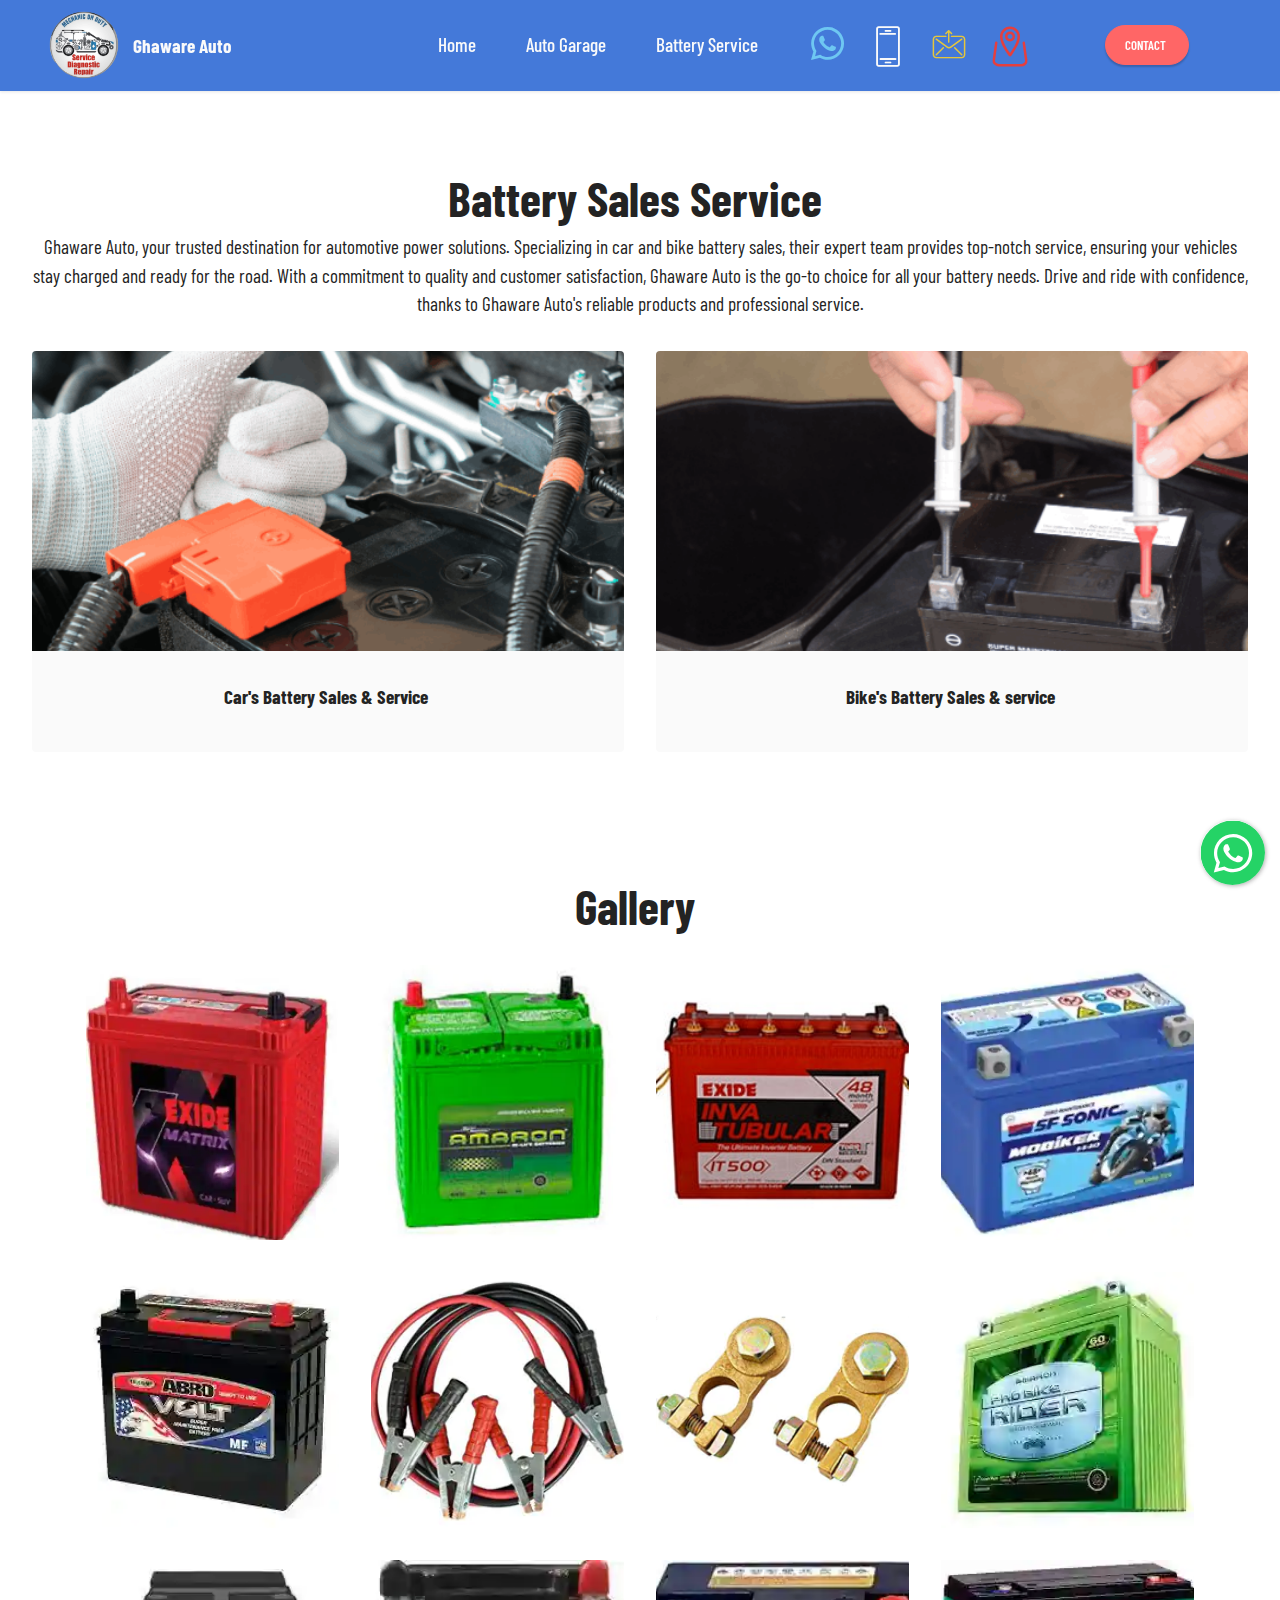
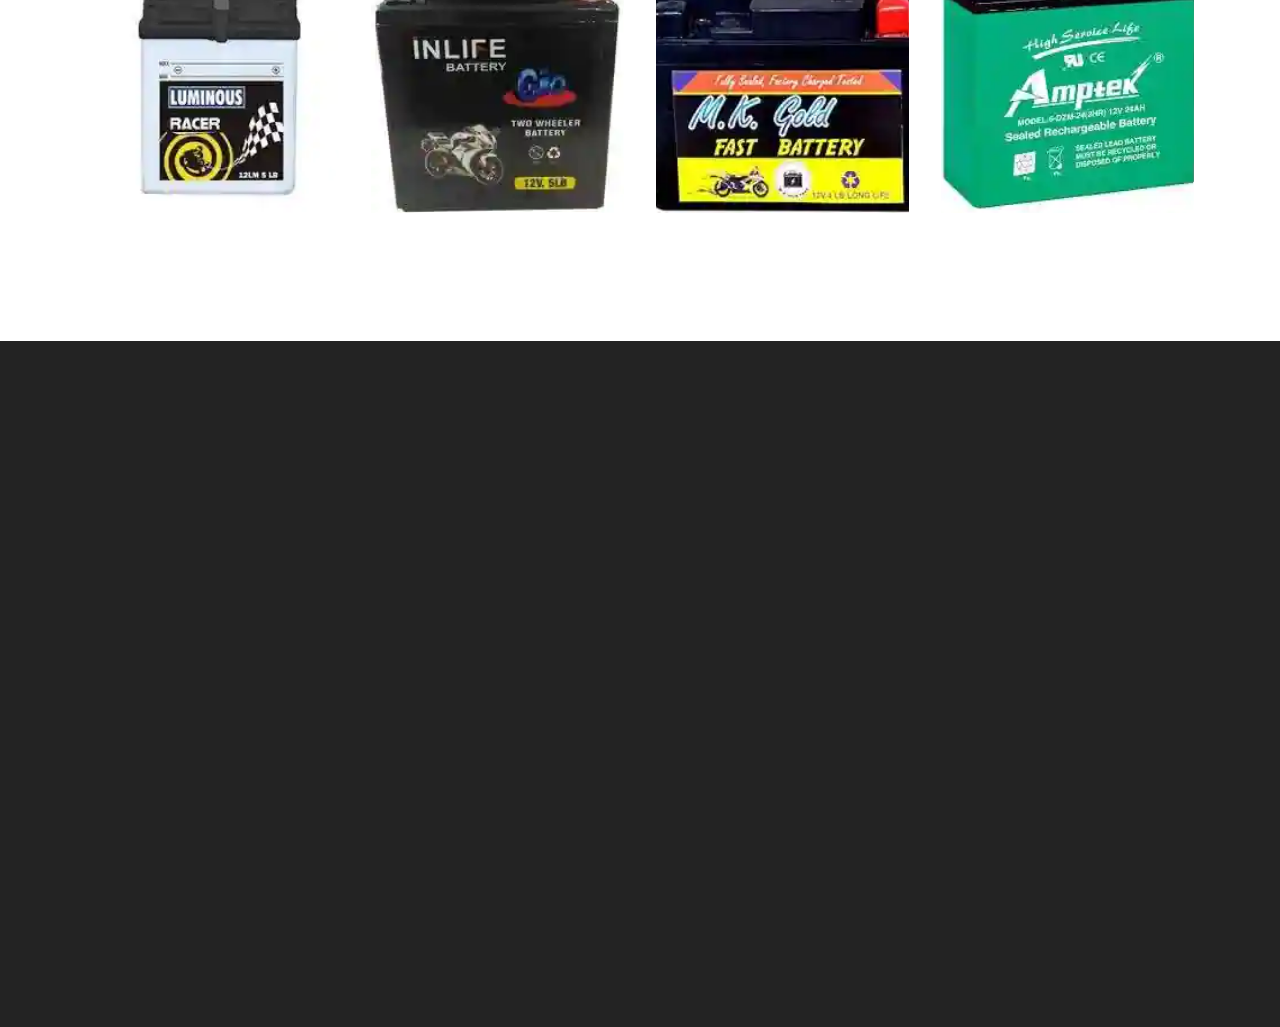
<file: page2.html>
<!DOCTYPE html>
<html  >
<head>
  
  <meta charset="UTF-8">
  <meta http-equiv="X-UA-Compatible" content="IE=edge">
  
  <meta name="viewport" content="width=device-width, initial-scale=1, minimum-scale=1">
  <link rel="shortcut icon" href="assets/images/tuxpi.com.1621067580-removebg-preview-1-262x256.png" type="image/x-icon">
  <meta name="description" content="">
  
  
  <title>Battery Sales &amp; Service</title>
  <link rel="stylesheet" href="assets/web/assets/mobirise-icons/mobirise-icons.css">
  <link rel="stylesheet" href="assets/web/assets/mobirise-icons-bold/mobirise-icons-bold.css">
  <link rel="stylesheet" href="assets/icon54/style.css">
  <link rel="stylesheet" href="assets/web/assets/mobirise-icons2/mobirise2.css">
  <link rel="stylesheet" href="assets/bootstrap/css/bootstrap.min.css">
  <link rel="stylesheet" href="assets/bootstrap/css/bootstrap-grid.min.css">
  <link rel="stylesheet" href="assets/bootstrap/css/bootstrap-reboot.min.css">
  <link rel="stylesheet" href="assets/animatecss/animate.css">
  <link rel="stylesheet" href="assets/chatbutton/floating-wpp.css">
  <link rel="stylesheet" href="assets/popup-overlay-plugin/style.css">
    <link rel="stylesheet" href="assets/dropdown/css/style.css">
  <link rel="stylesheet" href="assets/socicon/css/styles.css">
  <link rel="stylesheet" href="assets/theme/css/style.css">
  <link rel="preload" href="https://fonts.googleapis.com/css?family=Barlow+Condensed:100,100i,200,200i,300,300i,400,400i,500,500i,600,600i,700,700i,800,800i,900,900i&display=swap" as="style" onload="this.onload=null;this.rel='stylesheet'">
  <noscript><link rel="stylesheet" href="https://fonts.googleapis.com/css?family=Barlow+Condensed:100,100i,200,200i,300,300i,400,400i,500,500i,600,600i,700,700i,800,800i,900,900i&display=swap"></noscript>
  <link rel="preload" as="style" href="assets/mobirise/css/mbr-additional.css"><link rel="stylesheet" href="assets/mobirise/css/mbr-additional.css" type="text/css">

  
  
  

</head>
<body>
  
  <section data-bs-version="5.1" class="menu menu2 cid-sxsZuE92Pi" once="menu" id="menu2-1j">
    
    <nav class="navbar navbar-dropdown navbar-fixed-top navbar-expand-lg">
        <div class="container-fluid">
            <div class="navbar-brand">
                <span class="navbar-logo">
                    <a href="index.html">
                        <img src="assets/images/tuxpi.com.1621067580-removebg-preview-1-262x256.png" alt="" style="height: 4.4rem;">
                    </a>
                </span>
                <span class="navbar-caption-wrap"><a class="navbar-caption text-white text-primary display-7" href="index.html#top">Ghaware Auto</a></span>
            </div>
            <button class="navbar-toggler" type="button" data-toggle="collapse" data-bs-toggle="collapse" data-target="#navbarSupportedContent" data-bs-target="#navbarSupportedContent" aria-controls="navbarNavAltMarkup" aria-expanded="false" aria-label="Toggle navigation">
                <div class="hamburger">
                    <span></span>
                    <span></span>
                    <span></span>
                    <span></span>
                </div>
            </button>
            <div class="collapse navbar-collapse" id="navbarSupportedContent">
                <ul class="navbar-nav nav-dropdown" data-app-modern-menu="true"><li class="nav-item"><a class="nav-link link text-white text-primary display-7" href="index.html#features3-15">Home</a></li><li class="nav-item"><a class="nav-link link text-white text-primary display-7" href="page1.html#image2-1b">
                            Auto Garage</a></li>
                    <li class="nav-item"><a class="nav-link link text-white text-primary display-7" href="page1.html#image2-1b">Battery Service&nbsp;</a></li></ul>
                <div class="icons-menu">
                    <a class="iconfont-wrapper" href="https://wa.me/918208041907">
                        <span class="p-2 mbr-iconfont socicon-whatsapp socicon" style="color: rgb(110, 199, 242); fill: rgb(110, 199, 242); font-size: 33px;"></span>
                    </a>
                    <a class="iconfont-wrapper" href="tel:+91 8208041907">
                        <span class="p-2 mbr-iconfont mbri-mobile2" style="color: rgb(250, 250, 250); fill: rgb(250, 250, 250); font-size: 40px;"></span>
                    </a>
                    <a class="iconfont-wrapper" href="mailto:ghawaresuraj@outlook.com">
                        <span class="p-2 mbr-iconfont icon54-v1-mail-outbox" style="color: rgb(230, 198, 59); fill: rgb(230, 198, 59); font-size: 34px;"></span>
                    </a>
                    <a class="iconfont-wrapper" href="https://g.page/ghaware-auto-garage?share" target="_blank">
                        <span class="p-2 mbr-iconfont mbrib-map-pin" style="font-size: 40px; color: rgb(228, 63, 63); fill: rgb(228, 63, 63);"></span>
                    </a>
                </div>
                <div class="navbar-buttons mbr-section-btn"><a class="btn btn-secondary display-4" href="index.html#contacts3-l">CONTACT&nbsp;</a></div>
            </div>
        </div>
    </nav>
</section>

<section data-bs-version="5.1" class="gallery3 cid-sxt54B16T8" id="gallery3-1n">
    
    
    <div class="container-fluid">
        <div class="mbr-section-head">
            <h4 class="mbr-section-title mbr-fonts-style align-center mb-0 display-2"><strong>Battery Sales Service&nbsp;</strong></h4>
            <h5 class="mbr-section-subtitle mbr-fonts-style align-center mb-0 mt-2 display-7">Ghaware Auto, your trusted destination for automotive power solutions. Specializing in car and bike battery sales, their expert team provides top-notch service, ensuring your vehicles stay charged and ready for the road. With a commitment to quality and customer satisfaction, Ghaware Auto is the go-to choice for all your battery needs. Drive and ride with confidence, thanks to Ghaware Auto's reliable products and professional service.</h5>
        </div>
        <div class="row mt-4">
            <div class="item features-image сol-12 col-md-6 col-lg-6">
                <div class="item-wrapper">
                    <div class="item-img">
                        <img src="assets/images/maheshhate-3-500x500.png" alt="">
                    </div>
                    <div class="item-content">
                        <h5 class="item-title mbr-fonts-style display-7"><strong>Car's Battery Sales &amp; Service&nbsp;</strong></h5>
                        
                        
                    </div>
                    
                </div>
            </div>
            <div class="item features-image сol-12 col-md-6 col-lg-6">
                <div class="item-wrapper">
                    <div class="item-img">
                        <img src="assets/images/maheshhate-4-500x500.png" alt="">
                    </div>
                    <div class="item-content">
                        <h5 class="item-title mbr-fonts-style display-7"><strong>Bike's Battery Sales &amp; service&nbsp;</strong></h5>
                        
                        
                    </div>
                    
                </div>
            </div>
            
            
        </div>
    </div>
</section>

<section data-bs-version="5.1" class="gallery5 mbr-gallery cid-tTjSbLEJty" id="gallery5-1p">
    

    
    

    <div class="container">
        <div class="mbr-section-head">
            <h3 class="mbr-section-title mbr-fonts-style align-center m-0 display-2"><strong>Gallery&nbsp;</strong></h3>
            
        </div>
        <div class="row mbr-gallery mt-4">
            <div class="col-12 col-md-6 col-lg-3 item gallery-image">
                <div class="item-wrapper" data-toggle="modal" data-bs-toggle="modal" data-target="#tTjZpe4G8N-modal" data-bs-target="#tTjZpe4G8N-modal">
                    <img class="w-100" src="assets/images/111-1.png" alt="" data-slide-to="0" data-bs-slide-to="0" data-target="#lb-tTjZpe4G8N" data-bs-target="#lb-tTjZpe4G8N">
                    <div class="icon-wrapper">
                        <span class="mobi-mbri mobi-mbri-search mbr-iconfont mbr-iconfont-btn"></span>
                    </div>
                </div>
                
            </div>
            <div class="col-12 col-md-6 col-lg-3 item gallery-image">
                <div class="item-wrapper" data-toggle="modal" data-bs-toggle="modal" data-target="#tTjZpe4G8N-modal" data-bs-target="#tTjZpe4G8N-modal">
                    <img class="w-100" src="assets/images/111-2.jpg" alt="" data-slide-to="1" data-bs-slide-to="1" data-target="#lb-tTjZpe4G8N" data-bs-target="#lb-tTjZpe4G8N">
                    <div class="icon-wrapper">
                        <span class="mobi-mbri mobi-mbri-search mbr-iconfont mbr-iconfont-btn"></span>
                    </div>
                </div>
                
            </div>
            <div class="col-12 col-md-6 col-lg-3 item gallery-image">
                <div class="item-wrapper" data-toggle="modal" data-bs-toggle="modal" data-target="#tTjZpe4G8N-modal" data-bs-target="#tTjZpe4G8N-modal">
                    <img class="w-100" src="assets/images/111-5.jpg" alt="" data-slide-to="2" data-bs-slide-to="2" data-target="#lb-tTjZpe4G8N" data-bs-target="#lb-tTjZpe4G8N">
                    <div class="icon-wrapper">
                        <span class="mobi-mbri mobi-mbri-search mbr-iconfont mbr-iconfont-btn"></span>
                    </div>
                </div>
                
            </div>
            <div class="col-12 col-md-6 col-lg-3 item gallery-image">
                <div class="item-wrapper" data-toggle="modal" data-bs-toggle="modal" data-target="#tTjZpe4G8N-modal" data-bs-target="#tTjZpe4G8N-modal">
                    <img class="w-100" src="assets/images/111-8.jpg" alt="" data-slide-to="3" data-bs-slide-to="3" data-target="#lb-tTjZpe4G8N" data-bs-target="#lb-tTjZpe4G8N">
                    <div class="icon-wrapper">
                        <span class="mobi-mbri mobi-mbri-search mbr-iconfont mbr-iconfont-btn"></span>
                    </div>
                </div>
                
            </div><div class="col-12 col-md-6 col-lg-3 item gallery-image">
                <div class="item-wrapper" data-toggle="modal" data-bs-toggle="modal" data-target="#tTjZpe4G8N-modal" data-bs-target="#tTjZpe4G8N-modal">
                    <img class="w-100" src="assets/images/abro-volt-two-wheeler-battery.jpeg" alt="" data-slide-to="4" data-bs-slide-to="4" data-target="#lb-tTjZpe4G8N" data-bs-target="#lb-tTjZpe4G8N">
                    <div class="icon-wrapper">
                        <span class="mobi-mbri mobi-mbri-search mbr-iconfont mbr-iconfont-btn"></span>
                    </div>
                </div>
                
            </div><div class="col-12 col-md-6 col-lg-3 item gallery-image">
                <div class="item-wrapper" data-toggle="modal" data-bs-toggle="modal" data-target="#tTjZpe4G8N-modal" data-bs-target="#tTjZpe4G8N-modal">
                    <img class="w-100" src="assets/images/111-7.jpg" alt="" data-slide-to="5" data-bs-slide-to="5" data-target="#lb-tTjZpe4G8N" data-bs-target="#lb-tTjZpe4G8N">
                    <div class="icon-wrapper">
                        <span class="mobi-mbri mobi-mbri-search mbr-iconfont mbr-iconfont-btn"></span>
                    </div>
                </div>
                
            </div><div class="col-12 col-md-6 col-lg-3 item gallery-image">
                <div class="item-wrapper" data-toggle="modal" data-bs-toggle="modal" data-target="#tTjZpe4G8N-modal" data-bs-target="#tTjZpe4G8N-modal">
                    <img class="w-100" src="assets/images/111-1.jpg" alt="" data-slide-to="6" data-bs-slide-to="6" data-target="#lb-tTjZpe4G8N" data-bs-target="#lb-tTjZpe4G8N">
                    <div class="icon-wrapper">
                        <span class="mobi-mbri mobi-mbri-search mbr-iconfont mbr-iconfont-btn"></span>
                    </div>
                </div>
                
            </div><div class="col-12 col-md-6 col-lg-3 item gallery-image">
                <div class="item-wrapper" data-toggle="modal" data-bs-toggle="modal" data-target="#tTjZpe4G8N-modal" data-bs-target="#tTjZpe4G8N-modal">
                    <img class="w-100" src="assets/images/battery-4.jpeg" alt="" data-slide-to="7" data-bs-slide-to="7" data-target="#lb-tTjZpe4G8N" data-bs-target="#lb-tTjZpe4G8N">
                    <div class="icon-wrapper">
                        <span class="mobi-mbri mobi-mbri-search mbr-iconfont mbr-iconfont-btn"></span>
                    </div>
                </div>
                
            </div><div class="col-12 col-md-6 col-lg-3 item gallery-image">
                <div class="item-wrapper" data-toggle="modal" data-bs-toggle="modal" data-target="#tTjZpe4G8N-modal" data-bs-target="#tTjZpe4G8N-modal">
                    <img class="w-100" src="assets/images/battery-30.jpeg" alt="" data-slide-to="8" data-bs-slide-to="8" data-target="#lb-tTjZpe4G8N" data-bs-target="#lb-tTjZpe4G8N">
                    <div class="icon-wrapper">
                        <span class="mobi-mbri mobi-mbri-search mbr-iconfont mbr-iconfont-btn"></span>
                    </div>
                </div>
                
            </div><div class="col-12 col-md-6 col-lg-3 item gallery-image">
                <div class="item-wrapper" data-toggle="modal" data-bs-toggle="modal" data-target="#tTjZpe4G8N-modal" data-bs-target="#tTjZpe4G8N-modal">
                    <img class="w-100" src="assets/images/battery-24.jpeg" alt="" data-slide-to="9" data-bs-slide-to="9" data-target="#lb-tTjZpe4G8N" data-bs-target="#lb-tTjZpe4G8N">
                    <div class="icon-wrapper">
                        <span class="mobi-mbri mobi-mbri-search mbr-iconfont mbr-iconfont-btn"></span>
                    </div>
                </div>
                
            </div><div class="col-12 col-md-6 col-lg-3 item gallery-image">
                <div class="item-wrapper" data-toggle="modal" data-bs-toggle="modal" data-target="#tTjZpe4G8N-modal" data-bs-target="#tTjZpe4G8N-modal">
                    <img class="w-100" src="assets/images/battery-35.jpeg" alt="" data-slide-to="10" data-bs-slide-to="10" data-target="#lb-tTjZpe4G8N" data-bs-target="#lb-tTjZpe4G8N">
                    <div class="icon-wrapper">
                        <span class="mobi-mbri mobi-mbri-search mbr-iconfont mbr-iconfont-btn"></span>
                    </div>
                </div>
                
            </div><div class="col-12 col-md-6 col-lg-3 item gallery-image">
                <div class="item-wrapper" data-toggle="modal" data-bs-toggle="modal" data-target="#tTjZpe4G8N-modal" data-bs-target="#tTjZpe4G8N-modal">
                    <img class="w-100" src="assets/images/battery-5.jpeg" alt="" data-slide-to="11" data-bs-slide-to="11" data-target="#lb-tTjZpe4G8N" data-bs-target="#lb-tTjZpe4G8N">
                    <div class="icon-wrapper">
                        <span class="mobi-mbri mobi-mbri-search mbr-iconfont mbr-iconfont-btn"></span>
                    </div>
                </div>
                
            </div>
        </div>

        <div class="modal mbr-slider" tabindex="-1" role="dialog" aria-hidden="true" id="tTjZpe4G8N-modal">
            <div class="modal-dialog" role="document">
                <div class="modal-content">
                    <div class="modal-body">
                        <div class="carousel slide" id="lb-tTjZpe4G8N" data-ride="carousel" data-bs-ride="carousel" data-interval="5000" data-bs-interval="5000">
                            <div class="carousel-inner">
                                <div class="carousel-item active">
                                    <img class="d-block w-100" src="assets/images/111-1.png" alt="">
                                </div>
                                <div class="carousel-item">
                                    <img class="d-block w-100" src="assets/images/111-2.jpg" alt="">
                                </div>
                                <div class="carousel-item">
                                    <img class="d-block w-100" src="assets/images/111-5.jpg" alt="">
                                </div>
                                <div class="carousel-item">
                                    <img class="d-block w-100" src="assets/images/111-8.jpg" alt="">
                                </div><div class="carousel-item">
                                    <img class="d-block w-100" src="assets/images/abro-volt-two-wheeler-battery.jpeg" alt="">
                                </div><div class="carousel-item">
                                    <img class="d-block w-100" src="assets/images/111-7.jpg" alt="">
                                </div><div class="carousel-item">
                                    <img class="d-block w-100" src="assets/images/111-1.jpg" alt="">
                                </div><div class="carousel-item">
                                    <img class="d-block w-100" src="assets/images/battery-4.jpeg" alt="">
                                </div><div class="carousel-item">
                                    <img class="d-block w-100" src="assets/images/battery-30.jpeg" alt="">
                                </div><div class="carousel-item">
                                    <img class="d-block w-100" src="assets/images/battery-24.jpeg" alt="">
                                </div><div class="carousel-item">
                                    <img class="d-block w-100" src="assets/images/battery-35.jpeg" alt="">
                                </div><div class="carousel-item">
                                    <img class="d-block w-100" src="assets/images/battery-5.jpeg" alt="">
                                </div>
                            </div>
                            <ol class="carousel-indicators">
                                <li data-slide-to="0" data-bs-slide-to="0" class="active" data-target="#lb-tTjZpe4G8N" data-bs-target="#lb-tTjZpe4G8N"></li>
                                <li data-slide-to="1" data-bs-slide-to="1" data-target="#lb-tTjZpe4G8N" data-bs-target="#lb-tTjZpe4G8N"></li>
                                <li data-slide-to="2" data-bs-slide-to="2" data-target="#lb-tTjZpe4G8N" data-bs-target="#lb-tTjZpe4G8N"></li>
                                <li data-slide-to="3" data-bs-slide-to="3" data-target="#lb-tTjZpe4G8N" data-bs-target="#lb-tTjZpe4G8N"></li><li data-slide-to="4" data-bs-slide-to="4" data-target="#lb-tTjZpe4G8N" data-bs-target="#lb-tTjZpe4G8N"></li><li data-slide-to="5" data-bs-slide-to="5" data-target="#lb-tTjZpe4G8N" data-bs-target="#lb-tTjZpe4G8N"></li><li data-slide-to="6" data-bs-slide-to="6" data-target="#lb-tTjZpe4G8N" data-bs-target="#lb-tTjZpe4G8N"></li><li data-slide-to="7" data-bs-slide-to="7" data-target="#lb-tTjZpe4G8N" data-bs-target="#lb-tTjZpe4G8N"></li><li data-slide-to="8" data-bs-slide-to="8" data-target="#lb-tTjZpe4G8N" data-bs-target="#lb-tTjZpe4G8N"></li><li data-slide-to="9" data-bs-slide-to="9" data-target="#lb-tTjZpe4G8N" data-bs-target="#lb-tTjZpe4G8N"></li><li data-slide-to="10" data-bs-slide-to="10" data-target="#lb-tTjZpe4G8N" data-bs-target="#lb-tTjZpe4G8N"></li><li data-slide-to="11" data-bs-slide-to="11" data-target="#lb-tTjZpe4G8N" data-bs-target="#lb-tTjZpe4G8N"></li>
                            </ol>
                            <a role="button" href="" class="close" data-dismiss="modal" data-bs-dismiss="modal" aria-label="Close">
                            </a>
                            <a class="carousel-control-prev carousel-control" role="button" data-slide="prev" data-bs-slide="prev" href="#lb-tTjZpe4G8N">
                                <span class="mobi-mbri mobi-mbri-arrow-prev" aria-hidden="true"></span>
                                <span class="sr-only visually-hidden">Previous</span>
                            </a>
                            <a class="carousel-control-next carousel-control" role="button" data-slide="next" data-bs-slide="next" href="#lb-tTjZpe4G8N">
                                <span class="mobi-mbri mobi-mbri-arrow-next" aria-hidden="true"></span>
                                <span class="sr-only visually-hidden">Next</span>
                            </a>
                        </div>
                    </div>
                </div>
            </div>
        </div>
    </div>
</section>

<section data-bs-version="5.1" class="footer6 cid-suL9sdMKRi" once="footers" id="footer6-19">

    

    

    <div class="container">
        <div class="row content mbr-white">
            <div class="col-12 col-md-3 mbr-fonts-style display-7">
                <h5 class="mbr-section-subtitle mbr-fonts-style mb-2 display-7">
                    <strong>Address</strong>
                </h5>
                <p class="mbr-text mbr-fonts-style display-7">Shop no 3.4 Dnyaneshwar SoC Pinnak shopping complex near Rajaram bank Dhankawadi pune satara road<br></p> <br>
                <h5 class="mbr-section-subtitle mbr-fonts-style mb-2 mt-4 display-7">
                    <strong>Contacts</strong>
                </h5>
                <p class="mbr-text mbr-fonts-style mb-4 display-7"><a href="tel:+91 8208041907" class="text-primary">Phone:&nbsp;+91 8208041907</a><br><br></p>
            </div>
            <div class="col-12 col-md-3 mbr-fonts-style display-7">
                <h5 class="mbr-section-subtitle mbr-fonts-style mb-2 display-7"></h5>
                <ul class="list mbr-fonts-style mb-4 display-4"></ul>
                <h5 class="mbr-section-subtitle mbr-fonts-style mb-2 mt-5 display-7"></h5>
                <p class="mbr-text mbr-fonts-style mb-4 display-7"></p>
            </div>
            <div class="col-12 col-md-6">
                <div class="google-map"><iframe frameborder="0" style="border:0" src="https://www.google.com/maps/embed?pb=!1m18!1m12!1m3!1d3784.241281842073!2d73.85353581489206!3d18.472726887436906!2m3!1f0!2f0!3f0!3m2!1i1024!2i768!4f13.1!3m3!1m2!1s0x3bc2eaa52e249cd1%3A0x6339bbf37942774!2sGhaware%20Auto%20Garage!5e0!3m2!1sen!2sin!4v1621069932279!5m2!1sen!2sin" allowfullscreen=""></iframe></div>
            </div>
            <div class="col-md-6">
                
            </div>
        </div>
        <div class="footer-lower">
            <div class="media-container-row">
                <div class="col-sm-12">
                    <hr>
                </div>
            </div>
            <div class="col-sm-12 copyright pl-0">
                <p class="mbr-text mbr-fonts-style mbr-white display-7">
                    © Copyright 2021&nbsp;
Ghaware Auto&nbsp; &nbsp;- All Rights Reserved<br><br><a href="https://wa.me/919284157202" class="text-primary">Site Developed By:&nbsp;Sachin Ambekar</a></p>
            </div>
        </div>
    </div>
</section>


<script src="assets/bootstrap/js/bootstrap.bundle.min.js"></script>
  <script src="assets/smoothscroll/smooth-scroll.js"></script>
  <script src="assets/ytplayer/index.js"></script>
  <script src="assets/chatbutton/floating-wpp.js"></script>
  <script src="assets/chatbutton/script.js"></script>
      <script src="assets/dropdown/js/navbar-dropdown.js"></script>
  <script src="assets/theme/js/script.js"></script>
  
  
  
 <div id="scrollToTop" class="scrollToTop mbr-arrow-up"><a style="text-align: center;"><i class="mbr-arrow-up-icon mbr-arrow-up-icon-cm cm-icon cm-icon-smallarrow-up"></i></a></div>
    <input name="animation" type="hidden">
  
<div id="chatbutton-wa" data-phone=" +918208041907" data-showpopup="true" data-headertitle="👋 Welcome to Ghaware Auto" data-popupmessage="Hi!👋

Welcome to Ghaware Auto

Pls Click to Connect" data-placeholder="Type here" data-position="left" data-headercolor="#39847a" data-backgroundcolor="#e5ddd5" data-autoopentimeout="5" data-size="65px"><div class="floating-wpp-button" style="width: 65px; height: 65px;"><div class="floating-wpp-button-image"><!--?xml version="1.0" encoding="UTF-8" standalone="no"?--><svg xmlns="http://www.w3.org/2000/svg" xmlns:xlink="http://www.w3.org/1999/xlink" style="isolation:isolate" viewBox="0 0 800 800" width="65" height="65"><defs><clipPath id="_clipPath_A3g8G5hPEGG2L0B6hFCxamU4cc8rfqzQ"><rect width="800" height="800"></rect></clipPath></defs><g clip-path="url(#_clipPath_A3g8G5hPEGG2L0B6hFCxamU4cc8rfqzQ)"><g><path d=" M 787.59 800 L 12.41 800 C 5.556 800 0 793.332 0 785.108 L 0 14.892 C 0 6.667 5.556 0 12.41 0 L 787.59 0 C 794.444 0 800 6.667 800 14.892 L 800 785.108 C 800 793.332 794.444 800 787.59 800 Z " fill="rgb(37,211,102)"></path></g><g><path d=" M 508.558 450.429 C 502.67 447.483 473.723 433.24 468.325 431.273 C 462.929 429.308 459.003 428.328 455.078 434.22 C 451.153 440.114 439.869 453.377 436.434 457.307 C 433 461.236 429.565 461.729 423.677 458.78 C 417.79 455.834 398.818 449.617 376.328 429.556 C 358.825 413.943 347.008 394.663 343.574 388.768 C 340.139 382.873 343.207 379.687 346.155 376.752 C 348.804 374.113 352.044 369.874 354.987 366.436 C 357.931 362.999 358.912 360.541 360.875 356.614 C 362.837 352.683 361.857 349.246 360.383 346.299 C 358.912 343.352 347.136 314.369 342.231 302.579 C 337.451 291.099 332.597 292.654 328.983 292.472 C 325.552 292.301 321.622 292.265 317.698 292.265 C 313.773 292.265 307.394 293.739 301.996 299.632 C 296.6 305.527 281.389 319.772 281.389 348.752 C 281.389 377.735 302.487 405.731 305.431 409.661 C 308.376 413.592 346.949 473.062 406.015 498.566 C 420.062 504.634 431.03 508.256 439.581 510.969 C 453.685 515.451 466.521 514.818 476.666 513.302 C 487.978 511.613 511.502 499.06 516.409 485.307 C 521.315 471.55 521.315 459.762 519.842 457.307 C 518.371 454.851 514.446 453.377 508.558 450.429 Z  M 401.126 597.117 L 401.047 597.117 C 365.902 597.104 331.431 587.661 301.36 569.817 L 294.208 565.572 L 220.08 585.017 L 239.866 512.743 L 235.21 505.332 C 215.604 474.149 205.248 438.108 205.264 401.1 C 205.307 293.113 293.17 205.257 401.204 205.257 C 453.518 205.275 502.693 225.674 539.673 262.696 C 576.651 299.716 597.004 348.925 596.983 401.258 C 596.939 509.254 509.078 597.117 401.126 597.117 Z  M 567.816 234.565 C 523.327 190.024 464.161 165.484 401.124 165.458 C 271.24 165.458 165.529 271.161 165.477 401.085 C 165.46 442.617 176.311 483.154 196.932 518.892 L 163.502 641 L 288.421 608.232 C 322.839 627.005 361.591 636.901 401.03 636.913 L 401.126 636.913 L 401.127 636.913 C 530.998 636.913 636.717 531.2 636.77 401.274 C 636.794 338.309 612.306 279.105 567.816 234.565" fill-rule="evenodd" fill="rgb(255,255,255)"></path></g></g></svg></div></div></div>
 </body>
</html>
</file>
<file: assets/web/assets/mobirise-icons/mobirise-icons.css>
@font-face {
  font-family: 'MobiriseIcons';
  src:  url('mobirise-icons.eot?spat4u');
  src:  url('mobirise-icons.eot?spat4u#iefix') format('embedded-opentype'),
    url('mobirise-icons.ttf?spat4u') format('truetype'),
    url('mobirise-icons.woff?spat4u') format('woff'),
    url('mobirise-icons.svg?spat4u#MobiriseIcons') format('svg');
  font-weight: normal;
  font-style: normal;
  font-display: swap;
}

[class^="mbri-"], [class*=" mbri-"] {
  /* use !important to prevent issues with browser extensions that change fonts */
  font-family: MobiriseIcons !important;
  speak: none;
  font-style: normal;
  font-weight: normal;
  font-variant: normal;
  text-transform: none;
  line-height: 1;

  /* Better Font Rendering =========== */
  -webkit-font-smoothing: antialiased;
  -moz-osx-font-smoothing: grayscale;
}

.mbri-add-submenu:before {
  content: "\e900";
}
.mbri-alert:before {
  content: "\e901";
}
.mbri-align-center:before {
  content: "\e902";
}
.mbri-align-justify:before {
  content: "\e903";
}
.mbri-align-left:before {
  content: "\e904";
}
.mbri-align-right:before {
  content: "\e905";
}
.mbri-android:before {
  content: "\e906";
}
.mbri-apple:before {
  content: "\e907";
}
.mbri-arrow-down:before {
  content: "\e908";
}
.mbri-arrow-next:before {
  content: "\e909";
}
.mbri-arrow-prev:before {
  content: "\e90a";
}
.mbri-arrow-up:before {
  content: "\e90b";
}
.mbri-bold:before {
  content: "\e90c";
}
.mbri-bookmark:before {
  content: "\e90d";
}
.mbri-bootstrap:before {
  content: "\e90e";
}
.mbri-briefcase:before {
  content: "\e90f";
}
.mbri-browse:before {
  content: "\e910";
}
.mbri-bulleted-list:before {
  content: "\e911";
}
.mbri-calendar:before {
  content: "\e912";
}
.mbri-camera:before {
  content: "\e913";
}
.mbri-cart-add:before {
  content: "\e914";
}
.mbri-cart-full:before {
  content: "\e915";
}
.mbri-cash:before {
  content: "\e916";
}
.mbri-change-style:before {
  content: "\e917";
}
.mbri-chat:before {
  content: "\e918";
}
.mbri-clock:before {
  content: "\e919";
}
.mbri-close:before {
  content: "\e91a";
}
.mbri-cloud:before {
  content: "\e91b";
}
.mbri-code:before {
  content: "\e91c";
}
.mbri-contact-form:before {
  content: "\e91d";
}
.mbri-credit-card:before {
  content: "\e91e";
}
.mbri-cursor-click:before {
  content: "\e91f";
}
.mbri-cust-feedback:before {
  content: "\e920";
}
.mbri-database:before {
  content: "\e921";
}
.mbri-delivery:before {
  content: "\e922";
}
.mbri-desktop:before {
  content: "\e923";
}
.mbri-devices:before {
  content: "\e924";
}
.mbri-down:before {
  content: "\e925";
}
.mbri-download:before {
  content: "\e989";
}
.mbri-drag-n-drop:before {
  content: "\e927";
}
.mbri-drag-n-drop2:before {
  content: "\e928";
}
.mbri-edit:before {
  content: "\e929";
}
.mbri-edit2:before {
  content: "\e92a";
}
.mbri-error:before {
  content: "\e92b";
}
.mbri-extension:before {
  content: "\e92c";
}
.mbri-features:before {
  content: "\e92d";
}
.mbri-file:before {
  content: "\e92e";
}
.mbri-flag:before {
  content: "\e92f";
}
.mbri-folder:before {
  content: "\e930";
}
.mbri-gift:before {
  content: "\e931";
}
.mbri-github:before {
  content: "\e932";
}
.mbri-globe:before {
  content: "\e933";
}
.mbri-globe-2:before {
  content: "\e934";
}
.mbri-growing-chart:before {
  content: "\e935";
}
.mbri-hearth:before {
  content: "\e936";
}
.mbri-help:before {
  content: "\e937";
}
.mbri-home:before {
  content: "\e938";
}
.mbri-hot-cup:before {
  content: "\e939";
}
.mbri-idea:before {
  content: "\e93a";
}
.mbri-image-gallery:before {
  content: "\e93b";
}
.mbri-image-slider:before {
  content: "\e93c";
}
.mbri-info:before {
  content: "\e93d";
}
.mbri-italic:before {
  content: "\e93e";
}
.mbri-key:before {
  content: "\e93f";
}
.mbri-laptop:before {
  content: "\e940";
}
.mbri-layers:before {
  content: "\e941";
}
.mbri-left-right:before {
  content: "\e942";
}
.mbri-left:before {
  content: "\e943";
}
.mbri-letter:before {
  content: "\e944";
}
.mbri-like:before {
  content: "\e945";
}
.mbri-link:before {
  content: "\e946";
}
.mbri-lock:before {
  content: "\e947";
}
.mbri-login:before {
  content: "\e948";
}
.mbri-logout:before {
  content: "\e949";
}
.mbri-magic-stick:before {
  content: "\e94a";
}
.mbri-map-pin:before {
  content: "\e94b";
}
.mbri-menu:before {
  content: "\e94c";
}
.mbri-mobile:before {
  content: "\e94d";
}
.mbri-mobile2:before {
  content: "\e94e";
}
.mbri-mobirise:before {
  content: "\e94f";
}
.mbri-more-horizontal:before {
  content: "\e950";
}
.mbri-more-vertical:before {
  content: "\e951";
}
.mbri-music:before {
  content: "\e952";
}
.mbri-new-file:before {
  content: "\e953";
}
.mbri-numbered-list:before {
  content: "\e954";
}
.mbri-opened-folder:before {
  content: "\e955";
}
.mbri-pages:before {
  content: "\e956";
}
.mbri-paper-plane:before {
  content: "\e957";
}
.mbri-paperclip:before {
  content: "\e958";
}
.mbri-photo:before {
  content: "\e959";
}
.mbri-photos:before {
  content: "\e95a";
}
.mbri-pin:before {
  content: "\e95b";
}
.mbri-play:before {
  content: "\e95c";
}
.mbri-plus:before {
  content: "\e95d";
}
.mbri-preview:before {
  content: "\e95e";
}
.mbri-print:before {
  content: "\e95f";
}
.mbri-protect:before {
  content: "\e960";
}
.mbri-question:before {
  content: "\e961";
}
.mbri-quote-left:before {
  content: "\e962";
}
.mbri-quote-right:before {
  content: "\e963";
}
.mbri-refresh:before {
  content: "\e964";
}
.mbri-responsive:before {
  content: "\e965";
}
.mbri-right:before {
  content: "\e966";
}
.mbri-rocket:before {
  content: "\e967";
}
.mbri-sad-face:before {
  content: "\e968";
}
.mbri-sale:before {
  content: "\e969";
}
.mbri-save:before {
  content: "\e96a";
}
.mbri-search:before {
  content: "\e96b";
}
.mbri-setting:before {
  content: "\e96c";
}
.mbri-setting2:before {
  content: "\e96d";
}
.mbri-setting3:before {
  content: "\e96e";
}
.mbri-share:before {
  content: "\e96f";
}
.mbri-shopping-bag:before {
  content: "\e970";
}
.mbri-shopping-basket:before {
  content: "\e971";
}
.mbri-shopping-cart:before {
  content: "\e972";
}
.mbri-sites:before {
  content: "\e973";
}
.mbri-smile-face:before {
  content: "\e974";
}
.mbri-speed:before {
  content: "\e975";
}
.mbri-star:before {
  content: "\e976";
}
.mbri-success:before {
  content: "\e977";
}
.mbri-sun:before {
  content: "\e978";
}
.mbri-sun2:before {
  content: "\e979";
}
.mbri-tablet:before {
  content: "\e97a";
}
.mbri-tablet-vertical:before {
  content: "\e97b";
}
.mbri-target:before {
  content: "\e97c";
}
.mbri-timer:before {
  content: "\e97d";
}
.mbri-to-ftp:before {
  content: "\e97e";
}
.mbri-to-local-drive:before {
  content: "\e97f";
}
.mbri-touch-swipe:before {
  content: "\e980";
}
.mbri-touch:before {
  content: "\e981";
}
.mbri-trash:before {
  content: "\e982";
}
.mbri-underline:before {
  content: "\e983";
}
.mbri-unlink:before {
  content: "\e984";
}
.mbri-unlock:before {
  content: "\e985";
}
.mbri-up-down:before {
  content: "\e986";
}
.mbri-up:before {
  content: "\e987";
}
.mbri-update:before {
  content: "\e988";
}
.mbri-upload:before {
 content: "\e926"; 
}
.mbri-user:before {
  content: "\e98a";
}
.mbri-user2:before {
  content: "\e98b";
}
.mbri-users:before {
  content: "\e98c";
}
.mbri-video:before {
  content: "\e98d";
}
.mbri-video-play:before {
  content: "\e98e";
}
.mbri-watch:before {
  content: "\e98f";
}
.mbri-website-theme:before {
  content: "\e990";
}
.mbri-wifi:before {
  content: "\e991";
}
.mbri-windows:before {
  content: "\e992";
}
.mbri-zoom-out:before {
  content: "\e993";
}
.mbri-redo:before {
  content: "\e994";
}
.mbri-undo:before {
  content: "\e995";
}
</file>
<file: assets/web/assets/mobirise-icons-bold/mobirise-icons-bold.css>
@font-face {
  font-family: 'mobirise-icons-bold';
  font-display: swap;
  src:  url('mobirise-icons-bold.eot?m1l4yr');
  src:  url('mobirise-icons-bold.eot?m1l4yr#iefix') format('embedded-opentype'),
    url('mobirise-icons-bold.ttf?m1l4yr') format('truetype'),
    url('mobirise-icons-bold.woff?m1l4yr') format('woff'),
    url('mobirise-icons-bold.svg?m1l4yr#mobirise-icons-bold') format('svg');
  font-weight: normal;
  font-style: normal;
}

[class^="mbrib-"], [class*="mbrib-"] {
  /* use !important to prevent issues with browser extensions that change fonts */
  font-family: 'mobirise-icons-bold' !important;
  speak: none;
  font-style: normal;
  font-weight: normal;
  font-variant: normal;
  text-transform: none;
  line-height: 1;

  /* Better Font Rendering =========== */
  -webkit-font-smoothing: antialiased;
  -moz-osx-font-smoothing: grayscale;
}

.mbrib-add-submenu:before {
  content: "\e900";
}
.mbrib-alert:before {
  content: "\e901";
}
.mbrib-align-center:before {
  content: "\e902";
}
.mbrib-align-justify:before {
  content: "\e903";
}
.mbrib-align-left:before {
  content: "\e904";
}
.mbrib-align-right:before {
  content: "\e905";
}
.mbrib-android:before {
  content: "\e906";
}
.mbrib-apple:before {
  content: "\e907";
}
.mbrib-arrow-down:before {
  content: "\e908";
}
.mbrib-arrow-next:before {
  content: "\e909";
}
.mbrib-arrow-prev:before {
  content: "\e90a";
}
.mbrib-arrow-up:before {
  content: "\e90b";
}
.mbrib-bold:before {
  content: "\e90c";
}
.mbrib-bookmark:before {
  content: "\e90d";
}
.mbrib-bootstrap:before {
  content: "\e90e";
}
.mbrib-briefcase:before {
  content: "\e90f";
}
.mbrib-browse:before {
  content: "\e910";
}
.mbrib-bulleted-list:before {
  content: "\e911";
}
.mbrib-calendar:before {
  content: "\e912";
}
.mbrib-camera:before {
  content: "\e913";
}
.mbrib-cart-add:before {
  content: "\e914";
}
.mbrib-cart-full:before {
  content: "\e915";
}
.mbrib-cash:before {
  content: "\e916";
}
.mbrib-change-style:before {
  content: "\e917";
}
.mbrib-chat:before {
  content: "\e918";
}
.mbrib-clock:before {
  content: "\e919";
}
.mbrib-close:before {
  content: "\e91a";
}
.mbrib-cloud:before {
  content: "\e91b";
}
.mbrib-code:before {
  content: "\e91c";
}
.mbrib-contact-form:before {
  content: "\e91d";
}
.mbrib-credit-card:before {
  content: "\e91e";
}
.mbrib-cursor-click:before {
  content: "\e91f";
}
.mbrib-cust-feedback:before {
  content: "\e920";
}
.mbrib-database:before {
  content: "\e921";
}
.mbrib-delivery:before {
  content: "\e922";
}
.mbrib-desktop:before {
  content: "\e923";
}
.mbrib-devices:before {
  content: "\e924";
}
.mbrib-down:before {
  content: "\e925";
}
.mbrib-download:before {
  content: "\e926";
}
.mbrib-drag-n-drop:before {
  content: "\e927";
}
.mbrib-drag-n-drop2:before {
  content: "\e928";
}
.mbrib-edit:before {
  content: "\e929";
}
.mbrib-edit2:before {
  content: "\e92a";
}
.mbrib-error:before {
  content: "\e92b";
}
.mbrib-extension:before {
  content: "\e92c";
}
.mbrib-features:before {
  content: "\e92d";
}
.mbrib-file:before {
  content: "\e92e";
}
.mbrib-flag:before {
  content: "\e92f";
}
.mbrib-folder:before {
  content: "\e930";
}
.mbrib-gift:before {
  content: "\e931";
}
.mbrib-github:before {
  content: "\e932";
}
.mbrib-globe-2:before {
  content: "\e933";
}
.mbrib-globe:before {
  content: "\e934";
}
.mbrib-growing-chart:before {
  content: "\e935";
}
.mbrib-hearth:before {
  content: "\e936";
}
.mbrib-help:before {
  content: "\e937";
}
.mbrib-home:before {
  content: "\e938";
}
.mbrib-hot-cup:before {
  content: "\e939";
}
.mbrib-idea:before {
  content: "\e93a";
}
.mbrib-image-gallery:before {
  content: "\e93b";
}
.mbrib-image-slider:before {
  content: "\e93c";
}
.mbrib-info:before {
  content: "\e93d";
}
.mbrib-italic:before {
  content: "\e93e";
}
.mbrib-key:before {
  content: "\e93f";
}
.mbrib-laptop:before {
  content: "\e940";
}
.mbrib-layers:before {
  content: "\e941";
}
.mbrib-left-right:before {
  content: "\e942";
}
.mbrib-left:before {
  content: "\e943";
}
.mbrib-letter:before {
  content: "\e944";
}
.mbrib-like:before {
  content: "\e945";
}
.mbrib-link:before {
  content: "\e946";
}
.mbrib-lock:before {
  content: "\e947";
}
.mbrib-login:before {
  content: "\e948";
}
.mbrib-logout:before {
  content: "\e949";
}
.mbrib-magic-stick:before {
  content: "\e94a";
}
.mbrib-map-pin:before {
  content: "\e94b";
}
.mbrib-menu:before {
  content: "\e94c";
}
.mbrib-mobile:before {
  content: "\e94d";
}
.mbrib-mobile2:before {
  content: "\e94e";
}
.mbrib-mobirise:before {
  content: "\e94f";
}
.mbrib-more-horizontal:before {
  content: "\e950";
}
.mbrib-more-vertical:before {
  content: "\e951";
}
.mbrib-music:before {
  content: "\e952";
}
.mbrib-new-file:before {
  content: "\e953";
}
.mbrib-numbered-list:before {
  content: "\e954";
}
.mbrib-opened-folder:before {
  content: "\e955";
}
.mbrib-pages:before {
  content: "\e956";
}
.mbrib-paper-plane:before {
  content: "\e957";
}
.mbrib-paperclip:before {
  content: "\e958";
}
.mbrib-photo:before {
  content: "\e959";
}
.mbrib-photos:before {
  content: "\e95a";
}
.mbrib-pin:before {
  content: "\e95b";
}
.mbrib-play:before {
  content: "\e95c";
}
.mbrib-plus:before {
  content: "\e95d";
}
.mbrib-preview:before {
  content: "\e95e";
}
.mbrib-print:before {
  content: "\e95f";
}
.mbrib-protect:before {
  content: "\e960";
}
.mbrib-question:before {
  content: "\e961";
}
.mbrib-quote-left:before {
  content: "\e962";
}
.mbrib-quote-right:before {
  content: "\e963";
}
.mbrib-redo:before {
  content: "\e964";
}
.mbrib-refresh:before {
  content: "\e965";
}
.mbrib-responsive:before {
  content: "\e966";
}
.mbrib-right:before {
  content: "\e967";
}
.mbrib-rocket:before {
  content: "\e968";
}
.mbrib-sad-face:before {
  content: "\e969";
}
.mbrib-sale:before {
  content: "\e96a";
}
.mbrib-save:before {
  content: "\e96b";
}
.mbrib-search:before {
  content: "\e96c";
}
.mbrib-setting:before {
  content: "\e96d";
}
.mbrib-setting2:before {
  content: "\e96e";
}
.mbrib-setting3:before {
  content: "\e96f";
}
.mbrib-share:before {
  content: "\e970";
}
.mbrib-shopping-bag:before {
  content: "\e971";
}
.mbrib-shopping-basket:before {
  content: "\e972";
}
.mbrib-shopping-cart:before {
  content: "\e973";
}
.mbrib-sites:before {
  content: "\e974";
}
.mbrib-smile-face:before {
  content: "\e975";
}
.mbrib-speed:before {
  content: "\e976";
}
.mbrib-star:before {
  content: "\e977";
}
.mbrib-success:before {
  content: "\e978";
}
.mbrib-sun:before {
  content: "\e979";
}
.mbrib-sun2:before {
  content: "\e97a";
}
.mbrib-tablet-vertical:before {
  content: "\e97b";
}
.mbrib-tablet:before {
  content: "\e97c";
}
.mbrib-target:before {
  content: "\e97d";
}
.mbrib-timer:before {
  content: "\e97e";
}
.mbrib-to-ftp:before {
  content: "\e97f";
}
.mbrib-to-local-drive:before {
  content: "\e980";
}
.mbrib-touch-swipe:before {
  content: "\e981";
}
.mbrib-touch:before {
  content: "\e982";
}
.mbrib-trash:before {
  content: "\e983";
}
.mbrib-underline:before {
  content: "\e984";
}
.mbrib-undo:before {
  content: "\e985";
}
.mbrib-unlink:before {
  content: "\e986";
}
.mbrib-unlock:before {
  content: "\e987";
}
.mbrib-up-down:before {
  content: "\e988";
}
.mbrib-up:before {
  content: "\e989";
}
.mbrib-update:before {
  content: "\e98a";
}
.mbrib-upload:before {
  content: "\e98b";
}
.mbrib-user:before {
  content: "\e98c";
}
.mbrib-user2:before {
  content: "\e98d";
}
.mbrib-users:before {
  content: "\e98e";
}
.mbrib-video-play:before {
  content: "\e98f";
}
.mbrib-video:before {
  content: "\e990";
}
.mbrib-watch:before {
  content: "\e991";
}
.mbrib-website-theme:before {
  content: "\e992";
}
.mbrib-wifi:before {
  content: "\e993";
}
.mbrib-windows:before {
  content: "\e994";
}
.mbrib-zoom-out:before {
  content: "\e995";
}
</file>
<file: assets/icon54/style.css>
@font-face {
    font-family: 'icon54';
    src: url('fonts/icon54.eot?uf6sbu');
    src: url('fonts/icon54.eot?uf6sbu#iefix') format('embedded-opentype'),
        url('fonts/icon54.ttf?uf6sbu') format('truetype'),
        url('fonts/icon54.woff?uf6sbu') format('woff'),
        url('fonts/icon54.svg?uf6sbu#icon54') format('svg');
    font-weight: normal;
    font-style: normal;
}

[class^='icon54-v1-'],
[class*=' icon54-v1-'] {
    /* use !important to prevent issues with browser extensions that change fonts */
    font-family: 'icon54' !important;
    speak: none;
    font-style: normal;
    font-weight: normal;
    font-variant: normal;
    text-transform: none;
    line-height: 1;

    /* Better Font Rendering =========== */
    -webkit-font-smoothing: antialiased;
    -moz-osx-font-smoothing: grayscale;
}

.icon54-v1-add-bag::before {
    content: '\e900';
}
.icon54-v1-add-cart2::before {
    content: '\e901';
}
.icon54-v1-add-chat1::before {
    content: '\e902';
}
.icon54-v1-add-chat2::before {
    content: '\e903';
}
.icon54-v1-add-chat3::before {
    content: '\e904';
}
.icon54-v1-bitcoin-bag::before {
    content: '\e905';
}
.icon54-v1-bitcoin-cart::before {
    content: '\e906';
}
.icon54-v1-cart::before {
    content: '\e907';
}
.icon54-v1-char-search2::before {
    content: '\e908';
}
.icon54-v1-chat-1::before {
    content: '\e909';
}
.icon54-v1-chat-2::before {
    content: '\e90a';
}
.icon54-v1-chat-3::before {
    content: '\e90b';
}
.icon54-v1-chat-bubble1::before {
    content: '\e90c';
}
.icon54-v1-chat-bubble2::before {
    content: '\e90d';
}
.icon54-v1-chat-bubble4::before {
    content: '\e90e';
}
.icon54-v1-chat-bubble5::before {
    content: '\e90f';
}
.icon54-v1-chat-buble3::before {
    content: '\e910';
}
.icon54-v1-chat-delete1::before {
    content: '\e911';
}
.icon54-v1-chat-delete2::before {
    content: '\e912';
}
.icon54-v1-chat-delete3::before {
    content: '\e913';
}
.icon54-v1-chat-error1::before {
    content: '\e914';
}
.icon54-v1-chat-error2::before {
    content: '\e915';
}
.icon54-v1-chat-error3::before {
    content: '\e916';
}
.icon54-v1-chat-help1::before {
    content: '\e917';
}
.icon54-v1-chat-help2::before {
    content: '\e918';
}
.icon54-v1-chat-help3::before {
    content: '\e919';
}
.icon54-v1-chat-remouve1::before {
    content: '\e91a';
}
.icon54-v1-chat-remouve2::before {
    content: '\e91b';
}
.icon54-v1-chat-remouve3::before {
    content: '\e91c';
}
.icon54-v1-chat-search1::before {
    content: '\e91d';
}
.icon54-v1-chat-search3::before {
    content: '\e91e';
}
.icon54-v1-chat-settings1::before {
    content: '\e91f';
}
.icon54-v1-chat-settings2::before {
    content: '\e920';
}
.icon54-v1-chat-settings3::before {
    content: '\e921';
}
.icon54-v1-chat-user1::before {
    content: '\e922';
}
.icon54-v1-chat-user2::before {
    content: '\e923';
}
.icon54-v1-chat-user3::before {
    content: '\e924';
}
.icon54-v1-chat-user4::before {
    content: '\e925';
}
.icon54-v1-check-out::before {
    content: '\e926';
}
.icon54-v1-clear-bag::before {
    content: '\e927';
}
.icon54-v1-clear-cart2::before {
    content: '\e928';
}
.icon54-v1-conference-chat::before {
    content: '\e929';
}
.icon54-v1-conference-speach::before {
    content: '\e92a';
}
.icon54-v1-credit-card::before {
    content: '\e92b';
}
.icon54-v1-cuppon::before {
    content: '\e92c';
}
.icon54-v1-dismiss-bag::before {
    content: '\e92d';
}
.icon54-v1-dismiss-cart::before {
    content: '\e92e';
}
.icon54-v1-dismiss-chat1::before {
    content: '\e92f';
}
.icon54-v1-dismiss-chat2::before {
    content: '\e930';
}
.icon54-v1-dismiss-chat3::before {
    content: '\e931';
}
.icon54-v1-dollar-bag::before {
    content: '\e932';
}
.icon54-v1-dollar-cart::before {
    content: '\e933';
}
.icon54-v1-done-bag::before {
    content: '\e934';
}
.icon54-v1-done-cat::before {
    content: '\e935';
}
.icon54-v1-dream-bubble1::before {
    content: '\e936';
}
.icon54-v1-dream-bubble2::before {
    content: '\e937';
}
.icon54-v1-dreamimg-2::before {
    content: '\e938';
}
.icon54-v1-dreaming-1::before {
    content: '\e939';
}
.icon54-v1-euro-bag::before {
    content: '\e93a';
}
.icon54-v1-euro-cart::before {
    content: '\e93b';
}
.icon54-v1-favorite-bag::before {
    content: '\e93c';
}
.icon54-v1-favorite-cart::before {
    content: '\e93d';
}
.icon54-v1-favorite-chat1::before {
    content: '\e93e';
}
.icon54-v1-favorite-chat2::before {
    content: '\e93f';
}
.icon54-v1-favorite-chat3::before {
    content: '\e940';
}
.icon54-v1-full-cart2::before {
    content: '\e941';
}
.icon54-v1-gift-box2::before {
    content: '\e942';
}
.icon54-v1-gift-card2::before {
    content: '\e943';
}
.icon54-v1-home-bag::before {
    content: '\e944';
}
.icon54-v1-hot-offer::before {
    content: '\e945';
}
.icon54-v1-mobile-shopping1::before {
    content: '\e946';
}
.icon54-v1-mobile-shopping2::before {
    content: '\e947';
}
.icon54-v1-on-sale2::before {
    content: '\e948';
}
.icon54-v1-on-sale::before {
    content: '\e949';
}
.icon54-v1-online-shopping1::before {
    content: '\e94a';
}
.icon54-v1-online-store::before {
    content: '\e94b';
}
.icon54-v1-open-box::before {
    content: '\e94c';
}
.icon54-v1-pound-bag::before {
    content: '\e94d';
}
.icon54-v1-pound-cart::before {
    content: '\e94e';
}
.icon54-v1-remouve-bag::before {
    content: '\e94f';
}
.icon54-v1-remouve-cart2::before {
    content: '\e950';
}
.icon54-v1-rotate-2::before {
    content: '\e951';
}
.icon54-v1-search-bag::before {
    content: '\e952';
}
.icon54-v1-search-cart::before {
    content: '\e953';
}
.icon54-v1-secure-shopping3::before {
    content: '\e954';
}
.icon54-v1-secure-shopping4::before {
    content: '\e955';
}
.icon54-v1-secure-shopping5::before {
    content: '\e956';
}
.icon54-v1-share-conversation1::before {
    content: '\e957';
}
.icon54-v1-share-conversation2::before {
    content: '\e958';
}
.icon54-v1-share-conversation3::before {
    content: '\e959';
}
.icon54-v1-shipping-box::before {
    content: '\e95a';
}
.icon54-v1-shipping-scedule::before {
    content: '\e95b';
}
.icon54-v1-shipping::before {
    content: '\e95c';
}
.icon54-v1-shopping-bag::before {
    content: '\e95d';
}
.icon54-v1-video-message::before {
    content: '\e95e';
}
.icon54-v1-voice-message::before {
    content: '\e95f';
}
.icon54-v1-web-shop1::before {
    content: '\e960';
}
.icon54-v1-web-shop2::before {
    content: '\e961';
}
.icon54-v1-web-shop3::before {
    content: '\e962';
}
.icon54-v1-d-blockchart1::before {
    content: '\e963';
}
.icon54-v1-112::before {
    content: '\e964';
}
.icon54-v1-911::before {
    content: '\e965';
}
.icon54-v1-add-call::before {
    content: '\e966';
}
.icon54-v1-balloons::before {
    content: '\e967';
}
.icon54-v1-baseball-cap::before {
    content: '\e968';
}
.icon54-v1-bat-man::before {
    content: '\e969';
}
.icon54-v1-block-call::before {
    content: '\e96a';
}
.icon54-v1-block-chart1::before {
    content: '\e96b';
}
.icon54-v1-block-chart2::before {
    content: '\e96c';
}
.icon54-v1-block-chart3::before {
    content: '\e96d';
}
.icon54-v1-bluetuth-phonespeaker::before {
    content: '\e96e';
}
.icon54-v1-call-24h::before {
    content: '\e96f';
}
.icon54-v1-call-center24h::before {
    content: '\e970';
}
.icon54-v1-call-forward::before {
    content: '\e971';
}
.icon54-v1-call-made::before {
    content: '\e972';
}
.icon54-v1-call-recieved::before {
    content: '\e973';
}
.icon54-v1-call-reservation::before {
    content: '\e974';
}
.icon54-v1-clear-call::before {
    content: '\e975';
}
.icon54-v1-crain-hook::before {
    content: '\e976';
}
.icon54-v1-decreasing-chart1::before {
    content: '\e977';
}
.icon54-v1-decreasing-chart2::before {
    content: '\e978';
}
.icon54-v1-delayed-call::before {
    content: '\e979';
}
.icon54-v1-diagram-1::before {
    content: '\e97a';
}
.icon54-v1-diagram-2::before {
    content: '\e97b';
}
.icon54-v1-diagram-3::before {
    content: '\e97c';
}
.icon54-v1-diagram-4::before {
    content: '\e97d';
}
.icon54-v1-dial-pad2::before {
    content: '\e97e';
}
.icon54-v1-dot-chart1::before {
    content: '\e97f';
}
.icon54-v1-dot-chart2::before {
    content: '\e980';
}
.icon54-v1-dot-chart3::before {
    content: '\e981';
}
.icon54-v1-enter-1::before {
    content: '\e982';
}
.icon54-v1-enter-2::before {
    content: '\e983';
}
.icon54-v1-exit-1::before {
    content: '\e984';
}
.icon54-v1-exit-2::before {
    content: '\e985';
}
.icon54-v1-fax-phone::before {
    content: '\e986';
}
.icon54-v1-fragment-chart::before {
    content: '\e987';
}
.icon54-v1-hold-theline::before {
    content: '\e988';
}
.icon54-v1-id-tag::before {
    content: '\e989';
}
.icon54-v1-increasing-chart1::before {
    content: '\e98a';
}
.icon54-v1-increasing-chart2::before {
    content: '\e98b';
}
.icon54-v1-key-2::before {
    content: '\e98c';
}
.icon54-v1-key-hole1::before {
    content: '\e98d';
}
.icon54-v1-key-hole2::before {
    content: '\e98e';
}
.icon54-v1-landscape-chart::before {
    content: '\e98f';
}
.icon54-v1-line-chart1::before {
    content: '\e990';
}
.icon54-v1-line-chart2::before {
    content: '\e991';
}
.icon54-v1-line-chart3::before {
    content: '\e992';
}
.icon54-v1-lock-1::before {
    content: '\e993';
}
.icon54-v1-lock-call::before {
    content: '\e994';
}
.icon54-v1-lock-user1::before {
    content: '\e995';
}
.icon54-v1-lock-user2::before {
    content: '\e996';
}
.icon54-v1-login-form1::before {
    content: '\e997';
}
.icon54-v1-login-form2::before {
    content: '\e998';
}
.icon54-v1-marge-call::before {
    content: '\e999';
}
.icon54-v1-missed-call::before {
    content: '\e99a';
}
.icon54-v1-name-tag::before {
    content: '\e99b';
}
.icon54-v1-open-lock::before {
    content: '\e99c';
}
.icon54-v1-pause-call::before {
    content: '\e99d';
}
.icon54-v1-phone-1::before {
    content: '\e99e';
}
.icon54-v1-phone-2::before {
    content: '\e99f';
}
.icon54-v1-phone-3::before {
    content: '\e9a0';
}
.icon54-v1-phone-4::before {
    content: '\e9a1';
}
.icon54-v1-phone-book::before {
    content: '\e9a2';
}
.icon54-v1-phone-box::before {
    content: '\e9a3';
}
.icon54-v1-phone-intalk::before {
    content: '\e9a4';
}
.icon54-v1-phone-ring::before {
    content: '\e9a5';
}
.icon54-v1-phone-shopping::before {
    content: '\e9a6';
}
.icon54-v1-pie-chart1::before {
    content: '\e9a7';
}
.icon54-v1-pie-chart2::before {
    content: '\e9a8';
}
.icon54-v1-pie-chart3::before {
    content: '\e9a9';
}
.icon54-v1-pin-code::before {
    content: '\e9aa';
}
.icon54-v1-public-phone::before {
    content: '\e9ab';
}
.icon54-v1-recall::before {
    content: '\e9ac';
}
.icon54-v1-record-call::before {
    content: '\e9ad';
}
.icon54-v1-remouve-call::before {
    content: '\e9ae';
}
.icon54-v1-ring-chart1::before {
    content: '\e9af';
}
.icon54-v1-ring-chart2::before {
    content: '\e9b0';
}
.icon54-v1-signal-0::before {
    content: '\e9b1';
}
.icon54-v1-signal-1::before {
    content: '\e9b2';
}
.icon54-v1-signal-2::before {
    content: '\e9b3';
}
.icon54-v1-signal-3::before {
    content: '\e9b4';
}
.icon54-v1-signal-4::before {
    content: '\e9b5';
}
.icon54-v1-signal-5::before {
    content: '\e9b6';
}
.icon54-v1-sinus::before {
    content: '\e9b7';
}
.icon54-v1-split-call::before {
    content: '\e9b8';
}
.icon54-v1-success-chart::before {
    content: '\e9b9';
}
.icon54-v1-table-chart1::before {
    content: '\e9ba';
}
.icon54-v1-table-chart2::before {
    content: '\e9bb';
}
.icon54-v1-tangent::before {
    content: '\e9bc';
}
.icon54-v1-bedroom::before {
    content: '\e9bd';
}
.icon54-v1-fingertouch::before {
    content: '\e9be';
}
.icon54-v1-hour::before {
    content: '\e9bf';
}
.icon54-v1-bedroom2::before {
    content: '\e9c0';
}
.icon54-v1-files::before {
    content: '\e9c1';
}
.icon54-v1-fingertouch2::before {
    content: '\e9c2';
}
.icon54-v1-files2::before {
    content: '\e9c3';
}
.icon54-v1-fingertouch3::before {
    content: '\e9c4';
}
.icon54-v1-starbed::before {
    content: '\e9c5';
}
.icon54-v1-g-network::before {
    content: '\e9c6';
}
.icon54-v1-gp-doc::before {
    content: '\e9c7';
}
.icon54-v1-fingerroatate::before {
    content: '\e9c8';
}
.icon54-v1-fingertouch4::before {
    content: '\e9c9';
}
.icon54-v1-g-network2::before {
    content: '\e9ca';
}
.icon54-v1-starhotel1::before {
    content: '\e9cb';
}
.icon54-v1-starhotel2::before {
    content: '\e9cc';
}
.icon54-v1-ball::before {
    content: '\e9cd';
}
.icon54-v1-min::before {
    content: '\e9ce';
}
.icon54-v1-by7::before {
    content: '\e9cf';
}
.icon54-v1-min2::before {
    content: '\e9d0';
}
.icon54-v1-min3::before {
    content: '\e9d1';
}
.icon54-v1-abascus-calculator::before {
    content: '\e9d2';
}
.icon54-v1-accordion::before {
    content: '\e9d3';
}
.icon54-v1-acrobat-file::before {
    content: '\e9d4';
}
.icon54-v1-add-basket::before {
    content: '\e9d5';
}
.icon54-v1-add-bookmark::before {
    content: '\e9d6';
}
.icon54-v1-add-card::before {
    content: '\e9d7';
}
.icon54-v1-add-cart::before {
    content: '\e9d8';
}
.icon54-v1-add-cloud::before {
    content: '\e9d9';
}
.icon54-v1-add-doc::before {
    content: '\e9da';
}
.icon54-v1-add-file::before {
    content: '\e9db';
}
.icon54-v1-add-folder::before {
    content: '\e9dc';
}
.icon54-v1-add-location::before {
    content: '\e9dd';
}
.icon54-v1-add-mail::before {
    content: '\e9de';
}
.icon54-v1-add-wifi::before {
    content: '\e9df';
}
.icon54-v1-addon-setting::before {
    content: '\e9e0';
}
.icon54-v1-addvertise::before {
    content: '\e9e1';
}
.icon54-v1-adobe-flashplayer::before {
    content: '\e9e2';
}
.icon54-v1-adobe::before {
    content: '\e9e3';
}
.icon54-v1-aif-doc::before {
    content: '\e9e4';
}
.icon54-v1-air-conditioner2::before {
    content: '\e9e5';
}
.icon54-v1-air-conditioner::before {
    content: '\e9e6';
}
.icon54-v1-air-conditioner1::before {
    content: '\e9e7';
}
.icon54-v1-airbnb::before {
    content: '\e9e8';
}
.icon54-v1-alambic::before {
    content: '\e9e9';
}
.icon54-v1-alarm-clock1::before {
    content: '\e9ea';
}
.icon54-v1-alarm-clock2::before {
    content: '\e9eb';
}
.icon54-v1-alarm-clock3::before {
    content: '\e9ec';
}
.icon54-v1-alarm-sound::before {
    content: '\e9ed';
}
.icon54-v1-align-center::before {
    content: '\e9ee';
}
.icon54-v1-align-left::before {
    content: '\e9ef';
}
.icon54-v1-align-right::before {
    content: '\e9f0';
}
.icon54-v1-all-directions::before {
    content: '\e9f1';
}
.icon54-v1-allert-card::before {
    content: '\e9f2';
}
.icon54-v1-alligator::before {
    content: '\e9f3';
}
.icon54-v1-alphabet-list::before {
    content: '\e9f4';
}
.icon54-v1-alu-recycle::before {
    content: '\e9f5';
}
.icon54-v1-amazon::before {
    content: '\e9f6';
}
.icon54-v1-ambulance-1::before {
    content: '\e9f7';
}
.icon54-v1-ambulance::before {
    content: '\e9f8';
}
.icon54-v1-amd::before {
    content: '\e9f9';
}
.icon54-v1-amex-2::before {
    content: '\e9fa';
}
.icon54-v1-amex::before {
    content: '\e9fb';
}
.icon54-v1-amplifier-1::before {
    content: '\e9fc';
}
.icon54-v1-amplifier-2::before {
    content: '\e9fd';
}
.icon54-v1-analogue-antenna::before {
    content: '\e9fe';
}
.icon54-v1-anchor::before {
    content: '\e9ff';
}
.icon54-v1-android::before {
    content: '\ea00';
}
.icon54-v1-angel2::before {
    content: '\ea01';
}
.icon54-v1-angel::before {
    content: '\ea02';
}
.icon54-v1-angry-birds2::before {
    content: '\ea03';
}
.icon54-v1-angry-birds::before {
    content: '\ea04';
}
.icon54-v1-anonymous-1::before {
    content: '\ea05';
}
.icon54-v1-anonymous-2::before {
    content: '\ea06';
}
.icon54-v1-ant::before {
    content: '\ea07';
}
.icon54-v1-antilop::before {
    content: '\ea08';
}
.icon54-v1-app-setting::before {
    content: '\ea09';
}
.icon54-v1-apple2::before {
    content: '\ea0a';
}
.icon54-v1-apple::before {
    content: '\ea0b';
}
.icon54-v1-appstore-2::before {
    content: '\ea0c';
}
.icon54-v1-arc-phisics::before {
    content: '\ea0d';
}
.icon54-v1-arcade::before {
    content: '\ea0e';
}
.icon54-v1-archery-1::before {
    content: '\ea0f';
}
.icon54-v1-archery-2::before {
    content: '\ea10';
}
.icon54-v1-aries::before {
    content: '\ea11';
}
.icon54-v1-army-solider::before {
    content: '\ea12';
}
.icon54-v1-artboard::before {
    content: '\ea13';
}
.icon54-v1-astronaut::before {
    content: '\ea14';
}
.icon54-v1-at-symbol::before {
    content: '\ea15';
}
.icon54-v1-ati::before {
    content: '\ea16';
}
.icon54-v1-atm-1::before {
    content: '\ea17';
}
.icon54-v1-atm-2::before {
    content: '\ea18';
}
.icon54-v1-atm-3::before {
    content: '\ea19';
}
.icon54-v1-atom::before {
    content: '\ea1a';
}
.icon54-v1-atomic-reactor::before {
    content: '\ea1b';
}
.icon54-v1-attach-file::before {
    content: '\ea1c';
}
.icon54-v1-attache-mail::before {
    content: '\ea1d';
}
.icon54-v1-attacher::before {
    content: '\ea1e';
}
.icon54-v1-attention-cloud::before {
    content: '\ea1f';
}
.icon54-v1-attention1-doc::before {
    content: '\ea20';
}
.icon54-v1-attention2-doc::before {
    content: '\ea21';
}
.icon54-v1-auction::before {
    content: '\ea22';
}
.icon54-v1-auto-flash::before {
    content: '\ea23';
}
.icon54-v1-auto-gearbox::before {
    content: '\ea24';
}
.icon54-v1-aux-cabel::before {
    content: '\ea25';
}
.icon54-v1-avi-doc::before {
    content: '\ea26';
}
.icon54-v1-backward-button::before {
    content: '\ea27';
}
.icon54-v1-backward::before {
    content: '\ea28';
}
.icon54-v1-bacteria-1::before {
    content: '\ea29';
}
.icon54-v1-bacteria-4::before {
    content: '\ea2a';
}
.icon54-v1-bad-pig::before {
    content: '\ea2b';
}
.icon54-v1-badminton::before {
    content: '\ea2c';
}
.icon54-v1-bag-1::before {
    content: '\ea2d';
}
.icon54-v1-bag-2::before {
    content: '\ea2e';
}
.icon54-v1-balance-1::before {
    content: '\ea2f';
}
.icon54-v1-balance-2::before {
    content: '\ea30';
}
.icon54-v1-bald-male::before {
    content: '\ea31';
}
.icon54-v1-ball-pen::before {
    content: '\ea32';
}
.icon54-v1-baloon::before {
    content: '\ea33';
}
.icon54-v1-banana::before {
    content: '\ea34';
}
.icon54-v1-banch::before {
    content: '\ea35';
}
.icon54-v1-bank-1::before {
    content: '\ea36';
}
.icon54-v1-bank-2::before {
    content: '\ea37';
}
.icon54-v1-bank3::before {
    content: '\ea38';
}
.icon54-v1-barbeque::before {
    content: '\ea39';
}
.icon54-v1-barcode-scanner::before {
    content: '\ea3a';
}
.icon54-v1-barcode::before {
    content: '\ea3b';
}
.icon54-v1-barrow::before {
    content: '\ea3c';
}
.icon54-v1-baseball-2::before {
    content: '\ea3d';
}
.icon54-v1-baseball::before {
    content: '\ea3e';
}
.icon54-v1-basket-1::before {
    content: '\ea3f';
}
.icon54-v1-basket-2::before {
    content: '\ea40';
}
.icon54-v1-basket-ball::before {
    content: '\ea41';
}
.icon54-v1-basket::before {
    content: '\ea42';
}
.icon54-v1-bass-key::before {
    content: '\ea43';
}
.icon54-v1-bat::before {
    content: '\ea44';
}
.icon54-v1-bath-robe::before {
    content: '\ea45';
}
.icon54-v1-battery2::before {
    content: '\ea46';
}
.icon54-v1-battery-0::before {
    content: '\ea47';
}
.icon54-v1-battery-1::before {
    content: '\ea48';
}
.icon54-v1-battery-2::before {
    content: '\ea49';
}
.icon54-v1-battery-3::before {
    content: '\ea4a';
}
.icon54-v1-battery-4::before {
    content: '\ea4b';
}
.icon54-v1-battery::before {
    content: '\ea4c';
}
.icon54-v1-battrey-charge::before {
    content: '\ea4d';
}
.icon54-v1-beach-ball::before {
    content: '\ea4e';
}
.icon54-v1-beanie-hat::before {
    content: '\ea4f';
}
.icon54-v1-bear::before {
    content: '\ea50';
}
.icon54-v1-beard-man::before {
    content: '\ea51';
}
.icon54-v1-beatle::before {
    content: '\ea52';
}
.icon54-v1-beats::before {
    content: '\ea53';
}
.icon54-v1-bee::before {
    content: '\ea54';
}
.icon54-v1-beer-mug::before {
    content: '\ea55';
}
.icon54-v1-behance::before {
    content: '\ea56';
}
.icon54-v1-bell2::before {
    content: '\ea57';
}
.icon54-v1-bell::before {
    content: '\ea58';
}
.icon54-v1-bellboy::before {
    content: '\ea59';
}
.icon54-v1-bellhop::before {
    content: '\ea5a';
}
.icon54-v1-belt::before {
    content: '\ea5b';
}
.icon54-v1-benjo::before {
    content: '\ea5c';
}
.icon54-v1-bezier-1::before {
    content: '\ea5d';
}
.icon54-v1-bezier-2::before {
    content: '\ea5e';
}
.icon54-v1-big-eye::before {
    content: '\ea5f';
}
.icon54-v1-big-jack::before {
    content: '\ea60';
}
.icon54-v1-big-shopping::before {
    content: '\ea61';
}
.icon54-v1-big-smile::before {
    content: '\ea62';
}
.icon54-v1-bike-1::before {
    content: '\ea63';
}
.icon54-v1-bike-2::before {
    content: '\ea64';
}
.icon54-v1-bike-3::before {
    content: '\ea65';
}
.icon54-v1-bike::before {
    content: '\ea66';
}
.icon54-v1-bikini::before {
    content: '\ea67';
}
.icon54-v1-binders::before {
    content: '\ea68';
}
.icon54-v1-bing::before {
    content: '\ea69';
}
.icon54-v1-binocular::before {
    content: '\ea6a';
}
.icon54-v1-bio-1::before {
    content: '\ea6b';
}
.icon54-v1-bio-2::before {
    content: '\ea6c';
}
.icon54-v1-bio-ennergy::before {
    content: '\ea6d';
}
.icon54-v1-bio-gas::before {
    content: '\ea6e';
}
.icon54-v1-biohazzard::before {
    content: '\ea6f';
}
.icon54-v1-bitcoin-2::before {
    content: '\ea70';
}
.icon54-v1-bitcoin-3::before {
    content: '\ea71';
}
.icon54-v1-bitcoin-cloud::before {
    content: '\ea72';
}
.icon54-v1-bitcoin-doc::before {
    content: '\ea73';
}
.icon54-v1-black-friday::before {
    content: '\ea74';
}
.icon54-v1-blank-file::before {
    content: '\ea75';
}
.icon54-v1-blend-tool::before {
    content: '\ea76';
}
.icon54-v1-blogger::before {
    content: '\ea77';
}
.icon54-v1-blood-drop::before {
    content: '\ea78';
}
.icon54-v1-bluetuth::before {
    content: '\ea79';
}
.icon54-v1-blututh-headset::before {
    content: '\ea7a';
}
.icon54-v1-boiled-egg::before {
    content: '\ea7b';
}
.icon54-v1-bold::before {
    content: '\ea7c';
}
.icon54-v1-bomb::before {
    content: '\ea7d';
}
.icon54-v1-bomber-man::before {
    content: '\ea7e';
}
.icon54-v1-bookmark-1::before {
    content: '\ea7f';
}
.icon54-v1-bookmark-2::before {
    content: '\ea80';
}
.icon54-v1-bookmark-3::before {
    content: '\ea81';
}
.icon54-v1-bookmark-4::before {
    content: '\ea82';
}
.icon54-v1-bookmark-settings::before {
    content: '\ea83';
}
.icon54-v1-bookmark-site2::before {
    content: '\ea84';
}
.icon54-v1-bookmark-site::before {
    content: '\ea85';
}
.icon54-v1-bookmarked-file::before {
    content: '\ea86';
}
.icon54-v1-boot::before {
    content: '\ea87';
}
.icon54-v1-botcoin-1::before {
    content: '\ea88';
}
.icon54-v1-bow-tie::before {
    content: '\ea89';
}
.icon54-v1-bow::before {
    content: '\ea8a';
}
.icon54-v1-bowler-hat::before {
    content: '\ea8b';
}
.icon54-v1-bowling-ball::before {
    content: '\ea8c';
}
.icon54-v1-bowling::before {
    content: '\ea8d';
}
.icon54-v1-boxing-bag::before {
    content: '\ea8e';
}
.icon54-v1-boxing-glov::before {
    content: '\ea8f';
}
.icon54-v1-boxing-helmet::before {
    content: '\ea90';
}
.icon54-v1-boxing-ring::before {
    content: '\ea91';
}
.icon54-v1-bra::before {
    content: '\ea92';
}
.icon54-v1-brain::before {
    content: '\ea93';
}
.icon54-v1-bread::before {
    content: '\ea94';
}
.icon54-v1-breakout::before {
    content: '\ea95';
}
.icon54-v1-bridge::before {
    content: '\ea96';
}
.icon54-v1-briefcase-1::before {
    content: '\ea97';
}
.icon54-v1-briefcase-2::before {
    content: '\ea98';
}
.icon54-v1-brightness-2::before {
    content: '\ea99';
}
.icon54-v1-brightness-3::before {
    content: '\ea9a';
}
.icon54-v1-brigthness-1::before {
    content: '\ea9b';
}
.icon54-v1-broken-glas::before {
    content: '\ea9c';
}
.icon54-v1-broken-heart::before {
    content: '\ea9d';
}
.icon54-v1-broken-link::before {
    content: '\ea9e';
}
.icon54-v1-brush-1::before {
    content: '\ea9f';
}
.icon54-v1-brush-2::before {
    content: '\eaa0';
}
.icon54-v1-bucket::before {
    content: '\eaa1';
}
.icon54-v1-buddybuilding::before {
    content: '\eaa2';
}
.icon54-v1-bug-protect::before {
    content: '\eaa3';
}
.icon54-v1-bullet-list::before {
    content: '\eaa4';
}
.icon54-v1-bulleted-list::before {
    content: '\eaa5';
}
.icon54-v1-bus-1::before {
    content: '\eaa6';
}
.icon54-v1-bus-2::before {
    content: '\eaa7';
}
.icon54-v1-bus-3::before {
    content: '\eaa8';
}
.icon54-v1-busi-2::before {
    content: '\eaa9';
}
.icon54-v1-business-man::before {
    content: '\eaaa';
}
.icon54-v1-business-woman::before {
    content: '\eaab';
}
.icon54-v1-busy-1::before {
    content: '\eaac';
}
.icon54-v1-butterfly::before {
    content: '\eaad';
}
.icon54-v1-button::before {
    content: '\eaae';
}
.icon54-v1-cab::before {
    content: '\eaaf';
}
.icon54-v1-cabine-lift::before {
    content: '\eab0';
}
.icon54-v1-cactus::before {
    content: '\eab1';
}
.icon54-v1-caffe-bean::before {
    content: '\eab2';
}
.icon54-v1-caffe-mug::before {
    content: '\eab3';
}
.icon54-v1-calculator-1::before {
    content: '\eab4';
}
.icon54-v1-calculator-2::before {
    content: '\eab5';
}
.icon54-v1-calculator-3::before {
    content: '\eab6';
}
.icon54-v1-calculator-4::before {
    content: '\eab7';
}
.icon54-v1-calendar-clock::before {
    content: '\eab8';
}
.icon54-v1-calendar::before {
    content: '\eab9';
}
.icon54-v1-call::before {
    content: '\eaba';
}
.icon54-v1-camel::before {
    content: '\eabb';
}
.icon54-v1-camera-12::before {
    content: '\eabc';
}
.icon54-v1-camera-1::before {
    content: '\eabd';
}
.icon54-v1-camera-22::before {
    content: '\eabe';
}
.icon54-v1-camera-2::before {
    content: '\eabf';
}
.icon54-v1-camera-3::before {
    content: '\eac0';
}
.icon54-v1-camera-42::before {
    content: '\eac1';
}
.icon54-v1-camera-4::before {
    content: '\eac2';
}
.icon54-v1-camera-5::before {
    content: '\eac3';
}
.icon54-v1-camera-6::before {
    content: '\eac4';
}
.icon54-v1-camera-7::before {
    content: '\eac5';
}
.icon54-v1-camera-8::before {
    content: '\eac6';
}
.icon54-v1-camera-9::before {
    content: '\eac7';
}
.icon54-v1-camera-rear::before {
    content: '\eac8';
}
.icon54-v1-camera-roll::before {
    content: '\eac9';
}
.icon54-v1-camp-bag::before {
    content: '\eaca';
}
.icon54-v1-camp-fire2::before {
    content: '\eacb';
}
.icon54-v1-camp-fire::before {
    content: '\eacc';
}
.icon54-v1-camping-knief::before {
    content: '\eacd';
}
.icon54-v1-candell::before {
    content: '\eace';
}
.icon54-v1-candy-stick::before {
    content: '\eacf';
}
.icon54-v1-candy::before {
    content: '\ead0';
}
.icon54-v1-captain-america::before {
    content: '\ead1';
}
.icon54-v1-car-1::before {
    content: '\ead2';
}
.icon54-v1-car-2::before {
    content: '\ead3';
}
.icon54-v1-car-3::before {
    content: '\ead4';
}
.icon54-v1-car-airpump::before {
    content: '\ead5';
}
.icon54-v1-car-secure::before {
    content: '\ead6';
}
.icon54-v1-car-service::before {
    content: '\ead7';
}
.icon54-v1-car-wash::before {
    content: '\ead8';
}
.icon54-v1-card-pay::before {
    content: '\ead9';
}
.icon54-v1-card-validity::before {
    content: '\eada';
}
.icon54-v1-cargo-ship::before {
    content: '\eadb';
}
.icon54-v1-carnaval::before {
    content: '\eadc';
}
.icon54-v1-carrot::before {
    content: '\eadd';
}
.icon54-v1-cart-1::before {
    content: '\eade';
}
.icon54-v1-cart-2::before {
    content: '\eadf';
}
.icon54-v1-cart-done::before {
    content: '\eae0';
}
.icon54-v1-cash-pay::before {
    content: '\eae1';
}
.icon54-v1-cash-payment::before {
    content: '\eae2';
}
.icon54-v1-cassette::before {
    content: '\eae3';
}
.icon54-v1-cat::before {
    content: '\eae4';
}
.icon54-v1-cd-case::before {
    content: '\eae5';
}
.icon54-v1-cello::before {
    content: '\eae6';
}
.icon54-v1-celsius::before {
    content: '\eae7';
}
.icon54-v1-chaplin::before {
    content: '\eae8';
}
.icon54-v1-character-spacing::before {
    content: '\eae9';
}
.icon54-v1-check-file::before {
    content: '\eaea';
}
.icon54-v1-check::before {
    content: '\eaeb';
}
.icon54-v1-checkout-bitcoin1::before {
    content: '\eaec';
}
.icon54-v1-checkout-bitcoin2::before {
    content: '\eaed';
}
.icon54-v1-checkout-dollar1::before {
    content: '\eaee';
}
.icon54-v1-checkout-dollar2::before {
    content: '\eaef';
}
.icon54-v1-checkout-euro1::before {
    content: '\eaf0';
}
.icon54-v1-checkout-euro2::before {
    content: '\eaf1';
}
.icon54-v1-checkout-pound1::before {
    content: '\eaf2';
}
.icon54-v1-checout-pound2::before {
    content: '\eaf3';
}
.icon54-v1-cheese::before {
    content: '\eaf4';
}
.icon54-v1-cheetah::before {
    content: '\eaf5';
}
.icon54-v1-chef::before {
    content: '\eaf6';
}
.icon54-v1-cherry::before {
    content: '\eaf7';
}
.icon54-v1-chess::before {
    content: '\eaf8';
}
.icon54-v1-chicken-leg::before {
    content: '\eaf9';
}
.icon54-v1-chicken::before {
    content: '\eafa';
}
.icon54-v1-chilly::before {
    content: '\eafb';
}
.icon54-v1-chimney::before {
    content: '\eafc';
}
.icon54-v1-chip::before {
    content: '\eafd';
}
.icon54-v1-christmas-decoration::before {
    content: '\eafe';
}
.icon54-v1-christmas-light::before {
    content: '\eaff';
}
.icon54-v1-christmas-star::before {
    content: '\eb00';
}
.icon54-v1-christmas-tree::before {
    content: '\eb01';
}
.icon54-v1-chrome::before {
    content: '\eb02';
}
.icon54-v1-circus::before {
    content: '\eb03';
}
.icon54-v1-clear-basket::before {
    content: '\eb04';
}
.icon54-v1-clear-bookmark::before {
    content: '\eb05';
}
.icon54-v1-clear-cart::before {
    content: '\eb06';
}
.icon54-v1-clear-file::before {
    content: '\eb07';
}
.icon54-v1-clear-folder::before {
    content: '\eb08';
}
.icon54-v1-clear-format::before {
    content: '\eb09';
}
.icon54-v1-clear-formatting::before {
    content: '\eb0a';
}
.icon54-v1-clear-location::before {
    content: '\eb0b';
}
.icon54-v1-clear-network::before {
    content: '\eb0c';
}
.icon54-v1-click-1::before {
    content: '\eb0d';
}
.icon54-v1-click-2::before {
    content: '\eb0e';
}
.icon54-v1-clock-1::before {
    content: '\eb0f';
}
.icon54-v1-clock-2::before {
    content: '\eb10';
}
.icon54-v1-clone-cloud::before {
    content: '\eb11';
}
.icon54-v1-close-2::before {
    content: '\eb12';
}
.icon54-v1-closr-1::before {
    content: '\eb13';
}
.icon54-v1-cloud2::before {
    content: '\eb14';
}
.icon54-v1-cloud-download::before {
    content: '\eb15';
}
.icon54-v1-cloud-drive::before {
    content: '\eb16';
}
.icon54-v1-cloud-folder2::before {
    content: '\eb17';
}
.icon54-v1-cloud-folder::before {
    content: '\eb18';
}
.icon54-v1-cloud-help::before {
    content: '\eb19';
}
.icon54-v1-cloud-list::before {
    content: '\eb1a';
}
.icon54-v1-cloud-network::before {
    content: '\eb1b';
}
.icon54-v1-cloud-server::before {
    content: '\eb1c';
}
.icon54-v1-cloud-setting::before {
    content: '\eb1d';
}
.icon54-v1-cloud-upload::before {
    content: '\eb1e';
}
.icon54-v1-cloud::before {
    content: '\eb1f';
}
.icon54-v1-cloudy-day::before {
    content: '\eb20';
}
.icon54-v1-cloudy-fog::before {
    content: '\eb21';
}
.icon54-v1-cloudy-night::before {
    content: '\eb22';
}
.icon54-v1-cloudy::before {
    content: '\eb23';
}
.icon54-v1-clown::before {
    content: '\eb24';
}
.icon54-v1-clubs-acecard::before {
    content: '\eb25';
}
.icon54-v1-cmera-3::before {
    content: '\eb26';
}
.icon54-v1-cmyk::before {
    content: '\eb27';
}
.icon54-v1-coal-railcar::before {
    content: '\eb28';
}
.icon54-v1-coat-rank::before {
    content: '\eb29';
}
.icon54-v1-coat::before {
    content: '\eb2a';
}
.icon54-v1-coce-withglass::before {
    content: '\eb2b';
}
.icon54-v1-cockroach::before {
    content: '\eb2c';
}
.icon54-v1-coctail-glass1::before {
    content: '\eb2d';
}
.icon54-v1-coctail-glass2::before {
    content: '\eb2e';
}
.icon54-v1-coding::before {
    content: '\eb2f';
}
.icon54-v1-coffe-togo::before {
    content: '\eb30';
}
.icon54-v1-coffe::before {
    content: '\eb31';
}
.icon54-v1-coin-andcash::before {
    content: '\eb32';
}
.icon54-v1-coins-1::before {
    content: '\eb33';
}
.icon54-v1-coins-2::before {
    content: '\eb34';
}
.icon54-v1-coins-3::before {
    content: '\eb35';
}
.icon54-v1-combine-file::before {
    content: '\eb36';
}
.icon54-v1-compact-disc::before {
    content: '\eb37';
}
.icon54-v1-compas-rose::before {
    content: '\eb38';
}
.icon54-v1-compass-1::before {
    content: '\eb39';
}
.icon54-v1-compass-2::before {
    content: '\eb3a';
}
.icon54-v1-compose-mail1::before {
    content: '\eb3b';
}
.icon54-v1-compose-mail2::before {
    content: '\eb3c';
}
.icon54-v1-computer-download::before {
    content: '\eb3d';
}
.icon54-v1-computer-network1::before {
    content: '\eb3e';
}
.icon54-v1-computer-network2::before {
    content: '\eb3f';
}
.icon54-v1-computer-upload::before {
    content: '\eb40';
}
.icon54-v1-concert-lighting::before {
    content: '\eb41';
}
.icon54-v1-concrete-truck::before {
    content: '\eb42';
}
.icon54-v1-conga-1::before {
    content: '\eb43';
}
.icon54-v1-conga-2::before {
    content: '\eb44';
}
.icon54-v1-contact-book1::before {
    content: '\eb45';
}
.icon54-v1-contact-book2::before {
    content: '\eb46';
}
.icon54-v1-contact-folder::before {
    content: '\eb47';
}
.icon54-v1-contact-info::before {
    content: '\eb48';
}
.icon54-v1-container-railcar::before {
    content: '\eb49';
}
.icon54-v1-contract-1::before {
    content: '\eb4a';
}
.icon54-v1-contract-2::before {
    content: '\eb4b';
}
.icon54-v1-converse::before {
    content: '\eb4c';
}
.icon54-v1-convert-bitcoin::before {
    content: '\eb4d';
}
.icon54-v1-convert-curency::before {
    content: '\eb4e';
}
.icon54-v1-cookie-man::before {
    content: '\eb4f';
}
.icon54-v1-copy-machine::before {
    content: '\eb50';
}
.icon54-v1-corn::before {
    content: '\eb51';
}
.icon54-v1-coroflot::before {
    content: '\eb52';
}
.icon54-v1-corrector::before {
    content: '\eb53';
}
.icon54-v1-countdown-1::before {
    content: '\eb54';
}
.icon54-v1-countdown-2::before {
    content: '\eb55';
}
.icon54-v1-countdown-3::before {
    content: '\eb56';
}
.icon54-v1-countdown-4::before {
    content: '\eb57';
}
.icon54-v1-countdown-5::before {
    content: '\eb58';
}
.icon54-v1-cow::before {
    content: '\eb59';
}
.icon54-v1-crain-truck2::before {
    content: '\eb5a';
}
.icon54-v1-crain-truck::before {
    content: '\eb5b';
}
.icon54-v1-crain::before {
    content: '\eb5c';
}
.icon54-v1-credit-card1::before {
    content: '\eb5d';
}
.icon54-v1-credit-card2::before {
    content: '\eb5e';
}
.icon54-v1-credit-card3::before {
    content: '\eb5f';
}
.icon54-v1-criminal::before {
    content: '\eb60';
}
.icon54-v1-croissant::before {
    content: '\eb61';
}
.icon54-v1-cronometer::before {
    content: '\eb62';
}
.icon54-v1-crop-image::before {
    content: '\eb63';
}
.icon54-v1-crop-tool::before {
    content: '\eb64';
}
.icon54-v1-crown-1::before {
    content: '\eb65';
}
.icon54-v1-crown-2::before {
    content: '\eb66';
}
.icon54-v1-crunchyroll::before {
    content: '\eb67';
}
.icon54-v1-cry-hard::before {
    content: '\eb68';
}
.icon54-v1-cry::before {
    content: '\eb69';
}
.icon54-v1-css-3::before {
    content: '\eb6a';
}
.icon54-v1-cup-1::before {
    content: '\eb6b';
}
.icon54-v1-cup-2::before {
    content: '\eb6c';
}
.icon54-v1-cup-3::before {
    content: '\eb6d';
}
.icon54-v1-cursor-select1::before {
    content: '\eb6e';
}
.icon54-v1-cusror-select2::before {
    content: '\eb6f';
}
.icon54-v1-cuter::before {
    content: '\eb70';
}
.icon54-v1-cylinder-hat::before {
    content: '\eb71';
}
.icon54-v1-cymbal::before {
    content: '\eb72';
}
.icon54-v1-cystern-railcar::before {
    content: '\eb73';
}
.icon54-v1-cystern-truck::before {
    content: '\eb74';
}
.icon54-v1-dailybooth::before {
    content: '\eb75';
}
.icon54-v1-darth-vader::before {
    content: '\eb76';
}
.icon54-v1-darts::before {
    content: '\eb77';
}
.icon54-v1-decode-file::before {
    content: '\eb78';
}
.icon54-v1-decrease-indent::before {
    content: '\eb79';
}
.icon54-v1-decrease-margin::before {
    content: '\eb7a';
}
.icon54-v1-deer::before {
    content: '\eb7b';
}
.icon54-v1-delete-mail::before {
    content: '\eb7c';
}
.icon54-v1-delicious::before {
    content: '\eb7d';
}
.icon54-v1-desert::before {
    content: '\eb7e';
}
.icon54-v1-design-software::before {
    content: '\eb7f';
}
.icon54-v1-designfloat::before {
    content: '\eb80';
}
.icon54-v1-designmoo::before {
    content: '\eb81';
}
.icon54-v1-desktop-security::before {
    content: '\eb82';
}
.icon54-v1-deviant-art::before {
    content: '\eb83';
}
.icon54-v1-devil::before {
    content: '\eb84';
}
.icon54-v1-dial-pad::before {
    content: '\eb85';
}
.icon54-v1-diamond-acecard::before {
    content: '\eb86';
}
.icon54-v1-diamond::before {
    content: '\eb87';
}
.icon54-v1-dice2::before {
    content: '\eb88';
}
.icon54-v1-dice::before {
    content: '\eb89';
}
.icon54-v1-digg::before {
    content: '\eb8a';
}
.icon54-v1-digital-alarmclock::before {
    content: '\eb8b';
}
.icon54-v1-digital-design::before {
    content: '\eb8c';
}
.icon54-v1-diigo::before {
    content: '\eb8d';
}
.icon54-v1-direction-control1::before {
    content: '\eb8e';
}
.icon54-v1-direction-control2::before {
    content: '\eb8f';
}
.icon54-v1-direction-select1::before {
    content: '\eb90';
}
.icon54-v1-direction-select2::before {
    content: '\eb91';
}
.icon54-v1-directions-2::before {
    content: '\eb92';
}
.icon54-v1-directions::before {
    content: '\eb93';
}
.icon54-v1-disc-doc::before {
    content: '\eb94';
}
.icon54-v1-discount-bitcoin::before {
    content: '\eb95';
}
.icon54-v1-discount-coupon::before {
    content: '\eb96';
}
.icon54-v1-discount-dollar::before {
    content: '\eb97';
}
.icon54-v1-discount-euro::before {
    content: '\eb98';
}
.icon54-v1-discount-pound::before {
    content: '\eb99';
}
.icon54-v1-disk-cutter::before {
    content: '\eb9a';
}
.icon54-v1-dismiss-bookmark::before {
    content: '\eb9b';
}
.icon54-v1-dismiss-card::before {
    content: '\eb9c';
}
.icon54-v1-dismiss-cloud::before {
    content: '\eb9d';
}
.icon54-v1-dismiss-doc::before {
    content: '\eb9e';
}
.icon54-v1-dismiss-file::before {
    content: '\eb9f';
}
.icon54-v1-dismiss-firewall::before {
    content: '\eba0';
}
.icon54-v1-dismiss-folder::before {
    content: '\eba1';
}
.icon54-v1-dismiss-mail::before {
    content: '\eba2';
}
.icon54-v1-dismiss-network::before {
    content: '\eba3';
}
.icon54-v1-dismiss-settings::before {
    content: '\eba4';
}
.icon54-v1-dispacher-1::before {
    content: '\eba5';
}
.icon54-v1-dispacher-2::before {
    content: '\eba6';
}
.icon54-v1-distance-1::before {
    content: '\eba7';
}
.icon54-v1-distance-2::before {
    content: '\eba8';
}
.icon54-v1-diving-mask::before {
    content: '\eba9';
}
.icon54-v1-dj-mixer::before {
    content: '\ebaa';
}
.icon54-v1-dna::before {
    content: '\ebab';
}
.icon54-v1-do-notdisturbe::before {
    content: '\ebac';
}
.icon54-v1-document-cutter::before {
    content: '\ebad';
}
.icon54-v1-document-file::before {
    content: '\ebae';
}
.icon54-v1-documents::before {
    content: '\ebaf';
}
.icon54-v1-dodgem::before {
    content: '\ebb0';
}
.icon54-v1-dog::before {
    content: '\ebb1';
}
.icon54-v1-dollar-1::before {
    content: '\ebb2';
}
.icon54-v1-dollar-2::before {
    content: '\ebb3';
}
.icon54-v1-dollar-3::before {
    content: '\ebb4';
}
.icon54-v1-dollar-card::before {
    content: '\ebb5';
}
.icon54-v1-dollar-cloud::before {
    content: '\ebb6';
}
.icon54-v1-dollar-doc::before {
    content: '\ebb7';
}
.icon54-v1-dollar-fall::before {
    content: '\ebb8';
}
.icon54-v1-dollar-rise::before {
    content: '\ebb9';
}
.icon54-v1-dolphin::before {
    content: '\ebba';
}
.icon54-v1-domino::before {
    content: '\ebbb';
}
.icon54-v1-donate-blood::before {
    content: '\ebbc';
}
.icon54-v1-donate::before {
    content: '\ebbd';
}
.icon54-v1-done-basket::before {
    content: '\ebbe';
}
.icon54-v1-done-bookmark::before {
    content: '\ebbf';
}
.icon54-v1-done-card::before {
    content: '\ebc0';
}
.icon54-v1-done-cloud::before {
    content: '\ebc1';
}
.icon54-v1-done-doc::before {
    content: '\ebc2';
}
.icon54-v1-done-folder::before {
    content: '\ebc3';
}
.icon54-v1-done-location::before {
    content: '\ebc4';
}
.icon54-v1-done-mail::before {
    content: '\ebc5';
}
.icon54-v1-donkey::before {
    content: '\ebc6';
}
.icon54-v1-dont-touchround::before {
    content: '\ebc7';
}
.icon54-v1-dont-touch::before {
    content: '\ebc8';
}
.icon54-v1-donut::before {
    content: '\ebc9';
}
.icon54-v1-door-hanger::before {
    content: '\ebca';
}
.icon54-v1-double-click1::before {
    content: '\ebcb';
}
.icon54-v1-double-click2::before {
    content: '\ebcc';
}
.icon54-v1-double-tap::before {
    content: '\ebcd';
}
.icon54-v1-dove::before {
    content: '\ebce';
}
.icon54-v1-down-1::before {
    content: '\ebcf';
}
.icon54-v1-down-2::before {
    content: '\ebd0';
}
.icon54-v1-down-3::before {
    content: '\ebd1';
}
.icon54-v1-down-4::before {
    content: '\ebd2';
}
.icon54-v1-down-5::before {
    content: '\ebd3';
}
.icon54-v1-down-6::before {
    content: '\ebd4';
}
.icon54-v1-down-7::before {
    content: '\ebd5';
}
.icon54-v1-down-8::before {
    content: '\ebd6';
}
.icon54-v1-down-9::before {
    content: '\ebd7';
}
.icon54-v1-down-10::before {
    content: '\ebd8';
}
.icon54-v1-down-11::before {
    content: '\ebd9';
}
.icon54-v1-down-12::before {
    content: '\ebda';
}
.icon54-v1-down-left1::before {
    content: '\ebdb';
}
.icon54-v1-down-right1::before {
    content: '\ebdc';
}
.icon54-v1-download-bookmark::before {
    content: '\ebdd';
}
.icon54-v1-download-doc::before {
    content: '\ebde';
}
.icon54-v1-download-file::before {
    content: '\ebdf';
}
.icon54-v1-download-folder::before {
    content: '\ebe0';
}
.icon54-v1-download::before {
    content: '\ebe1';
}
.icon54-v1-drag-drop::before {
    content: '\ebe2';
}
.icon54-v1-drag-down::before {
    content: '\ebe3';
}
.icon54-v1-drag-hand1::before {
    content: '\ebe4';
}
.icon54-v1-drag-hand2::before {
    content: '\ebe5';
}
.icon54-v1-drag-location::before {
    content: '\ebe6';
}
.icon54-v1-drag-up::before {
    content: '\ebe7';
}
.icon54-v1-dress-1::before {
    content: '\ebe8';
}
.icon54-v1-dress-2::before {
    content: '\ebe9';
}
.icon54-v1-dribbble::before {
    content: '\ebea';
}
.icon54-v1-driller::before {
    content: '\ebeb';
}
.icon54-v1-drive-file::before {
    content: '\ebec';
}
.icon54-v1-drive-folder::before {
    content: '\ebed';
}
.icon54-v1-drool::before {
    content: '\ebee';
}
.icon54-v1-dropbox-file::before {
    content: '\ebef';
}
.icon54-v1-dropbox-folder::before {
    content: '\ebf0';
}
.icon54-v1-dropbox::before {
    content: '\ebf1';
}
.icon54-v1-drowing::before {
    content: '\ebf2';
}
.icon54-v1-drum-1::before {
    content: '\ebf3';
}
.icon54-v1-drum-2::before {
    content: '\ebf4';
}
.icon54-v1-drum-sticks::before {
    content: '\ebf5';
}
.icon54-v1-drupal::before {
    content: '\ebf6';
}
.icon54-v1-duck::before {
    content: '\ebf7';
}
.icon54-v1-dumbbell::before {
    content: '\ebf8';
}
.icon54-v1-dumper-truck::before {
    content: '\ebf9';
}
.icon54-v1-dvd-case::before {
    content: '\ebfa';
}
.icon54-v1-dvd-disc::before {
    content: '\ebfb';
}
.icon54-v1-dvd-sign::before {
    content: '\ebfc';
}
.icon54-v1-dzone::before {
    content: '\ebfd';
}
.icon54-v1-eagle-1::before {
    content: '\ebfe';
}
.icon54-v1-eagle-2::before {
    content: '\ebff';
}
.icon54-v1-earphone-1::before {
    content: '\ec00';
}
.icon54-v1-earphone-2::before {
    content: '\ec01';
}
.icon54-v1-eatrh-support::before {
    content: '\ec02';
}
.icon54-v1-ebay::before {
    content: '\ec03';
}
.icon54-v1-ebooks-folder::before {
    content: '\ec04';
}
.icon54-v1-eco-badge::before {
    content: '\ec05';
}
.icon54-v1-eco-bulb1::before {
    content: '\ec06';
}
.icon54-v1-eco-bulb2::before {
    content: '\ec07';
}
.icon54-v1-eco-earth::before {
    content: '\ec08';
}
.icon54-v1-ecuation::before {
    content: '\ec09';
}
.icon54-v1-edge::before {
    content: '\ec0a';
}
.icon54-v1-edit-doc::before {
    content: '\ec0b';
}
.icon54-v1-edit-wifi::before {
    content: '\ec0c';
}
.icon54-v1-egg-holder::before {
    content: '\ec0d';
}
.icon54-v1-einstein::before {
    content: '\ec0e';
}
.icon54-v1-electric-guitar1::before {
    content: '\ec0f';
}
.icon54-v1-electric-guitar2::before {
    content: '\ec10';
}
.icon54-v1-electric-plug::before {
    content: '\ec11';
}
.icon54-v1-elephant::before {
    content: '\ec12';
}
.icon54-v1-elevator::before {
    content: '\ec13';
}
.icon54-v1-elf::before {
    content: '\ec14';
}
.icon54-v1-elvis::before {
    content: '\ec15';
}
.icon54-v1-email-file::before {
    content: '\ec16';
}
.icon54-v1-email-folder::before {
    content: '\ec17';
}
.icon54-v1-encode-file::before {
    content: '\ec18';
}
.icon54-v1-end-call::before {
    content: '\ec19';
}
.icon54-v1-energy-drink::before {
    content: '\ec1a';
}
.icon54-v1-enter-pin2::before {
    content: '\ec1b';
}
.icon54-v1-enter-pin::before {
    content: '\ec1c';
}
.icon54-v1-envato::before {
    content: '\ec1d';
}
.icon54-v1-eraser-tool::before {
    content: '\ec1e';
}
.icon54-v1-eroor-folder::before {
    content: '\ec1f';
}
.icon54-v1-error-bookmark::before {
    content: '\ec20';
}
.icon54-v1-error-card::before {
    content: '\ec21';
}
.icon54-v1-error-cloud::before {
    content: '\ec22';
}
.icon54-v1-error-doc::before {
    content: '\ec23';
}
.icon54-v1-espresso::before {
    content: '\ec24';
}
.icon54-v1-ethernet::before {
    content: '\ec25';
}
.icon54-v1-euro-1::before {
    content: '\ec26';
}
.icon54-v1-euro-2::before {
    content: '\ec27';
}
.icon54-v1-euro-3::before {
    content: '\ec28';
}
.icon54-v1-euro-card::before {
    content: '\ec29';
}
.icon54-v1-euro-cloud::before {
    content: '\ec2a';
}
.icon54-v1-euro-doc::before {
    content: '\ec2b';
}
.icon54-v1-euro-fall::before {
    content: '\ec2c';
}
.icon54-v1-euro-rise::before {
    content: '\ec2d';
}
.icon54-v1-evernote::before {
    content: '\ec2e';
}
.icon54-v1-evil::before {
    content: '\ec2f';
}
.icon54-v1-excavator-1::before {
    content: '\ec30';
}
.icon54-v1-excavator-2::before {
    content: '\ec31';
}
.icon54-v1-excel::before {
    content: '\ec32';
}
.icon54-v1-exit-sign::before {
    content: '\ec33';
}
.icon54-v1-expensive::before {
    content: '\ec34';
}
.icon54-v1-expisior::before {
    content: '\ec35';
}
.icon54-v1-eyedropper::before {
    content: '\ec36';
}
.icon54-v1-facebook-1::before {
    content: '\ec37';
}
.icon54-v1-facebook-2::before {
    content: '\ec38';
}
.icon54-v1-facebook-messenger::before {
    content: '\ec39';
}
.icon54-v1-factory-1::before {
    content: '\ec3a';
}
.icon54-v1-factory-2::before {
    content: '\ec3b';
}
.icon54-v1-factory-3::before {
    content: '\ec3c';
}
.icon54-v1-factory-chimneys::before {
    content: '\ec3d';
}
.icon54-v1-factory-line::before {
    content: '\ec3e';
}
.icon54-v1-fahrenheit::before {
    content: '\ec3f';
}
.icon54-v1-fan::before {
    content: '\ec40';
}
.icon54-v1-favorit-file::before {
    content: '\ec41';
}
.icon54-v1-favorit-location::before {
    content: '\ec42';
}
.icon54-v1-favorit-network::before {
    content: '\ec43';
}
.icon54-v1-favorite-card::before {
    content: '\ec44';
}
.icon54-v1-favorite-cloud::before {
    content: '\ec45';
}
.icon54-v1-favorite-doc::before {
    content: '\ec46';
}
.icon54-v1-favorite-folder::before {
    content: '\ec47';
}
.icon54-v1-favorite-mail::before {
    content: '\ec48';
}
.icon54-v1-favorite-store::before {
    content: '\ec49';
}
.icon54-v1-favorite-wifi::before {
    content: '\ec4a';
}
.icon54-v1-favorite::before {
    content: '\ec4b';
}
.icon54-v1-feather::before {
    content: '\ec4c';
}
.icon54-v1-feedburner::before {
    content: '\ec4d';
}
.icon54-v1-feeling-sick::before {
    content: '\ec4e';
}
.icon54-v1-female-1::before {
    content: '\ec4f';
}
.icon54-v1-female-2::before {
    content: '\ec50';
}
.icon54-v1-female-user::before {
    content: '\ec51';
}
.icon54-v1-fever::before {
    content: '\ec52';
}
.icon54-v1-file-error::before {
    content: '\ec53';
}
.icon54-v1-file-settings::before {
    content: '\ec54';
}
.icon54-v1-film-clapper::before {
    content: '\ec55';
}
.icon54-v1-film-roll::before {
    content: '\ec56';
}
.icon54-v1-film-stripe::before {
    content: '\ec57';
}
.icon54-v1-filter::before {
    content: '\ec58';
}
.icon54-v1-financial-care1::before {
    content: '\ec59';
}
.icon54-v1-financial-care2::before {
    content: '\ec5a';
}
.icon54-v1-financial-care3::before {
    content: '\ec5b';
}
.icon54-v1-finder::before {
    content: '\ec5c';
}
.icon54-v1-finger-print::before {
    content: '\ec5d';
}
.icon54-v1-fire-alarm::before {
    content: '\ec5e';
}
.icon54-v1-fire-extinguisher::before {
    content: '\ec5f';
}
.icon54-v1-fire-fighjter::before {
    content: '\ec60';
}
.icon54-v1-firefox::before {
    content: '\ec61';
}
.icon54-v1-firewall-attention::before {
    content: '\ec62';
}
.icon54-v1-firewall-error::before {
    content: '\ec63';
}
.icon54-v1-firewall-off::before {
    content: '\ec64';
}
.icon54-v1-firewall-ok::before {
    content: '\ec65';
}
.icon54-v1-firewall-on::before {
    content: '\ec66';
}
.icon54-v1-firewall-settings::before {
    content: '\ec67';
}
.icon54-v1-firewall::before {
    content: '\ec68';
}
.icon54-v1-fireworks-1::before {
    content: '\ec69';
}
.icon54-v1-fireworks-2::before {
    content: '\ec6a';
}
.icon54-v1-fish::before {
    content: '\ec6b';
}
.icon54-v1-fishing::before {
    content: '\ec6c';
}
.icon54-v1-flamingo::before {
    content: '\ec6d';
}
.icon54-v1-flash-1::before {
    content: '\ec6e';
}
.icon54-v1-flash-light::before {
    content: '\ec6f';
}
.icon54-v1-flash-off::before {
    content: '\ec70';
}
.icon54-v1-flash-on::before {
    content: '\ec71';
}
.icon54-v1-flash-video::before {
    content: '\ec72';
}
.icon54-v1-flickr-2::before {
    content: '\ec73';
}
.icon54-v1-flickr::before {
    content: '\ec74';
}
.icon54-v1-flower::before {
    content: '\ec75';
}
.icon54-v1-flusk-holder::before {
    content: '\ec76';
}
.icon54-v1-flute2::before {
    content: '\ec77';
}
.icon54-v1-flute::before {
    content: '\ec78';
}
.icon54-v1-flv-doc::before {
    content: '\ec79';
}
.icon54-v1-fly::before {
    content: '\ec7a';
}
.icon54-v1-focus-auto::before {
    content: '\ec7b';
}
.icon54-v1-focus-center::before {
    content: '\ec7c';
}
.icon54-v1-fog-day::before {
    content: '\ec7d';
}
.icon54-v1-fog-night::before {
    content: '\ec7e';
}
.icon54-v1-fog::before {
    content: '\ec7f';
}
.icon54-v1-folder-1::before {
    content: '\ec80';
}
.icon54-v1-folder-tree::before {
    content: '\ec81';
}
.icon54-v1-folder-withdoc::before {
    content: '\ec82';
}
.icon54-v1-font-szie::before {
    content: '\ec83';
}
.icon54-v1-foodspotting::before {
    content: '\ec84';
}
.icon54-v1-football::before {
    content: '\ec85';
}
.icon54-v1-fork-knife::before {
    content: '\ec86';
}
.icon54-v1-fork-lifter::before {
    content: '\ec87';
}
.icon54-v1-formal-coat::before {
    content: '\ec88';
}
.icon54-v1-formal-pants::before {
    content: '\ec89';
}
.icon54-v1-forrest::before {
    content: '\ec8a';
}
.icon54-v1-forrst::before {
    content: '\ec8b';
}
.icon54-v1-forward-allmail::before {
    content: '\ec8c';
}
.icon54-v1-forward-button::before {
    content: '\ec8d';
}
.icon54-v1-forward-mail::before {
    content: '\ec8e';
}
.icon54-v1-forward::before {
    content: '\ec8f';
}
.icon54-v1-foursquare::before {
    content: '\ec90';
}
.icon54-v1-fox::before {
    content: '\ec91';
}
.icon54-v1-free-tag1::before {
    content: '\ec92';
}
.icon54-v1-free-tag2::before {
    content: '\ec93';
}
.icon54-v1-french-fries::before {
    content: '\ec94';
}
.icon54-v1-fried-egg::before {
    content: '\ec95';
}
.icon54-v1-frog::before {
    content: '\ec96';
}
.icon54-v1-front-camera::before {
    content: '\ec97';
}
.icon54-v1-full-cart::before {
    content: '\ec98';
}
.icon54-v1-full-hd::before {
    content: '\ec99';
}
.icon54-v1-full-moon::before {
    content: '\ec9a';
}
.icon54-v1-gallery-1::before {
    content: '\ec9b';
}
.icon54-v1-gallery-2::before {
    content: '\ec9c';
}
.icon54-v1-game-console1::before {
    content: '\ec9d';
}
.icon54-v1-game-console2::before {
    content: '\ec9e';
}
.icon54-v1-game-console3::before {
    content: '\ec9f';
}
.icon54-v1-game-console::before {
    content: '\eca0';
}
.icon54-v1-gameboy-1::before {
    content: '\eca1';
}
.icon54-v1-gameboy-2::before {
    content: '\eca2';
}
.icon54-v1-games-folder::before {
    content: '\eca3';
}
.icon54-v1-gas-can::before {
    content: '\eca4';
}
.icon54-v1-gas-container::before {
    content: '\eca5';
}
.icon54-v1-gas-pump2::before {
    content: '\eca6';
}
.icon54-v1-gas-pump::before {
    content: '\eca7';
}
.icon54-v1-gdgt::before {
    content: '\eca8';
}
.icon54-v1-gear-12::before {
    content: '\eca9';
}
.icon54-v1-gear-1::before {
    content: '\ecaa';
}
.icon54-v1-gear-2::before {
    content: '\ecab';
}
.icon54-v1-gear-3::before {
    content: '\ecac';
}
.icon54-v1-gear-4::before {
    content: '\ecad';
}
.icon54-v1-gear-box::before {
    content: '\ecae';
}
.icon54-v1-geek-1::before {
    content: '\ecaf';
}
.icon54-v1-geek-2::before {
    content: '\ecb0';
}
.icon54-v1-gem::before {
    content: '\ecb1';
}
.icon54-v1-geooveshark::before {
    content: '\ecb2';
}
.icon54-v1-gift-box::before {
    content: '\ecb3';
}
.icon54-v1-gift-card::before {
    content: '\ecb4';
}
.icon54-v1-giraffe::before {
    content: '\ecb5';
}
.icon54-v1-github::before {
    content: '\ecb6';
}
.icon54-v1-glases-1::before {
    content: '\ecb7';
}
.icon54-v1-glases-2::before {
    content: '\ecb8';
}
.icon54-v1-glitter-eye::before {
    content: '\ecb9';
}
.icon54-v1-global-network1::before {
    content: '\ecba';
}
.icon54-v1-global-network2::before {
    content: '\ecbb';
}
.icon54-v1-global-position::before {
    content: '\ecbc';
}
.icon54-v1-globe-1::before {
    content: '\ecbd';
}
.icon54-v1-globe-2::before {
    content: '\ecbe';
}
.icon54-v1-globe-4::before {
    content: '\ecbf';
}
.icon54-v1-globe::before {
    content: '\ecc0';
}
.icon54-v1-glue::before {
    content: '\ecc1';
}
.icon54-v1-gmail::before {
    content: '\ecc2';
}
.icon54-v1-gold-bars1::before {
    content: '\ecc3';
}
.icon54-v1-gold-bars2::before {
    content: '\ecc4';
}
.icon54-v1-golf-ball::before {
    content: '\ecc5';
}
.icon54-v1-golf::before {
    content: '\ecc6';
}
.icon54-v1-gong::before {
    content: '\ecc7';
}
.icon54-v1-google-::before {
    content: '\ecc8';
}
.icon54-v1-google-1::before {
    content: '\ecc9';
}
.icon54-v1-google-2::before {
    content: '\ecca';
}
.icon54-v1-google-camera::before {
    content: '\eccb';
}
.icon54-v1-google-drive::before {
    content: '\eccc';
}
.icon54-v1-google-earth::before {
    content: '\eccd';
}
.icon54-v1-google-maps::before {
    content: '\ecce';
}
.icon54-v1-google-play::before {
    content: '\eccf';
}
.icon54-v1-google-walet::before {
    content: '\ecd0';
}
.icon54-v1-gorilla::before {
    content: '\ecd1';
}
.icon54-v1-gowala::before {
    content: '\ecd2';
}
.icon54-v1-gps-fixed::before {
    content: '\ecd3';
}
.icon54-v1-gps-notfixed::before {
    content: '\ecd4';
}
.icon54-v1-gps-off::before {
    content: '\ecd5';
}
.icon54-v1-grab-hand::before {
    content: '\ecd6';
}
.icon54-v1-gradient-tool::before {
    content: '\ecd7';
}
.icon54-v1-grid-tool::before {
    content: '\ecd8';
}
.icon54-v1-grill::before {
    content: '\ecd9';
}
.icon54-v1-guitar-amplifier::before {
    content: '\ecda';
}
.icon54-v1-guitar-head1::before {
    content: '\ecdb';
}
.icon54-v1-guitar-head2::before {
    content: '\ecdc';
}
.icon54-v1-guitar::before {
    content: '\ecdd';
}
.icon54-v1-hailstorm-day::before {
    content: '\ecde';
}
.icon54-v1-hailstorm-night::before {
    content: '\ecdf';
}
.icon54-v1-hailstorm::before {
    content: '\ece0';
}
.icon54-v1-hairdryer::before {
    content: '\ece1';
}
.icon54-v1-half-life::before {
    content: '\ece2';
}
.icon54-v1-ham::before {
    content: '\ece3';
}
.icon54-v1-hamburger::before {
    content: '\ece4';
}
.icon54-v1-hammer2::before {
    content: '\ece5';
}
.icon54-v1-hammer::before {
    content: '\ece6';
}
.icon54-v1-hamster::before {
    content: '\ece7';
}
.icon54-v1-handshake::before {
    content: '\ece8';
}
.icon54-v1-hanger::before {
    content: '\ece9';
}
.icon54-v1-hangout::before {
    content: '\ecea';
}
.icon54-v1-happy-wink::before {
    content: '\eceb';
}
.icon54-v1-happy::before {
    content: '\ecec';
}
.icon54-v1-harph-1::before {
    content: '\eced';
}
.icon54-v1-harph-2::before {
    content: '\ecee';
}
.icon54-v1-harry-potter::before {
    content: '\ecef';
}
.icon54-v1-hash-tag::before {
    content: '\ecf0';
}
.icon54-v1-hat::before {
    content: '\ecf1';
}
.icon54-v1-hawk::before {
    content: '\ecf2';
}
.icon54-v1-hdmi::before {
    content: '\ecf3';
}
.icon54-v1-hdr-off::before {
    content: '\ecf4';
}
.icon54-v1-hdr-on::before {
    content: '\ecf5';
}
.icon54-v1-headache::before {
    content: '\ecf6';
}
.icon54-v1-headset-1::before {
    content: '\ecf7';
}
.icon54-v1-headset-2::before {
    content: '\ecf8';
}
.icon54-v1-heart2::before {
    content: '\ecf9';
}
.icon54-v1-heart-acecard::before {
    content: '\ecfa';
}
.icon54-v1-heart-beat::before {
    content: '\ecfb';
}
.icon54-v1-heart::before {
    content: '\ecfc';
}
.icon54-v1-heat-balloon::before {
    content: '\ecfd';
}
.icon54-v1-heater::before {
    content: '\ecfe';
}
.icon54-v1-heels::before {
    content: '\ecff';
}
.icon54-v1-helicopter::before {
    content: '\ed00';
}
.icon54-v1-helmet-1::before {
    content: '\ed01';
}
.icon54-v1-helmet-2::before {
    content: '\ed02';
}
.icon54-v1-helmet-3::before {
    content: '\ed03';
}
.icon54-v1-hide-file::before {
    content: '\ed04';
}
.icon54-v1-hiden-file::before {
    content: '\ed05';
}
.icon54-v1-hiden-folder::before {
    content: '\ed06';
}
.icon54-v1-hidrant::before {
    content: '\ed07';
}
.icon54-v1-hipo::before {
    content: '\ed08';
}
.icon54-v1-hokey-disc::before {
    content: '\ed09';
}
.icon54-v1-hokey-skate::before {
    content: '\ed0a';
}
.icon54-v1-hokey::before {
    content: '\ed0b';
}
.icon54-v1-hold::before {
    content: '\ed0c';
}
.icon54-v1-hole-puncher::before {
    content: '\ed0d';
}
.icon54-v1-home-location::before {
    content: '\ed0e';
}
.icon54-v1-home-security::before {
    content: '\ed0f';
}
.icon54-v1-home-wifi::before {
    content: '\ed10';
}
.icon54-v1-hoodie::before {
    content: '\ed11';
}
.icon54-v1-horn-trompet::before {
    content: '\ed12';
}
.icon54-v1-horn::before {
    content: '\ed13';
}
.icon54-v1-horse-shoe::before {
    content: '\ed14';
}
.icon54-v1-horse::before {
    content: '\ed15';
}
.icon54-v1-hospital-1::before {
    content: '\ed16';
}
.icon54-v1-hospital-bed::before {
    content: '\ed17';
}
.icon54-v1-hot-dog1::before {
    content: '\ed18';
}
.icon54-v1-hotdog-2::before {
    content: '\ed19';
}
.icon54-v1-hotel-bell::before {
    content: '\ed1a';
}
.icon54-v1-hotel-sign1::before {
    content: '\ed1b';
}
.icon54-v1-hotel::before {
    content: '\ed1c';
}
.icon54-v1-hotspot-mobile::before {
    content: '\ed1d';
}
.icon54-v1-html-5::before {
    content: '\ed1e';
}
.icon54-v1-hypnotized::before {
    content: '\ed1f';
}
.icon54-v1-hypster::before {
    content: '\ed20';
}
.icon54-v1-icecream::before {
    content: '\ed21';
}
.icon54-v1-icloud::before {
    content: '\ed22';
}
.icon54-v1-icq::before {
    content: '\ed23';
}
.icon54-v1-illustrator::before {
    content: '\ed24';
}
.icon54-v1-image-file::before {
    content: '\ed25';
}
.icon54-v1-imdb::before {
    content: '\ed26';
}
.icon54-v1-in-lineimage::before {
    content: '\ed27';
}
.icon54-v1-in-love::before {
    content: '\ed28';
}
.icon54-v1-inbox-google::before {
    content: '\ed29';
}
.icon54-v1-inbox-in::before {
    content: '\ed2a';
}
.icon54-v1-inbox-letter::before {
    content: '\ed2b';
}
.icon54-v1-inbox-out::before {
    content: '\ed2c';
}
.icon54-v1-inbox::before {
    content: '\ed2d';
}
.icon54-v1-increase-indent::before {
    content: '\ed2e';
}
.icon54-v1-increase-margin::before {
    content: '\ed2f';
}
.icon54-v1-info-point::before {
    content: '\ed30';
}
.icon54-v1-infuzion::before {
    content: '\ed31';
}
.icon54-v1-initial::before {
    content: '\ed32';
}
.icon54-v1-insert-image::before {
    content: '\ed33';
}
.icon54-v1-inshurance-2::before {
    content: '\ed34';
}
.icon54-v1-inshurance::before {
    content: '\ed35';
}
.icon54-v1-instagram::before {
    content: '\ed36';
}
.icon54-v1-intel::before {
    content: '\ed37';
}
.icon54-v1-internet-explorer::before {
    content: '\ed38';
}
.icon54-v1-iron-man::before {
    content: '\ed39';
}
.icon54-v1-isert-tabel::before {
    content: '\ed3a';
}
.icon54-v1-italic::before {
    content: '\ed3b';
}
.icon54-v1-jack-hammer::before {
    content: '\ed3c';
}
.icon54-v1-jack-sparrow::before {
    content: '\ed3d';
}
.icon54-v1-jacket::before {
    content: '\ed3e';
}
.icon54-v1-jason::before {
    content: '\ed3f';
}
.icon54-v1-jeans::before {
    content: '\ed40';
}
.icon54-v1-jeep::before {
    content: '\ed41';
}
.icon54-v1-jetplnade::before {
    content: '\ed42';
}
.icon54-v1-joy-stick::before {
    content: '\ed43';
}
.icon54-v1-juice::before {
    content: '\ed44';
}
.icon54-v1-justify-center::before {
    content: '\ed45';
}
.icon54-v1-justify-left::before {
    content: '\ed46';
}
.icon54-v1-justify-right::before {
    content: '\ed47';
}
.icon54-v1-karate::before {
    content: '\ed48';
}
.icon54-v1-keep-out::before {
    content: '\ed49';
}
.icon54-v1-kerneling::before {
    content: '\ed4a';
}
.icon54-v1-key-1::before {
    content: '\ed4b';
}
.icon54-v1-key-22::before {
    content: '\ed4c';
}
.icon54-v1-key-3::before {
    content: '\ed4d';
}
.icon54-v1-key-tosuccess::before {
    content: '\ed4e';
}
.icon54-v1-kickstarter::before {
    content: '\ed4f';
}
.icon54-v1-kidneys::before {
    content: '\ed50';
}
.icon54-v1-kiss::before {
    content: '\ed51';
}
.icon54-v1-kite::before {
    content: '\ed52';
}
.icon54-v1-koala::before {
    content: '\ed53';
}
.icon54-v1-ladys-t-shirt::before {
    content: '\ed54';
}
.icon54-v1-ladys-underwear::before {
    content: '\ed55';
}
.icon54-v1-lama::before {
    content: '\ed56';
}
.icon54-v1-lamp-1::before {
    content: '\ed57';
}
.icon54-v1-lamp-2::before {
    content: '\ed58';
}
.icon54-v1-lamp-3::before {
    content: '\ed59';
}
.icon54-v1-landing-plane::before {
    content: '\ed5a';
}
.icon54-v1-lasso-tool::before {
    content: '\ed5b';
}
.icon54-v1-last-fm::before {
    content: '\ed5c';
}
.icon54-v1-laugh-hard::before {
    content: '\ed5d';
}
.icon54-v1-layer-2::before {
    content: '\ed5e';
}
.icon54-v1-layer-4::before {
    content: '\ed5f';
}
.icon54-v1-layer-30::before {
    content: '\ed60';
}
.icon54-v1-layer-56::before {
    content: '\ed61';
}
.icon54-v1-leaf-1::before {
    content: '\ed62';
}
.icon54-v1-left-1::before {
    content: '\ed63';
}
.icon54-v1-left-2::before {
    content: '\ed64';
}
.icon54-v1-left-3::before {
    content: '\ed65';
}
.icon54-v1-left-4::before {
    content: '\ed66';
}
.icon54-v1-left-5::before {
    content: '\ed67';
}
.icon54-v1-left-6::before {
    content: '\ed68';
}
.icon54-v1-left-7::before {
    content: '\ed69';
}
.icon54-v1-left-8::before {
    content: '\ed6a';
}
.icon54-v1-left-9::before {
    content: '\ed6b';
}
.icon54-v1-left-10::before {
    content: '\ed6c';
}
.icon54-v1-left-11::before {
    content: '\ed6d';
}
.icon54-v1-left-12::before {
    content: '\ed6e';
}
.icon54-v1-left-13::before {
    content: '\ed6f';
}
.icon54-v1-left-14::before {
    content: '\ed70';
}
.icon54-v1-lego-brick::before {
    content: '\ed71';
}
.icon54-v1-lego-head::before {
    content: '\ed72';
}
.icon54-v1-lens-1::before {
    content: '\ed73';
}
.icon54-v1-lens-2::before {
    content: '\ed74';
}
.icon54-v1-lifter::before {
    content: '\ed75';
}
.icon54-v1-lifting-phisics::before {
    content: '\ed76';
}
.icon54-v1-ligatures2::before {
    content: '\ed77';
}
.icon54-v1-ligatures::before {
    content: '\ed78';
}
.icon54-v1-light-1::before {
    content: '\ed79';
}
.icon54-v1-light-2::before {
    content: '\ed7a';
}
.icon54-v1-light-bulb::before {
    content: '\ed7b';
}
.icon54-v1-light-switch::before {
    content: '\ed7c';
}
.icon54-v1-lightning-day::before {
    content: '\ed7d';
}
.icon54-v1-lightning-night::before {
    content: '\ed7e';
}
.icon54-v1-lightning::before {
    content: '\ed7f';
}
.icon54-v1-line-spacing2::before {
    content: '\ed80';
}
.icon54-v1-line-spacing::before {
    content: '\ed81';
}
.icon54-v1-line-tool::before {
    content: '\ed82';
}
.icon54-v1-link-select1::before {
    content: '\ed83';
}
.icon54-v1-link-select2::before {
    content: '\ed84';
}
.icon54-v1-link::before {
    content: '\ed85';
}
.icon54-v1-linkedin::before {
    content: '\ed86';
}
.icon54-v1-lion::before {
    content: '\ed87';
}
.icon54-v1-list-doc::before {
    content: '\ed88';
}
.icon54-v1-list-folder::before {
    content: '\ed89';
}
.icon54-v1-litter::before {
    content: '\ed8a';
}
.icon54-v1-liver::before {
    content: '\ed8b';
}
.icon54-v1-load-button::before {
    content: '\ed8c';
}
.icon54-v1-load-cloud1::before {
    content: '\ed8d';
}
.icon54-v1-load-cloud2::before {
    content: '\ed8e';
}
.icon54-v1-load-cloud3::before {
    content: '\ed8f';
}
.icon54-v1-load-doc::before {
    content: '\ed90';
}
.icon54-v1-load-file::before {
    content: '\ed91';
}
.icon54-v1-load-folder::before {
    content: '\ed92';
}
.icon54-v1-local-airport::before {
    content: '\ed93';
}
.icon54-v1-local-bank::before {
    content: '\ed94';
}
.icon54-v1-local-gasstation::before {
    content: '\ed95';
}
.icon54-v1-local-hospital::before {
    content: '\ed96';
}
.icon54-v1-local-library::before {
    content: '\ed97';
}
.icon54-v1-local-monument::before {
    content: '\ed98';
}
.icon54-v1-local-parking::before {
    content: '\ed99';
}
.icon54-v1-local-port::before {
    content: '\ed9a';
}
.icon54-v1-local-pub::before {
    content: '\ed9b';
}
.icon54-v1-local-restaurant::before {
    content: '\ed9c';
}
.icon54-v1-local-transport::before {
    content: '\ed9d';
}
.icon54-v1-location-1::before {
    content: '\ed9e';
}
.icon54-v1-location-3::before {
    content: '\ed9f';
}
.icon54-v1-location-4::before {
    content: '\eda0';
}
.icon54-v1-location-a::before {
    content: '\eda1';
}
.icon54-v1-location-b::before {
    content: '\eda2';
}
.icon54-v1-locatoin-2::before {
    content: '\eda3';
}
.icon54-v1-lock-12::before {
    content: '\eda4';
}
.icon54-v1-lock-2::before {
    content: '\eda5';
}
.icon54-v1-lock-mail::before {
    content: '\eda6';
}
.icon54-v1-lock-screenrotation::before {
    content: '\eda7';
}
.icon54-v1-lock-wifi::before {
    content: '\eda8';
}
.icon54-v1-locked-parking::before {
    content: '\eda9';
}
.icon54-v1-locl-shop::before {
    content: '\edaa';
}
.icon54-v1-locomotive::before {
    content: '\edab';
}
.icon54-v1-lol::before {
    content: '\edac';
}
.icon54-v1-loudspeaker::before {
    content: '\edad';
}
.icon54-v1-love-mail::before {
    content: '\edae';
}
.icon54-v1-loyalty-card2::before {
    content: '\edaf';
}
.icon54-v1-loyalty-card::before {
    content: '\edb0';
}
.icon54-v1-luggage::before {
    content: '\edb1';
}
.icon54-v1-lungs::before {
    content: '\edb2';
}
.icon54-v1-macro::before {
    content: '\edb3';
}
.icon54-v1-magic-hat::before {
    content: '\edb4';
}
.icon54-v1-magic-wand::before {
    content: '\edb5';
}
.icon54-v1-magnet::before {
    content: '\edb6';
}
.icon54-v1-magnetic-field::before {
    content: '\edb7';
}
.icon54-v1-maid::before {
    content: '\edb8';
}
.icon54-v1-mail-at::before {
    content: '\edb9';
}
.icon54-v1-mail-box1::before {
    content: '\edba';
}
.icon54-v1-mail-box2::before {
    content: '\edbb';
}
.icon54-v1-mail-box3::before {
    content: '\edbc';
}
.icon54-v1-mail-error::before {
    content: '\edbd';
}
.icon54-v1-mail-help::before {
    content: '\edbe';
}
.icon54-v1-mail-inbox::before {
    content: '\edbf';
}
.icon54-v1-mail-notification::before {
    content: '\edc0';
}
.icon54-v1-mail-outbox::before {
    content: '\edc1';
}
.icon54-v1-mail-settings::before {
    content: '\edc2';
}
.icon54-v1-mail::before {
    content: '\edc3';
}
.icon54-v1-mailing-list::before {
    content: '\edc4';
}
.icon54-v1-male-1::before {
    content: '\edc5';
}
.icon54-v1-male-2::before {
    content: '\edc6';
}
.icon54-v1-mans-shoe::before {
    content: '\edc7';
}
.icon54-v1-mans-uderweare::before {
    content: '\edc8';
}
.icon54-v1-map-1::before {
    content: '\edc9';
}
.icon54-v1-map-2::before {
    content: '\edca';
}
.icon54-v1-map-3::before {
    content: '\edcb';
}
.icon54-v1-map-pin1::before {
    content: '\edcc';
}
.icon54-v1-map-pin2::before {
    content: '\edcd';
}
.icon54-v1-map-pin3::before {
    content: '\edce';
}
.icon54-v1-map-pin4::before {
    content: '\edcf';
}
.icon54-v1-map-pin5::before {
    content: '\edd0';
}
.icon54-v1-map-pin6::before {
    content: '\edd1';
}
.icon54-v1-map-screen::before {
    content: '\edd2';
}
.icon54-v1-mario-mushroom::before {
    content: '\edd3';
}
.icon54-v1-marker::before {
    content: '\edd4';
}
.icon54-v1-marry-goround::before {
    content: '\edd5';
}
.icon54-v1-martini-glass::before {
    content: '\edd6';
}
.icon54-v1-master-card2::before {
    content: '\edd7';
}
.icon54-v1-master-card::before {
    content: '\edd8';
}
.icon54-v1-master-yoda::before {
    content: '\edd9';
}
.icon54-v1-medal-1::before {
    content: '\edda';
}
.icon54-v1-medal-2::before {
    content: '\eddb';
}
.icon54-v1-medal-3::before {
    content: '\eddc';
}
.icon54-v1-medic::before {
    content: '\eddd';
}
.icon54-v1-medical-bag::before {
    content: '\edde';
}
.icon54-v1-medical-symbol::before {
    content: '\eddf';
}
.icon54-v1-medicine-mixing::before {
    content: '\ede0';
}
.icon54-v1-medicine::before {
    content: '\ede1';
}
.icon54-v1-metro::before {
    content: '\ede2';
}
.icon54-v1-metronome::before {
    content: '\ede3';
}
.icon54-v1-microphone-1::before {
    content: '\ede4';
}
.icon54-v1-microphone-2::before {
    content: '\ede5';
}
.icon54-v1-microphone-3::before {
    content: '\ede6';
}
.icon54-v1-microscope::before {
    content: '\ede7';
}
.icon54-v1-microsoft-store::before {
    content: '\ede8';
}
.icon54-v1-midi-doc::before {
    content: '\ede9';
}
.icon54-v1-milk::before {
    content: '\edea';
}
.icon54-v1-mini-bar::before {
    content: '\edeb';
}
.icon54-v1-mini-bus::before {
    content: '\edec';
}
.icon54-v1-mini-truck2::before {
    content: '\eded';
}
.icon54-v1-mini-truck::before {
    content: '\edee';
}
.icon54-v1-mini-van::before {
    content: '\edef';
}
.icon54-v1-mining-helmet::before {
    content: '\edf0';
}
.icon54-v1-mining-pick::before {
    content: '\edf1';
}
.icon54-v1-mining-railcar::before {
    content: '\edf2';
}
.icon54-v1-minion-1::before {
    content: '\edf3';
}
.icon54-v1-minion-2::before {
    content: '\edf4';
}
.icon54-v1-mirc::before {
    content: '\edf5';
}
.icon54-v1-mirror2::before {
    content: '\edf6';
}
.icon54-v1-mirror::before {
    content: '\edf7';
}
.icon54-v1-mistletoe::before {
    content: '\edf8';
}
.icon54-v1-mixer-1::before {
    content: '\edf9';
}
.icon54-v1-mixer-2::before {
    content: '\edfa';
}
.icon54-v1-mobile-1::before {
    content: '\edfb';
}
.icon54-v1-mobile-2::before {
    content: '\edfc';
}
.icon54-v1-mobile-3::before {
    content: '\edfd';
}
.icon54-v1-mobile-4::before {
    content: '\edfe';
}
.icon54-v1-mobile-5::before {
    content: '\edff';
}
.icon54-v1-mobile-map::before {
    content: '\ee00';
}
.icon54-v1-mobile-network::before {
    content: '\ee01';
}
.icon54-v1-mobile-security::before {
    content: '\ee02';
}
.icon54-v1-mobile-touch::before {
    content: '\ee03';
}
.icon54-v1-molecule-1::before {
    content: '\ee04';
}
.icon54-v1-molecule-2::before {
    content: '\ee05';
}
.icon54-v1-money-bag2::before {
    content: '\ee06';
}
.icon54-v1-money-bag::before {
    content: '\ee07';
}
.icon54-v1-money-eye::before {
    content: '\ee08';
}
.icon54-v1-money-network::before {
    content: '\ee09';
}
.icon54-v1-money-protect::before {
    content: '\ee0a';
}
.icon54-v1-monkey::before {
    content: '\ee0b';
}
.icon54-v1-moon-2::before {
    content: '\ee0c';
}
.icon54-v1-moon-3::before {
    content: '\ee0d';
}
.icon54-v1-mosquito::before {
    content: '\ee0e';
}
.icon54-v1-motorcycle::before {
    content: '\ee0f';
}
.icon54-v1-mountain::before {
    content: '\ee10';
}
.icon54-v1-mouse-pointer1::before {
    content: '\ee11';
}
.icon54-v1-mouse-pointer2::before {
    content: '\ee12';
}
.icon54-v1-mouse::before {
    content: '\ee13';
}
.icon54-v1-mov-doc::before {
    content: '\ee14';
}
.icon54-v1-mp3-doc::before {
    content: '\ee15';
}
.icon54-v1-mp3-player1::before {
    content: '\ee16';
}
.icon54-v1-mp3-player2::before {
    content: '\ee17';
}
.icon54-v1-mp4-doc::before {
    content: '\ee18';
}
.icon54-v1-mpg-doc::before {
    content: '\ee19';
}
.icon54-v1-mpu-doc::before {
    content: '\ee1a';
}
.icon54-v1-multimeter::before {
    content: '\ee1b';
}
.icon54-v1-mushroom-cloud::before {
    content: '\ee1c';
}
.icon54-v1-music-doc::before {
    content: '\ee1d';
}
.icon54-v1-music-folder2::before {
    content: '\ee1e';
}
.icon54-v1-music-folder::before {
    content: '\ee1f';
}
.icon54-v1-music-note1::before {
    content: '\ee20';
}
.icon54-v1-music-note2::before {
    content: '\ee21';
}
.icon54-v1-music-note3::before {
    content: '\ee22';
}
.icon54-v1-music-note4::before {
    content: '\ee23';
}
.icon54-v1-music-note5::before {
    content: '\ee24';
}
.icon54-v1-music-note6::before {
    content: '\ee25';
}
.icon54-v1-music-note7::before {
    content: '\ee26';
}
.icon54-v1-mute-headset::before {
    content: '\ee27';
}
.icon54-v1-mute-microphone::before {
    content: '\ee28';
}
.icon54-v1-my-space::before {
    content: '\ee29';
}
.icon54-v1-n-w-8::before {
    content: '\ee2a';
}
.icon54-v1-n-w-9::before {
    content: '\ee2b';
}
.icon54-v1-navigation-1::before {
    content: '\ee2c';
}
.icon54-v1-navigation-2::before {
    content: '\ee2d';
}
.icon54-v1-needle::before {
    content: '\ee2e';
}
.icon54-v1-negative-temperature::before {
    content: '\ee2f';
}
.icon54-v1-nest::before {
    content: '\ee30';
}
.icon54-v1-network-add::before {
    content: '\ee31';
}
.icon54-v1-network-cable::before {
    content: '\ee32';
}
.icon54-v1-network-error::before {
    content: '\ee33';
}
.icon54-v1-network-file::before {
    content: '\ee34';
}
.icon54-v1-network-folder::before {
    content: '\ee35';
}
.icon54-v1-network-plug::before {
    content: '\ee36';
}
.icon54-v1-network-question::before {
    content: '\ee37';
}
.icon54-v1-network-settings::before {
    content: '\ee38';
}
.icon54-v1-networking-1::before {
    content: '\ee39';
}
.icon54-v1-networking-2::before {
    content: '\ee3a';
}
.icon54-v1-new-mail::before {
    content: '\ee3b';
}
.icon54-v1-new-tag1::before {
    content: '\ee3c';
}
.icon54-v1-new-tag2::before {
    content: '\ee3d';
}
.icon54-v1-new-tag3::before {
    content: '\ee3e';
}
.icon54-v1-new-tag5::before {
    content: '\ee3f';
}
.icon54-v1-new-tga4::before {
    content: '\ee40';
}
.icon54-v1-newtons-cradle::before {
    content: '\ee41';
}
.icon54-v1-next-button::before {
    content: '\ee42';
}
.icon54-v1-night-mode::before {
    content: '\ee43';
}
.icon54-v1-ninja::before {
    content: '\ee44';
}
.icon54-v1-nird::before {
    content: '\ee45';
}
.icon54-v1-no-batery::before {
    content: '\ee46';
}
.icon54-v1-no-sim::before {
    content: '\ee47';
}
.icon54-v1-no-television::before {
    content: '\ee48';
}
.icon54-v1-no-wifi2::before {
    content: '\ee49';
}
.icon54-v1-no-wifi::before {
    content: '\ee4a';
}
.icon54-v1-nuclear-symbol2::before {
    content: '\ee4b';
}
.icon54-v1-nuclear-symbol::before {
    content: '\ee4c';
}
.icon54-v1-numbered-list2::before {
    content: '\ee4d';
}
.icon54-v1-numbered-list::before {
    content: '\ee4e';
}
.icon54-v1-nurse::before {
    content: '\ee4f';
}
.icon54-v1-nvidia::before {
    content: '\ee50';
}
.icon54-v1-observatory::before {
    content: '\ee51';
}
.icon54-v1-odnoklassniki::before {
    content: '\ee52';
}
.icon54-v1-office-chair::before {
    content: '\ee53';
}
.icon54-v1-office::before {
    content: '\ee54';
}
.icon54-v1-oil-extractor::before {
    content: '\ee55';
}
.icon54-v1-oil-tower::before {
    content: '\ee56';
}
.icon54-v1-old-clock::before {
    content: '\ee57';
}
.icon54-v1-old-man::before {
    content: '\ee58';
}
.icon54-v1-omega::before {
    content: '\ee59';
}
.icon54-v1-on-air1::before {
    content: '\ee5a';
}
.icon54-v1-on-air2::before {
    content: '\ee5b';
}
.icon54-v1-one-click1::before {
    content: '\ee5c';
}
.icon54-v1-one-click2::before {
    content: '\ee5d';
}
.icon54-v1-open-1::before {
    content: '\ee5e';
}
.icon54-v1-open-2::before {
    content: '\ee5f';
}
.icon54-v1-open-bookmark::before {
    content: '\ee60';
}
.icon54-v1-open-folder::before {
    content: '\ee61';
}
.icon54-v1-open-hand1::before {
    content: '\ee62';
}
.icon54-v1-open-hand2::before {
    content: '\ee63';
}
.icon54-v1-open-hand::before {
    content: '\ee64';
}
.icon54-v1-open-mail2::before {
    content: '\ee65';
}
.icon54-v1-open-mail::before {
    content: '\ee66';
}
.icon54-v1-open-sourceiniciative::before {
    content: '\ee67';
}
.icon54-v1-opera::before {
    content: '\ee68';
}
.icon54-v1-ornament::before {
    content: '\ee69';
}
.icon54-v1-ornamnt-2::before {
    content: '\ee6a';
}
.icon54-v1-owl::before {
    content: '\ee6b';
}
.icon54-v1-packman::before {
    content: '\ee6c';
}
.icon54-v1-pacman-ghost::before {
    content: '\ee6d';
}
.icon54-v1-page-break::before {
    content: '\ee6e';
}
.icon54-v1-page-size::before {
    content: '\ee6f';
}
.icon54-v1-paint-bucket::before {
    content: '\ee70';
}
.icon54-v1-paint-format::before {
    content: '\ee71';
}
.icon54-v1-paint-roller::before {
    content: '\ee72';
}
.icon54-v1-painting-stand::before {
    content: '\ee73';
}
.icon54-v1-palm-tree::before {
    content: '\ee74';
}
.icon54-v1-palm::before {
    content: '\ee75';
}
.icon54-v1-panda::before {
    content: '\ee76';
}
.icon54-v1-panorama::before {
    content: '\ee77';
}
.icon54-v1-paper-clip1::before {
    content: '\ee78';
}
.icon54-v1-paper-clip2::before {
    content: '\ee79';
}
.icon54-v1-paper-clip3::before {
    content: '\ee7a';
}
.icon54-v1-paper-roll::before {
    content: '\ee7b';
}
.icon54-v1-paprika::before {
    content: '\ee7c';
}
.icon54-v1-parabolic-antena::before {
    content: '\ee7d';
}
.icon54-v1-paragraph-tool::before {
    content: '\ee7e';
}
.icon54-v1-park::before {
    content: '\ee7f';
}
.icon54-v1-parrot::before {
    content: '\ee80';
}
.icon54-v1-party-hat::before {
    content: '\ee81';
}
.icon54-v1-party-ribbon::before {
    content: '\ee82';
}
.icon54-v1-paste-here::before {
    content: '\ee83';
}
.icon54-v1-path::before {
    content: '\ee84';
}
.icon54-v1-pause-button::before {
    content: '\ee85';
}
.icon54-v1-pause::before {
    content: '\ee86';
}
.icon54-v1-paypal-1::before {
    content: '\ee87';
}
.icon54-v1-paypal-2::before {
    content: '\ee88';
}
.icon54-v1-peace::before {
    content: '\ee89';
}
.icon54-v1-pear::before {
    content: '\ee8a';
}
.icon54-v1-pelican::before {
    content: '\ee8b';
}
.icon54-v1-pen-holder::before {
    content: '\ee8c';
}
.icon54-v1-pen-tool::before {
    content: '\ee8d';
}
.icon54-v1-pencil-sharpener::before {
    content: '\ee8e';
}
.icon54-v1-pencil-tool::before {
    content: '\ee8f';
}
.icon54-v1-penguin::before {
    content: '\ee90';
}
.icon54-v1-pet-bottle::before {
    content: '\ee91';
}
.icon54-v1-pet-recycle::before {
    content: '\ee92';
}
.icon54-v1-pharmaceutical-symbol::before {
    content: '\ee93';
}
.icon54-v1-phone-download::before {
    content: '\ee94';
}
.icon54-v1-phone-upload::before {
    content: '\ee95';
}
.icon54-v1-photo-library::before {
    content: '\ee96';
}
.icon54-v1-photoshop::before {
    content: '\ee97';
}
.icon54-v1-piano-keyboard::before {
    content: '\ee98';
}
.icon54-v1-piano::before {
    content: '\ee99';
}
.icon54-v1-picasa::before {
    content: '\ee9a';
}
.icon54-v1-pickup-1::before {
    content: '\ee9b';
}
.icon54-v1-pickup-2::before {
    content: '\ee9c';
}
.icon54-v1-pickup-3::before {
    content: '\ee9d';
}
.icon54-v1-pickup::before {
    content: '\ee9e';
}
.icon54-v1-picture-1::before {
    content: '\ee9f';
}
.icon54-v1-picture-2::before {
    content: '\eea0';
}
.icon54-v1-picture-3::before {
    content: '\eea1';
}
.icon54-v1-picture-folder::before {
    content: '\eea2';
}
.icon54-v1-pie::before {
    content: '\eea3';
}
.icon54-v1-pikachu::before {
    content: '\eea4';
}
.icon54-v1-pills::before {
    content: '\eea5';
}
.icon54-v1-pin::before {
    content: '\eea6';
}
.icon54-v1-pine-tree::before {
    content: '\eea7';
}
.icon54-v1-pinterest::before {
    content: '\eea8';
}
.icon54-v1-pirate::before {
    content: '\eea9';
}
.icon54-v1-pizza-slice::before {
    content: '\eeaa';
}
.icon54-v1-pizza::before {
    content: '\eeab';
}
.icon54-v1-plane-1::before {
    content: '\eeac';
}
.icon54-v1-plane-2::before {
    content: '\eead';
}
.icon54-v1-plane-3::before {
    content: '\eeae';
}
.icon54-v1-plane-4::before {
    content: '\eeaf';
}
.icon54-v1-plane-front::before {
    content: '\eeb0';
}
.icon54-v1-planet::before {
    content: '\eeb1';
}
.icon54-v1-plant-2::before {
    content: '\eeb2';
}
.icon54-v1-plant-care::before {
    content: '\eeb3';
}
.icon54-v1-plant::before {
    content: '\eeb4';
}
.icon54-v1-play-button::before {
    content: '\eeb5';
}
.icon54-v1-play-stor::before {
    content: '\eeb6';
}
.icon54-v1-play-store2::before {
    content: '\eeb7';
}
.icon54-v1-play::before {
    content: '\eeb8';
}
.icon54-v1-player-1::before {
    content: '\eeb9';
}
.icon54-v1-player-2::before {
    content: '\eeba';
}
.icon54-v1-playground::before {
    content: '\eebb';
}
.icon54-v1-playing::before {
    content: '\eebc';
}
.icon54-v1-plurk::before {
    content: '\eebd';
}
.icon54-v1-podium::before {
    content: '\eebe';
}
.icon54-v1-pointer-help1::before {
    content: '\eebf';
}
.icon54-v1-pointer-help2::before {
    content: '\eec0';
}
.icon54-v1-pointer-working1::before {
    content: '\eec1';
}
.icon54-v1-pointer-working2::before {
    content: '\eec2';
}
.icon54-v1-poke::before {
    content: '\eec3';
}
.icon54-v1-pokemon::before {
    content: '\eec4';
}
.icon54-v1-police-car::before {
    content: '\eec5';
}
.icon54-v1-police::before {
    content: '\eec6';
}
.icon54-v1-pong::before {
    content: '\eec7';
}
.icon54-v1-pool2::before {
    content: '\eec8';
}
.icon54-v1-pool::before {
    content: '\eec9';
}
.icon54-v1-postit::before {
    content: '\eeca';
}
.icon54-v1-pound-1::before {
    content: '\eecb';
}
.icon54-v1-pound-2::before {
    content: '\eecc';
}
.icon54-v1-pound-3::before {
    content: '\eecd';
}
.icon54-v1-pound-card::before {
    content: '\eece';
}
.icon54-v1-pound-cloud::before {
    content: '\eecf';
}
.icon54-v1-pound-doc::before {
    content: '\eed0';
}
.icon54-v1-pound-fall::before {
    content: '\eed1';
}
.icon54-v1-pound-rise::before {
    content: '\eed2';
}
.icon54-v1-power-socket1::before {
    content: '\eed3';
}
.icon54-v1-power-socket2::before {
    content: '\eed4';
}
.icon54-v1-powerpoint::before {
    content: '\eed5';
}
.icon54-v1-pozitive-temperature::before {
    content: '\eed6';
}
.icon54-v1-precision-seledt1::before {
    content: '\eed7';
}
.icon54-v1-precision-seledt2::before {
    content: '\eed8';
}
.icon54-v1-precision-seledt3::before {
    content: '\eed9';
}
.icon54-v1-predator::before {
    content: '\eeda';
}
.icon54-v1-present-box::before {
    content: '\eedb';
}
.icon54-v1-presentation-2::before {
    content: '\eedc';
}
.icon54-v1-presentation-3::before {
    content: '\eedd';
}
.icon54-v1-presentation-file::before {
    content: '\eede';
}
.icon54-v1-pressure-checker::before {
    content: '\eedf';
}
.icon54-v1-prev-button::before {
    content: '\eee0';
}
.icon54-v1-prezentation-1::before {
    content: '\eee1';
}
.icon54-v1-price-tag1::before {
    content: '\eee2';
}
.icon54-v1-price-tag2::before {
    content: '\eee3';
}
.icon54-v1-print::before {
    content: '\eee4';
}
.icon54-v1-prisoner::before {
    content: '\eee5';
}
.icon54-v1-projector::before {
    content: '\eee6';
}
.icon54-v1-protect-wifi::before {
    content: '\eee7';
}
.icon54-v1-protection-helmet::before {
    content: '\eee8';
}
.icon54-v1-public-wifi::before {
    content: '\eee9';
}
.icon54-v1-pulley-phisics::before {
    content: '\eeea';
}
.icon54-v1-punk::before {
    content: '\eeeb';
}
.icon54-v1-puzzle-piece::before {
    content: '\eeec';
}
.icon54-v1-qr-code::before {
    content: '\eeed';
}
.icon54-v1-question-bookmark::before {
    content: '\eeee';
}
.icon54-v1-question-doc::before {
    content: '\eeef';
}
.icon54-v1-question-file::before {
    content: '\eef0';
}
.icon54-v1-question-folder::before {
    content: '\eef1';
}
.icon54-v1-quicktime-doc::before {
    content: '\eef2';
}
.icon54-v1-quicktime-player::before {
    content: '\eef3';
}
.icon54-v1-quiet::before {
    content: '\eef4';
}
.icon54-v1-quote-1::before {
    content: '\eef5';
}
.icon54-v1-quote-2::before {
    content: '\eef6';
}
.icon54-v1-rabit::before {
    content: '\eef7';
}
.icon54-v1-raccoon::before {
    content: '\eef8';
}
.icon54-v1-radio-1::before {
    content: '\eef9';
}
.icon54-v1-radio-2::before {
    content: '\eefa';
}
.icon54-v1-radio-3::before {
    content: '\eefb';
}
.icon54-v1-rain-day::before {
    content: '\eefc';
}
.icon54-v1-rain-night::before {
    content: '\eefd';
}
.icon54-v1-rain-storm::before {
    content: '\eefe';
}
.icon54-v1-raining::before {
    content: '\eeff';
}
.icon54-v1-rattles-1::before {
    content: '\ef00';
}
.icon54-v1-rattles-2::before {
    content: '\ef01';
}
.icon54-v1-razor-blade::before {
    content: '\ef02';
}
.icon54-v1-rec-button::before {
    content: '\ef03';
}
.icon54-v1-reception::before {
    content: '\ef04';
}
.icon54-v1-recieve-mail::before {
    content: '\ef05';
}
.icon54-v1-recycle-1::before {
    content: '\ef06';
}
.icon54-v1-recycle-2::before {
    content: '\ef07';
}
.icon54-v1-recycle-binfile::before {
    content: '\ef08';
}
.icon54-v1-recycle-container::before {
    content: '\ef09';
}
.icon54-v1-recycle-water::before {
    content: '\ef0a';
}
.icon54-v1-reddit::before {
    content: '\ef0b';
}
.icon54-v1-redo::before {
    content: '\ef0c';
}
.icon54-v1-reflection-tool::before {
    content: '\ef0d';
}
.icon54-v1-refresh-folder::before {
    content: '\ef0e';
}
.icon54-v1-refresh-mail::before {
    content: '\ef0f';
}
.icon54-v1-refresh-network::before {
    content: '\ef10';
}
.icon54-v1-refresh-wifi::before {
    content: '\ef11';
}
.icon54-v1-registry-1::before {
    content: '\ef12';
}
.icon54-v1-registry-2::before {
    content: '\ef13';
}
.icon54-v1-registry-3::before {
    content: '\ef14';
}
.icon54-v1-registry-list::before {
    content: '\ef15';
}
.icon54-v1-relativity::before {
    content: '\ef16';
}
.icon54-v1-reload-mail::before {
    content: '\ef17';
}
.icon54-v1-remote-control::before {
    content: '\ef18';
}
.icon54-v1-remouve-basket::before {
    content: '\ef19';
}
.icon54-v1-remouve-bookmark::before {
    content: '\ef1a';
}
.icon54-v1-remouve-card::before {
    content: '\ef1b';
}
.icon54-v1-remouve-cart::before {
    content: '\ef1c';
}
.icon54-v1-remouve-cloud::before {
    content: '\ef1d';
}
.icon54-v1-remouve-doc::before {
    content: '\ef1e';
}
.icon54-v1-remouve-file::before {
    content: '\ef1f';
}
.icon54-v1-remouve-folder::before {
    content: '\ef20';
}
.icon54-v1-remouve-location::before {
    content: '\ef21';
}
.icon54-v1-remouve-network::before {
    content: '\ef22';
}
.icon54-v1-remouve-wifi::before {
    content: '\ef23';
}
.icon54-v1-renew-card::before {
    content: '\ef24';
}
.icon54-v1-repeat-doc::before {
    content: '\ef25';
}
.icon54-v1-replay-doc::before {
    content: '\ef26';
}
.icon54-v1-reply-all::before {
    content: '\ef27';
}
.icon54-v1-reply::before {
    content: '\ef28';
}
.icon54-v1-reset-settings::before {
    content: '\ef29';
}
.icon54-v1-resize-corner::before {
    content: '\ef2a';
}
.icon54-v1-responsive-design::before {
    content: '\ef2b';
}
.icon54-v1-restaurant::before {
    content: '\ef2c';
}
.icon54-v1-retina-scan::before {
    content: '\ef2d';
}
.icon54-v1-rgb::before {
    content: '\ef2e';
}
.icon54-v1-rhyno::before {
    content: '\ef2f';
}
.icon54-v1-right-1::before {
    content: '\ef30';
}
.icon54-v1-right-2::before {
    content: '\ef31';
}
.icon54-v1-right-3::before {
    content: '\ef32';
}
.icon54-v1-right-4::before {
    content: '\ef33';
}
.icon54-v1-right-5::before {
    content: '\ef34';
}
.icon54-v1-right-6::before {
    content: '\ef35';
}
.icon54-v1-right-7::before {
    content: '\ef36';
}
.icon54-v1-right-8::before {
    content: '\ef37';
}
.icon54-v1-right-9::before {
    content: '\ef38';
}
.icon54-v1-right-10::before {
    content: '\ef39';
}
.icon54-v1-right-11::before {
    content: '\ef3a';
}
.icon54-v1-right-12::before {
    content: '\ef3b';
}
.icon54-v1-right-13::before {
    content: '\ef3c';
}
.icon54-v1-right-14::before {
    content: '\ef3d';
}
.icon54-v1-roadster::before {
    content: '\ef3e';
}
.icon54-v1-roasted-chicken::before {
    content: '\ef3f';
}
.icon54-v1-rocket-2::before {
    content: '\ef40';
}
.icon54-v1-rocket::before {
    content: '\ef41';
}
.icon54-v1-roller-coaster::before {
    content: '\ef42';
}
.icon54-v1-rolling-skate::before {
    content: '\ef43';
}
.icon54-v1-room-key::before {
    content: '\ef44';
}
.icon54-v1-room-service2::before {
    content: '\ef45';
}
.icon54-v1-room-service::before {
    content: '\ef46';
}
.icon54-v1-rotate-camera::before {
    content: '\ef47';
}
.icon54-v1-rotate-left::before {
    content: '\ef48';
}
.icon54-v1-rotate-right::before {
    content: '\ef49';
}
.icon54-v1-rotate::before {
    content: '\ef4a';
}
.icon54-v1-rotation-tool::before {
    content: '\ef4b';
}
.icon54-v1-round-swipe::before {
    content: '\ef4c';
}
.icon54-v1-rss::before {
    content: '\ef4d';
}
.icon54-v1-rubber::before {
    content: '\ef4e';
}
.icon54-v1-rudolf-deer::before {
    content: '\ef4f';
}
.icon54-v1-ruler-1::before {
    content: '\ef50';
}
.icon54-v1-ruler-2::before {
    content: '\ef51';
}
.icon54-v1-ruler-tool::before {
    content: '\ef52';
}
.icon54-v1-s-e-1::before {
    content: '\ef53';
}
.icon54-v1-s-e-4::before {
    content: '\ef54';
}
.icon54-v1-s-e-5::before {
    content: '\ef55';
}
.icon54-v1-s-e-7::before {
    content: '\ef56';
}
.icon54-v1-s-e-11::before {
    content: '\ef57';
}
.icon54-v1-s-e-12::before {
    content: '\ef58';
}
.icon54-v1-s-w-1::before {
    content: '\ef59';
}
.icon54-v1-s-w-4::before {
    content: '\ef5a';
}
.icon54-v1-s-w-5::before {
    content: '\ef5b';
}
.icon54-v1-s-w-7::before {
    content: '\ef5c';
}
.icon54-v1-s-w-8::before {
    content: '\ef5d';
}
.icon54-v1-s-w-9::before {
    content: '\ef5e';
}
.icon54-v1-s-w-11::before {
    content: '\ef5f';
}
.icon54-v1-s-w-12::before {
    content: '\ef60';
}
.icon54-v1-safari::before {
    content: '\ef61';
}
.icon54-v1-safe-box1::before {
    content: '\ef62';
}
.icon54-v1-safe-box2::before {
    content: '\ef63';
}
.icon54-v1-safty-pin1::before {
    content: '\ef64';
}
.icon54-v1-safty-pin2::before {
    content: '\ef65';
}
.icon54-v1-sale-1::before {
    content: '\ef66';
}
.icon54-v1-sale-2::before {
    content: '\ef67';
}
.icon54-v1-sale-tag1::before {
    content: '\ef68';
}
.icon54-v1-salt-pepper::before {
    content: '\ef69';
}
.icon54-v1-sand-clock::before {
    content: '\ef6a';
}
.icon54-v1-sandwich::before {
    content: '\ef6b';
}
.icon54-v1-santa-bag::before {
    content: '\ef6c';
}
.icon54-v1-santa-claus2::before {
    content: '\ef6d';
}
.icon54-v1-santa-claus::before {
    content: '\ef6e';
}
.icon54-v1-santa-hat1::before {
    content: '\ef6f';
}
.icon54-v1-santa-hat2::before {
    content: '\ef70';
}
.icon54-v1-santa-slide::before {
    content: '\ef71';
}
.icon54-v1-satellite::before {
    content: '\ef72';
}
.icon54-v1-save-fromcloud::before {
    content: '\ef73';
}
.icon54-v1-save-settings::before {
    content: '\ef74';
}
.icon54-v1-save-tocloud::before {
    content: '\ef75';
}
.icon54-v1-saxophone::before {
    content: '\ef76';
}
.icon54-v1-scale-tool::before {
    content: '\ef77';
}
.icon54-v1-school-bus::before {
    content: '\ef78';
}
.icon54-v1-scooter-2::before {
    content: '\ef79';
}
.icon54-v1-scooter::before {
    content: '\ef7a';
}
.icon54-v1-scorll-leftright1::before {
    content: '\ef7b';
}
.icon54-v1-scorll-leftright2::before {
    content: '\ef7c';
}
.icon54-v1-scream::before {
    content: '\ef7d';
}
.icon54-v1-screen-lock::before {
    content: '\ef7e';
}
.icon54-v1-screen-rotation::before {
    content: '\ef7f';
}
.icon54-v1-screw::before {
    content: '\ef80';
}
.icon54-v1-screwdriver2::before {
    content: '\ef81';
}
.icon54-v1-screwdriver::before {
    content: '\ef82';
}
.icon54-v1-scroll-alldirection1::before {
    content: '\ef83';
}
.icon54-v1-scroll-alldirection2::before {
    content: '\ef84';
}
.icon54-v1-scroll-down::before {
    content: '\ef85';
}
.icon54-v1-scroll-up::before {
    content: '\ef86';
}
.icon54-v1-seadog::before {
    content: '\ef87';
}
.icon54-v1-search-cloud::before {
    content: '\ef88';
}
.icon54-v1-search-doc::before {
    content: '\ef89';
}
.icon54-v1-search-file::before {
    content: '\ef8a';
}
.icon54-v1-search-folder::before {
    content: '\ef8b';
}
.icon54-v1-search-job::before {
    content: '\ef8c';
}
.icon54-v1-search-mail::before {
    content: '\ef8d';
}
.icon54-v1-search-money::before {
    content: '\ef8e';
}
.icon54-v1-search-network::before {
    content: '\ef8f';
}
.icon54-v1-search-wifi::before {
    content: '\ef90';
}
.icon54-v1-seatbelt::before {
    content: '\ef91';
}
.icon54-v1-secure-card::before {
    content: '\ef92';
}
.icon54-v1-secure-file::before {
    content: '\ef93';
}
.icon54-v1-secure-folder::before {
    content: '\ef94';
}
.icon54-v1-secure-shopping1::before {
    content: '\ef95';
}
.icon54-v1-secure-shopping2::before {
    content: '\ef96';
}
.icon54-v1-security-camera1::before {
    content: '\ef97';
}
.icon54-v1-security-camera2::before {
    content: '\ef98';
}
.icon54-v1-security-camera3::before {
    content: '\ef99';
}
.icon54-v1-sedan::before {
    content: '\ef9a';
}
.icon54-v1-select-1::before {
    content: '\ef9b';
}
.icon54-v1-select-2::before {
    content: '\ef9c';
}
.icon54-v1-selection-tool::before {
    content: '\ef9d';
}
.icon54-v1-send-mail1::before {
    content: '\ef9e';
}
.icon54-v1-send-mail2::before {
    content: '\ef9f';
}
.icon54-v1-send-mail::before {
    content: '\efa0';
}
.icon54-v1-send-money::before {
    content: '\efa1';
}
.icon54-v1-settings-attention::before {
    content: '\efa2';
}
.icon54-v1-settings-doc::before {
    content: '\efa3';
}
.icon54-v1-settings-done::before {
    content: '\efa4';
}
.icon54-v1-settings-error::before {
    content: '\efa5';
}
.icon54-v1-settings-folder::before {
    content: '\efa6';
}
.icon54-v1-settings-help::before {
    content: '\efa7';
}
.icon54-v1-settings-window::before {
    content: '\efa8';
}
.icon54-v1-sextant::before {
    content: '\efa9';
}
.icon54-v1-shake::before {
    content: '\efaa';
}
.icon54-v1-share-cloud::before {
    content: '\efab';
}
.icon54-v1-share-file1::before {
    content: '\efac';
}
.icon54-v1-share-file2::before {
    content: '\efad';
}
.icon54-v1-share-folder::before {
    content: '\efae';
}
.icon54-v1-shark::before {
    content: '\efaf';
}
.icon54-v1-shear-tool::before {
    content: '\efb0';
}
.icon54-v1-sheep::before {
    content: '\efb1';
}
.icon54-v1-sheet-file::before {
    content: '\efb2';
}
.icon54-v1-ship-1::before {
    content: '\efb3';
}
.icon54-v1-ship-2::before {
    content: '\efb4';
}
.icon54-v1-shirt-1::before {
    content: '\efb5';
}
.icon54-v1-shirt-2::before {
    content: '\efb6';
}
.icon54-v1-shopping-list::before {
    content: '\efb7';
}
.icon54-v1-shorts::before {
    content: '\efb8';
}
.icon54-v1-shower-1::before {
    content: '\efb9';
}
.icon54-v1-shower-2::before {
    content: '\efba';
}
.icon54-v1-shuffle-doc::before {
    content: '\efbb';
}
.icon54-v1-shufle-folder::before {
    content: '\efbc';
}
.icon54-v1-shy::before {
    content: '\efbd';
}
.icon54-v1-sign-contract::before {
    content: '\efbe';
}
.icon54-v1-sign-post::before {
    content: '\efbf';
}
.icon54-v1-silo-storage::before {
    content: '\efc0';
}
.icon54-v1-sim-card::before {
    content: '\efc1';
}
.icon54-v1-sims::before {
    content: '\efc2';
}
.icon54-v1-simulator::before {
    content: '\efc3';
}
.icon54-v1-siutecase::before {
    content: '\efc4';
}
.icon54-v1-skate-board::before {
    content: '\efc5';
}
.icon54-v1-skeleton::before {
    content: '\efc6';
}
.icon54-v1-skirt::before {
    content: '\efc7';
}
.icon54-v1-skrill::before {
    content: '\efc8';
}
.icon54-v1-skull2::before {
    content: '\efc9';
}
.icon54-v1-skull::before {
    content: '\efca';
}
.icon54-v1-skype::before {
    content: '\efcb';
}
.icon54-v1-sleeping::before {
    content: '\efcc';
}
.icon54-v1-slide-leftright::before {
    content: '\efcd';
}
.icon54-v1-slippers::before {
    content: '\efce';
}
.icon54-v1-slot-7::before {
    content: '\efcf';
}
.icon54-v1-slot-machine::before {
    content: '\efd0';
}
.icon54-v1-small-jack::before {
    content: '\efd1';
}
.icon54-v1-smile::before {
    content: '\efd2';
}
.icon54-v1-snail::before {
    content: '\efd3';
}
.icon54-v1-snake::before {
    content: '\efd4';
}
.icon54-v1-snooze::before {
    content: '\efd5';
}
.icon54-v1-snow-day::before {
    content: '\efd6';
}
.icon54-v1-snow-flake::before {
    content: '\efd7';
}
.icon54-v1-snow-man::before {
    content: '\efd8';
}
.icon54-v1-snow-night::before {
    content: '\efd9';
}
.icon54-v1-snow-rainday::before {
    content: '\efda';
}
.icon54-v1-snow-rainnight::before {
    content: '\efdb';
}
.icon54-v1-snow-rain::before {
    content: '\efdc';
}
.icon54-v1-snow::before {
    content: '\efdd';
}
.icon54-v1-snowbulb::before {
    content: '\efde';
}
.icon54-v1-snowing::before {
    content: '\efdf';
}
.icon54-v1-soccer-ball::before {
    content: '\efe0';
}
.icon54-v1-soda-can::before {
    content: '\efe1';
}
.icon54-v1-solar-panel::before {
    content: '\efe2';
}
.icon54-v1-solar-system::before {
    content: '\efe3';
}
.icon54-v1-solider::before {
    content: '\efe4';
}
.icon54-v1-sonic::before {
    content: '\efe5';
}
.icon54-v1-sonny-see::before {
    content: '\efe6';
}
.icon54-v1-soop::before {
    content: '\efe7';
}
.icon54-v1-sound-cloud::before {
    content: '\efe8';
}
.icon54-v1-sound-off::before {
    content: '\efe9';
}
.icon54-v1-sound-wave1::before {
    content: '\efea';
}
.icon54-v1-sound-wave2::before {
    content: '\efeb';
}
.icon54-v1-sound-wave3::before {
    content: '\efec';
}
.icon54-v1-spa-towel::before {
    content: '\efed';
}
.icon54-v1-space-invaders::before {
    content: '\efee';
}
.icon54-v1-spade-acecard::before {
    content: '\efef';
}
.icon54-v1-speaker-1::before {
    content: '\eff0';
}
.icon54-v1-speaker-2::before {
    content: '\eff1';
}
.icon54-v1-speaker-3::before {
    content: '\eff2';
}
.icon54-v1-speaker-4::before {
    content: '\eff3';
}
.icon54-v1-speakers-1::before {
    content: '\eff4';
}
.icon54-v1-speakers-phone::before {
    content: '\eff5';
}
.icon54-v1-speed-meter::before {
    content: '\eff6';
}
.icon54-v1-spider::before {
    content: '\eff7';
}
.icon54-v1-split-file::before {
    content: '\eff8';
}
.icon54-v1-split::before {
    content: '\eff9';
}
.icon54-v1-sport-car1::before {
    content: '\effa';
}
.icon54-v1-sport-flusk::before {
    content: '\effb';
}
.icon54-v1-sport-shirt::before {
    content: '\effc';
}
.icon54-v1-sport-shoe::before {
    content: '\effd';
}
.icon54-v1-spotifi::before {
    content: '\effe';
}
.icon54-v1-sprayer-tool::before {
    content: '\efff';
}
.icon54-v1-sputnic::before {
    content: '\f000';
}
.icon54-v1-spy::before {
    content: '\f001';
}
.icon54-v1-squirel::before {
    content: '\f002';
}
.icon54-v1-sroll-updown1::before {
    content: '\f003';
}
.icon54-v1-sroll-updown2::before {
    content: '\f004';
}
.icon54-v1-stamp-1::before {
    content: '\f005';
}
.icon54-v1-stamp-2::before {
    content: '\f006';
}
.icon54-v1-stamp::before {
    content: '\f007';
}
.icon54-v1-star-night::before {
    content: '\f008';
}
.icon54-v1-star::before {
    content: '\f009';
}
.icon54-v1-starfish::before {
    content: '\f00a';
}
.icon54-v1-steak::before {
    content: '\f00b';
}
.icon54-v1-steam::before {
    content: '\f00c';
}
.icon54-v1-stetoscope::before {
    content: '\f00d';
}
.icon54-v1-steve-jobs::before {
    content: '\f00e';
}
.icon54-v1-stock-ofmoney::before {
    content: '\f00f';
}
.icon54-v1-stomach::before {
    content: '\f010';
}
.icon54-v1-stop-button::before {
    content: '\f011';
}
.icon54-v1-stop-watch1::before {
    content: '\f012';
}
.icon54-v1-stop-watch2::before {
    content: '\f013';
}
.icon54-v1-store::before {
    content: '\f014';
}
.icon54-v1-storm-day::before {
    content: '\f015';
}
.icon54-v1-storm-night::before {
    content: '\f016';
}
.icon54-v1-stormtrooper::before {
    content: '\f017';
}
.icon54-v1-strait::before {
    content: '\f018';
}
.icon54-v1-strategy-1::before {
    content: '\f019';
}
.icon54-v1-street-view::before {
    content: '\f01a';
}
.icon54-v1-striketrough::before {
    content: '\f01b';
}
.icon54-v1-student::before {
    content: '\f01c';
}
.icon54-v1-stumbleupon::before {
    content: '\f01d';
}
.icon54-v1-subscript::before {
    content: '\f01e';
}
.icon54-v1-sum::before {
    content: '\f01f';
}
.icon54-v1-sun-glases::before {
    content: '\f020';
}
.icon54-v1-sun::before {
    content: '\f021';
}
.icon54-v1-sunglass::before {
    content: '\f022';
}
.icon54-v1-sunny-fields::before {
    content: '\f023';
}
.icon54-v1-super-mario::before {
    content: '\f024';
}
.icon54-v1-superscript::before {
    content: '\f025';
}
.icon54-v1-sushi::before {
    content: '\f026';
}
.icon54-v1-swan::before {
    content: '\f027';
}
.icon54-v1-swarm::before {
    content: '\f028';
}
.icon54-v1-sweating::before {
    content: '\f029';
}
.icon54-v1-swiming-short::before {
    content: '\f02a';
}
.icon54-v1-swimwear::before {
    content: '\f02b';
}
.icon54-v1-swipe-leftright::before {
    content: '\f02c';
}
.icon54-v1-swipe-left::before {
    content: '\f02d';
}
.icon54-v1-swipe-right::before {
    content: '\f02e';
}
.icon54-v1-switch-1::before {
    content: '\f02f';
}
.icon54-v1-switch-2::before {
    content: '\f030';
}
.icon54-v1-switch-3::before {
    content: '\f031';
}
.icon54-v1-switch-4::before {
    content: '\f032';
}
.icon54-v1-switch-5::before {
    content: '\f033';
}
.icon54-v1-sync-cloud::before {
    content: '\f034';
}
.icon54-v1-syncronize-files::before {
    content: '\f035';
}
.icon54-v1-syncronize-folder2::before {
    content: '\f036';
}
.icon54-v1-syncronize-folders::before {
    content: '\f037';
}
.icon54-v1-synthesizer::before {
    content: '\f038';
}
.icon54-v1-syringe::before {
    content: '\f039';
}
.icon54-v1-t-shirt-2::before {
    content: '\f03a';
}
.icon54-v1-t-shirt::before {
    content: '\f03b';
}
.icon54-v1-table-tenis::before {
    content: '\f03c';
}
.icon54-v1-tablet-download::before {
    content: '\f03d';
}
.icon54-v1-tablet-security::before {
    content: '\f03e';
}
.icon54-v1-tablet-touch::before {
    content: '\f03f';
}
.icon54-v1-tablet-upload::before {
    content: '\f040';
}
.icon54-v1-tag-1::before {
    content: '\f041';
}
.icon54-v1-tag-2::before {
    content: '\f042';
}
.icon54-v1-take-offplane::before {
    content: '\f043';
}
.icon54-v1-tap::before {
    content: '\f044';
}
.icon54-v1-tape-1::before {
    content: '\f045';
}
.icon54-v1-tape-2::before {
    content: '\f046';
}
.icon54-v1-tape-meter::before {
    content: '\f047';
}
.icon54-v1-target-group::before {
    content: '\f048';
}
.icon54-v1-target-money::before {
    content: '\f049';
}
.icon54-v1-target::before {
    content: '\f04a';
}
.icon54-v1-taxi::before {
    content: '\f04b';
}
.icon54-v1-tea-mug::before {
    content: '\f04c';
}
.icon54-v1-teamviewer::before {
    content: '\f04d';
}
.icon54-v1-tect-cursor::before {
    content: '\f04e';
}
.icon54-v1-telephone::before {
    content: '\f04f';
}
.icon54-v1-telescope::before {
    content: '\f050';
}
.icon54-v1-television::before {
    content: '\f051';
}
.icon54-v1-temperatur-night::before {
    content: '\f052';
}
.icon54-v1-temperature-day::before {
    content: '\f053';
}
.icon54-v1-tempometer::before {
    content: '\f054';
}
.icon54-v1-tenis-ball::before {
    content: '\f055';
}
.icon54-v1-tenis::before {
    content: '\f056';
}
.icon54-v1-tent::before {
    content: '\f057';
}
.icon54-v1-termometer2::before {
    content: '\f058';
}
.icon54-v1-termometer::before {
    content: '\f059';
}
.icon54-v1-test-flusk1::before {
    content: '\f05a';
}
.icon54-v1-test-flusk2::before {
    content: '\f05b';
}
.icon54-v1-test-tube::before {
    content: '\f05c';
}
.icon54-v1-tetris::before {
    content: '\f05d';
}
.icon54-v1-text-box2::before {
    content: '\f05e';
}
.icon54-v1-text-box::before {
    content: '\f05f';
}
.icon54-v1-text-color::before {
    content: '\f060';
}
.icon54-v1-text-select1::before {
    content: '\f061';
}
.icon54-v1-text-select2::before {
    content: '\f062';
}
.icon54-v1-text-size::before {
    content: '\f063';
}
.icon54-v1-theatre-scene::before {
    content: '\f064';
}
.icon54-v1-theatre::before {
    content: '\f065';
}
.icon54-v1-thin-pen::before {
    content: '\f066';
}
.icon54-v1-thoung-out::before {
    content: '\f067';
}
.icon54-v1-thread::before {
    content: '\f068';
}
.icon54-v1-thumbs-down::before {
    content: '\f069';
}
.icon54-v1-thumbs-up::before {
    content: '\f06a';
}
.icon54-v1-thunder-stormday::before {
    content: '\f06b';
}
.icon54-v1-thunder-stormnight::before {
    content: '\f06c';
}
.icon54-v1-thunderstorm::before {
    content: '\f06d';
}
.icon54-v1-tic-tactoe::before {
    content: '\f06e';
}
.icon54-v1-ticket::before {
    content: '\f06f';
}
.icon54-v1-tie::before {
    content: '\f070';
}
.icon54-v1-tiger::before {
    content: '\f071';
}
.icon54-v1-time-doc::before {
    content: '\f072';
}
.icon54-v1-time-folder::before {
    content: '\f073';
}
.icon54-v1-timemoney::before {
    content: '\f074';
}
.icon54-v1-timer-egg::before {
    content: '\f075';
}
.icon54-v1-toast::before {
    content: '\f076';
}
.icon54-v1-toilet-paper::before {
    content: '\f077';
}
.icon54-v1-toilet-pump::before {
    content: '\f078';
}
.icon54-v1-toilet::before {
    content: '\f079';
}
.icon54-v1-tomato::before {
    content: '\f07a';
}
.icon54-v1-tools::before {
    content: '\f07b';
}
.icon54-v1-tooth::before {
    content: '\f07c';
}
.icon54-v1-tornado::before {
    content: '\f07d';
}
.icon54-v1-total-commander::before {
    content: '\f07e';
}
.icon54-v1-touch-lock::before {
    content: '\f07f';
}
.icon54-v1-towel::before {
    content: '\f080';
}
.icon54-v1-traffic-cone::before {
    content: '\f081';
}
.icon54-v1-trafic-light1::before {
    content: '\f082';
}
.icon54-v1-trafic-light2::before {
    content: '\f083';
}
.icon54-v1-train-1::before {
    content: '\f084';
}
.icon54-v1-train-2::before {
    content: '\f085';
}
.icon54-v1-train-3::before {
    content: '\f086';
}
.icon54-v1-tram::before {
    content: '\f087';
}
.icon54-v1-translate2::before {
    content: '\f088';
}
.icon54-v1-translate::before {
    content: '\f089';
}
.icon54-v1-transmition-tower::before {
    content: '\f08a';
}
.icon54-v1-trash-protection::before {
    content: '\f08b';
}
.icon54-v1-trashcan::before {
    content: '\f08c';
}
.icon54-v1-tree-1::before {
    content: '\f08d';
}
.icon54-v1-treehouse::before {
    content: '\f08e';
}
.icon54-v1-tresure-chest::before {
    content: '\f08f';
}
.icon54-v1-tripit::before {
    content: '\f090';
}
.icon54-v1-troleybus::before {
    content: '\f091';
}
.icon54-v1-trompet-1::before {
    content: '\f092';
}
.icon54-v1-trompet-2::before {
    content: '\f093';
}
.icon54-v1-truck-1::before {
    content: '\f094';
}
.icon54-v1-truck-2::before {
    content: '\f095';
}
.icon54-v1-truck::before {
    content: '\f096';
}
.icon54-v1-tub::before {
    content: '\f097';
}
.icon54-v1-tuenti::before {
    content: '\f098';
}
.icon54-v1-tumblr::before {
    content: '\f099';
}
.icon54-v1-turn-page::before {
    content: '\f09a';
}
.icon54-v1-turtle::before {
    content: '\f09b';
}
.icon54-v1-twitch::before {
    content: '\f09c';
}
.icon54-v1-twitter-1::before {
    content: '\f09d';
}
.icon54-v1-twitter-2::before {
    content: '\f09e';
}
.icon54-v1-type-tool::before {
    content: '\f09f';
}
.icon54-v1-ubuntu::before {
    content: '\f0a0';
}
.icon54-v1-ufo::before {
    content: '\f0a1';
}
.icon54-v1-umbrella::before {
    content: '\f0a2';
}
.icon54-v1-unavailable-1::before {
    content: '\f0a3';
}
.icon54-v1-unavailable-2::before {
    content: '\f0a4';
}
.icon54-v1-unclean-water::before {
    content: '\f0a5';
}
.icon54-v1-underline::before {
    content: '\f0a6';
}
.icon54-v1-undo::before {
    content: '\f0a7';
}
.icon54-v1-unlock::before {
    content: '\f0a8';
}
.icon54-v1-up-1::before {
    content: '\f0a9';
}
.icon54-v1-up-2::before {
    content: '\f0aa';
}
.icon54-v1-up-3::before {
    content: '\f0ab';
}
.icon54-v1-up-4::before {
    content: '\f0ac';
}
.icon54-v1-up-5::before {
    content: '\f0ad';
}
.icon54-v1-up-6::before {
    content: '\f0ae';
}
.icon54-v1-up-7::before {
    content: '\f0af';
}
.icon54-v1-up-8::before {
    content: '\f0b0';
}
.icon54-v1-up-9::before {
    content: '\f0b1';
}
.icon54-v1-up-10::before {
    content: '\f0b2';
}
.icon54-v1-up-11::before {
    content: '\f0b3';
}
.icon54-v1-up-12::before {
    content: '\f0b4';
}
.icon54-v1-update-time::before {
    content: '\f0b5';
}
.icon54-v1-upload-bookmark::before {
    content: '\f0b6';
}
.icon54-v1-upload-doc::before {
    content: '\f0b7';
}
.icon54-v1-upload-file::before {
    content: '\f0b8';
}
.icon54-v1-upload-folder::before {
    content: '\f0b9';
}
.icon54-v1-upload-fond::before {
    content: '\f0ba';
}
.icon54-v1-upload::before {
    content: '\f0bb';
}
.icon54-v1-usb-modem::before {
    content: '\f0bc';
}
.icon54-v1-user-security1::before {
    content: '\f0bd';
}
.icon54-v1-user-security2::before {
    content: '\f0be';
}
.icon54-v1-user::before {
    content: '\f0bf';
}
.icon54-v1-vase::before {
    content: '\f0c0';
}
.icon54-v1-vector-file::before {
    content: '\f0c1';
}
.icon54-v1-vest::before {
    content: '\f0c2';
}
.icon54-v1-vhs-cassette::before {
    content: '\f0c3';
}
.icon54-v1-viddler::before {
    content: '\f0c4';
}
.icon54-v1-video-disc::before {
    content: '\f0c5';
}
.icon54-v1-video-file::before {
    content: '\f0c6';
}
.icon54-v1-video-folder2::before {
    content: '\f0c7';
}
.icon54-v1-video-folder::before {
    content: '\f0c8';
}
.icon54-v1-vimeo::before {
    content: '\f0c9';
}
.icon54-v1-violine-key::before {
    content: '\f0ca';
}
.icon54-v1-violine::before {
    content: '\f0cb';
}
.icon54-v1-virus-1::before {
    content: '\f0cc';
}
.icon54-v1-virus-2::before {
    content: '\f0cd';
}
.icon54-v1-visa-2::before {
    content: '\f0ce';
}
.icon54-v1-visa::before {
    content: '\f0cf';
}
.icon54-v1-vk::before {
    content: '\f0d0';
}
.icon54-v1-vlc-player::before {
    content: '\f0d1';
}
.icon54-v1-voice-mail::before {
    content: '\f0d2';
}
.icon54-v1-voley-ball::before {
    content: '\f0d3';
}
.icon54-v1-volume-10::before {
    content: '\f0d4';
}
.icon54-v1-volume-11::before {
    content: '\f0d5';
}
.icon54-v1-volume-12::before {
    content: '\f0d6';
}
.icon54-v1-volume-13::before {
    content: '\f0d7';
}
.icon54-v1-volume-1down::before {
    content: '\f0d8';
}
.icon54-v1-volume-1mute::before {
    content: '\f0d9';
}
.icon54-v1-volume-1up::before {
    content: '\f0da';
}
.icon54-v1-volume-20::before {
    content: '\f0db';
}
.icon54-v1-volume-21::before {
    content: '\f0dc';
}
.icon54-v1-volume-22::before {
    content: '\f0dd';
}
.icon54-v1-volume-23::before {
    content: '\f0de';
}
.icon54-v1-volume-2down::before {
    content: '\f0df';
}
.icon54-v1-volume-2mute::before {
    content: '\f0e0';
}
.icon54-v1-volume-2up::before {
    content: '\f0e1';
}
.icon54-v1-volume-controler::before {
    content: '\f0e2';
}
.icon54-v1-vomiting::before {
    content: '\f0e3';
}
.icon54-v1-vulverine::before {
    content: '\f0e4';
}
.icon54-v1-vw-bug::before {
    content: '\f0e5';
}
.icon54-v1-vw-t1::before {
    content: '\f0e6';
}
.icon54-v1-wach-4::before {
    content: '\f0e7';
}
.icon54-v1-waiter::before {
    content: '\f0e8';
}
.icon54-v1-waitress::before {
    content: '\f0e9';
}
.icon54-v1-wall::before {
    content: '\f0ea';
}
.icon54-v1-wallet-1::before {
    content: '\f0eb';
}
.icon54-v1-wallet-2::before {
    content: '\f0ec';
}
.icon54-v1-wallet-3::before {
    content: '\f0ed';
}
.icon54-v1-watch-1::before {
    content: '\f0ee';
}
.icon54-v1-watch-2::before {
    content: '\f0ef';
}
.icon54-v1-watch-3::before {
    content: '\f0f0';
}
.icon54-v1-water-tap::before {
    content: '\f0f1';
}
.icon54-v1-watering-can::before {
    content: '\f0f2';
}
.icon54-v1-wattpad::before {
    content: '\f0f3';
}
.icon54-v1-wav-doc::before {
    content: '\f0f4';
}
.icon54-v1-wb-incandescent::before {
    content: '\f0f5';
}
.icon54-v1-wb-irradescent::before {
    content: '\f0f6';
}
.icon54-v1-wb-suny::before {
    content: '\f0f7';
}
.icon54-v1-wechat::before {
    content: '\f0f8';
}
.icon54-v1-weight-libra::before {
    content: '\f0f9';
}
.icon54-v1-weight-lift::before {
    content: '\f0fa';
}
.icon54-v1-weight::before {
    content: '\f0fb';
}
.icon54-v1-whatsapp::before {
    content: '\f0fc';
}
.icon54-v1-wheel-chair::before {
    content: '\f0fd';
}
.icon54-v1-wheel-swing::before {
    content: '\f0fe';
}
.icon54-v1-whistle::before {
    content: '\f0ff';
}
.icon54-v1-wierd-1::before {
    content: '\f100';
}
.icon54-v1-wierd-2::before {
    content: '\f101';
}
.icon54-v1-wifi-1::before {
    content: '\f102';
}
.icon54-v1-wifi-2::before {
    content: '\f103';
}
.icon54-v1-wifi-3::before {
    content: '\f104';
}
.icon54-v1-wifi-4::before {
    content: '\f105';
}
.icon54-v1-wifi-cloud::before {
    content: '\f106';
}
.icon54-v1-wifi-delay::before {
    content: '\f107';
}
.icon54-v1-wifi-error1::before {
    content: '\f108';
}
.icon54-v1-wifi-error2::before {
    content: '\f109';
}
.icon54-v1-wifi-question::before {
    content: '\f10a';
}
.icon54-v1-wifi-router::before {
    content: '\f10b';
}
.icon54-v1-wifi-settings::before {
    content: '\f10c';
}
.icon54-v1-wii-console::before {
    content: '\f10d';
}
.icon54-v1-wind-game::before {
    content: '\f10e';
}
.icon54-v1-wind-turbine::before {
    content: '\f10f';
}
.icon54-v1-wind::before {
    content: '\f110';
}
.icon54-v1-window::before {
    content: '\f111';
}
.icon54-v1-windows-mediaplayer::before {
    content: '\f112';
}
.icon54-v1-windows::before {
    content: '\f113';
}
.icon54-v1-windshield-cleaner::before {
    content: '\f114';
}
.icon54-v1-wine-bottle::before {
    content: '\f115';
}
.icon54-v1-wine-glass::before {
    content: '\f116';
}
.icon54-v1-wink::before {
    content: '\f117';
}
.icon54-v1-winter-temperature::before {
    content: '\f118';
}
.icon54-v1-wireles-headset::before {
    content: '\f119';
}
.icon54-v1-withrow-fond::before {
    content: '\f11a';
}
.icon54-v1-wma-doc2::before {
    content: '\f11b';
}
.icon54-v1-wma-doc::before {
    content: '\f11c';
}
.icon54-v1-wolf::before {
    content: '\f11d';
}
.icon54-v1-wondering::before {
    content: '\f11e';
}
.icon54-v1-word::before {
    content: '\f11f';
}
.icon54-v1-wordpress::before {
    content: '\f120';
}
.icon54-v1-worker::before {
    content: '\f121';
}
.icon54-v1-world-ofwarcraft::before {
    content: '\f122';
}
.icon54-v1-world-wideweb::before {
    content: '\f123';
}
.icon54-v1-worms-armagedon::before {
    content: '\f124';
}
.icon54-v1-wow::before {
    content: '\f125';
}
.icon54-v1-wrap-imagecenter::before {
    content: '\f126';
}
.icon54-v1-wrap-imageleft::before {
    content: '\f127';
}
.icon54-v1-wrap-imageright::before {
    content: '\f128';
}
.icon54-v1-wrench-1::before {
    content: '\f129';
}
.icon54-v1-wrench-2::before {
    content: '\f12a';
}
.icon54-v1-wrench-3::before {
    content: '\f12b';
}
.icon54-v1-wrench-4::before {
    content: '\f12c';
}
.icon54-v1-x-eye::before {
    content: '\f12d';
}
.icon54-v1-x-mouth::before {
    content: '\f12e';
}
.icon54-v1-xilophone::before {
    content: '\f12f';
}
.icon54-v1-xing::before {
    content: '\f130';
}
.icon54-v1-xmas-soks::before {
    content: '\f131';
}
.icon54-v1-xmas-tag::before {
    content: '\f132';
}
.icon54-v1-yagermeister::before {
    content: '\f133';
}
.icon54-v1-yahoo-messenger::before {
    content: '\f134';
}
.icon54-v1-yahoo::before {
    content: '\f135';
}
.icon54-v1-yammer::before {
    content: '\f136';
}
.icon54-v1-yelling::before {
    content: '\f137';
}
.icon54-v1-you-rock::before {
    content: '\f138';
}
.icon54-v1-youtube-1::before {
    content: '\f139';
}
.icon54-v1-youtube-2::before {
    content: '\f13a';
}
.icon54-v1-zip-file::before {
    content: '\f13b';
}
.icon54-v1-zip-folder::before {
    content: '\f13c';
}
.icon54-v1-zipper::before {
    content: '\f13d';
}
.icon54-v1-zombie::before {
    content: '\f13e';
}
.icon54-v1-zoom-in2::before {
    content: '\f13f';
}
.icon54-v1-zoom-in3::before {
    content: '\f140';
}
.icon54-v1-zoom-in::before {
    content: '\f141';
}
.icon54-v1-zoom-out2::before {
    content: '\f142';
}
.icon54-v1-zoom-out3::before {
    content: '\f143';
}
.icon54-v1-zoom-out::before {
    content: '\f144';
}
.icon54-v1-zootool::before {
    content: '\f145';
}
</file>
<file: assets/web/assets/mobirise-icons2/mobirise2.css>
@font-face {
  font-family: 'Moririse2';
  font-display: swap;
  src:  url('mobirise2.eot?f2bix4');
  src:  url('mobirise2.eot?f2bix4#iefix') format('embedded-opentype'),
    url('mobirise2.ttf?f2bix4') format('truetype'),
    url('mobirise2.woff?f2bix4') format('woff'),
    url('mobirise2.svg?f2bix4#mobirise2') format('svg');
  font-weight: normal;
  font-style: normal;
}

[class^="mobi-"], [class*=" mobi-"] {
  /* use !important to prevent issues with browser extensions that change fonts */
  font-family: 'Moririse2' !important;
  speak: none;
  font-style: normal;
  font-weight: normal;
  font-variant: normal;
  text-transform: none;
  line-height: 1;

  /* Better Font Rendering =========== */
  -webkit-font-smoothing: antialiased;
  -moz-osx-font-smoothing: grayscale;
}

.mobi-mbri-add-submenu:before {
  content: "\e900";
}
.mobi-mbri-alert:before {
  content: "\e901";
}
.mobi-mbri-align-center:before {
  content: "\e902";
}
.mobi-mbri-align-justify:before {
  content: "\e903";
}
.mobi-mbri-align-left:before {
  content: "\e904";
}
.mobi-mbri-align-right:before {
  content: "\e905";
}
.mobi-mbri-android:before {
  content: "\e906";
}
.mobi-mbri-apple:before {
  content: "\e907";
}
.mobi-mbri-arrow-down:before {
  content: "\e908";
}
.mobi-mbri-arrow-next:before {
  content: "\e909";
}
.mobi-mbri-arrow-prev:before {
  content: "\e90a";
}
.mobi-mbri-arrow-up:before {
  content: "\e90b";
}
.mobi-mbri-bold:before {
  content: "\e90c";
}
.mobi-mbri-bookmark:before {
  content: "\e90d";
}
.mobi-mbri-bootstrap:before {
  content: "\e90e";
}
.mobi-mbri-briefcase:before {
  content: "\e90f";
}
.mobi-mbri-browse:before {
  content: "\e910";
}
.mobi-mbri-bulleted-list:before {
  content: "\e911";
}
.mobi-mbri-calendar:before {
  content: "\e912";
}
.mobi-mbri-camera:before {
  content: "\e913";
}
.mobi-mbri-cart-add:before {
  content: "\e914";
}
.mobi-mbri-cart-full:before {
  content: "\e915";
}
.mobi-mbri-cash:before {
  content: "\e916";
}
.mobi-mbri-change-style:before {
  content: "\e917";
}
.mobi-mbri-chat:before {
  content: "\e918";
}
.mobi-mbri-clock:before {
  content: "\e919";
}
.mobi-mbri-close:before {
  content: "\e91a";
}
.mobi-mbri-cloud:before {
  content: "\e91b";
}
.mobi-mbri-code:before {
  content: "\e91c";
}
.mobi-mbri-contact-form:before {
  content: "\e91d";
}
.mobi-mbri-credit-card:before {
  content: "\e91e";
}
.mobi-mbri-cursor-click:before {
  content: "\e91f";
}
.mobi-mbri-cust-feedback:before {
  content: "\e920";
}
.mobi-mbri-database:before {
  content: "\e921";
}
.mobi-mbri-delivery:before {
  content: "\e922";
}
.mobi-mbri-desktop:before {
  content: "\e923";
}
.mobi-mbri-devices:before {
  content: "\e924";
}
.mobi-mbri-down:before {
  content: "\e925";
}
.mobi-mbri-download-2:before {
  content: "\e926";
}
.mobi-mbri-download:before {
  content: "\e927";
}
.mobi-mbri-drag-n-drop-2:before {
  content: "\e928";
}
.mobi-mbri-drag-n-drop:before {
  content: "\e929";
}
.mobi-mbri-edit-2:before {
  content: "\e92a";
}
.mobi-mbri-edit:before {
  content: "\e92b";
}
.mobi-mbri-error:before {
  content: "\e92c";
}
.mobi-mbri-extension:before {
  content: "\e92d";
}
.mobi-mbri-features:before {
  content: "\e92e";
}
.mobi-mbri-file:before {
  content: "\e92f";
}
.mobi-mbri-flag:before {
  content: "\e930";
}
.mobi-mbri-folder:before {
  content: "\e931";
}
.mobi-mbri-gift:before {
  content: "\e932";
}
.mobi-mbri-github:before {
  content: "\e933";
}
.mobi-mbri-globe-2:before {
  content: "\e934";
}
.mobi-mbri-globe:before {
  content: "\e935";
}
.mobi-mbri-growing-chart:before {
  content: "\e936";
}
.mobi-mbri-hearth:before {
  content: "\e937";
}
.mobi-mbri-help:before {
  content: "\e938";
}
.mobi-mbri-home:before {
  content: "\e939";
}
.mobi-mbri-hot-cup:before {
  content: "\e93a";
}
.mobi-mbri-idea:before {
  content: "\e93b";
}
.mobi-mbri-image-gallery:before {
  content: "\e93c";
}
.mobi-mbri-image-slider:before {
  content: "\e93d";
}
.mobi-mbri-info:before {
  content: "\e93e";
}
.mobi-mbri-italic:before {
  content: "\e93f";
}
.mobi-mbri-key:before {
  content: "\e940";
}
.mobi-mbri-laptop:before {
  content: "\e941";
}
.mobi-mbri-layers:before {
  content: "\e942";
}
.mobi-mbri-left-right:before {
  content: "\e943";
}
.mobi-mbri-left:before {
  content: "\e944";
}
.mobi-mbri-letter:before {
  content: "\e945";
}
.mobi-mbri-like:before {
  content: "\e946";
}
.mobi-mbri-link:before {
  content: "\e947";
}
.mobi-mbri-lock:before {
  content: "\e948";
}
.mobi-mbri-login:before {
  content: "\e949";
}
.mobi-mbri-logout:before {
  content: "\e94a";
}
.mobi-mbri-magic-stick:before {
  content: "\e94b";
}
.mobi-mbri-map-pin:before {
  content: "\e94c";
}
.mobi-mbri-menu:before {
  content: "\e94d";
}
.mobi-mbri-mobile-2:before {
  content: "\e94e";
}
.mobi-mbri-mobile-horizontal:before {
  content: "\e94f";
}
.mobi-mbri-mobile:before {
  content: "\e950";
}
.mobi-mbri-mobirise:before {
  content: "\e951";
}
.mobi-mbri-more-horizontal:before {
  content: "\e952";
}
.mobi-mbri-more-vertical:before {
  content: "\e953";
}
.mobi-mbri-music:before {
  content: "\e954";
}
.mobi-mbri-new-file:before {
  content: "\e955";
}
.mobi-mbri-numbered-list:before {
  content: "\e956";
}
.mobi-mbri-opened-folder:before {
  content: "\e957";
}
.mobi-mbri-pages:before {
  content: "\e958";
}
.mobi-mbri-paper-plane:before {
  content: "\e959";
}
.mobi-mbri-paperclip:before {
  content: "\e95a";
}
.mobi-mbri-phone:before {
  content: "\e95b";
}
.mobi-mbri-photo:before {
  content: "\e95c";
}
.mobi-mbri-photos:before {
  content: "\e95d";
}
.mobi-mbri-pin:before {
  content: "\e95e";
}
.mobi-mbri-play:before {
  content: "\e95f";
}
.mobi-mbri-plus:before {
  content: "\e960";
}
.mobi-mbri-preview:before {
  content: "\e961";
}
.mobi-mbri-print:before {
  content: "\e962";
}
.mobi-mbri-protect:before {
  content: "\e963";
}
.mobi-mbri-question:before {
  content: "\e964";
}
.mobi-mbri-quote-left:before {
  content: "\e965";
}
.mobi-mbri-quote-right:before {
  content: "\e966";
}
.mobi-mbri-redo:before {
  content: "\e967";
}
.mobi-mbri-refresh:before {
  content: "\e968";
}
.mobi-mbri-responsive-2:before {
  content: "\e969";
}
.mobi-mbri-responsive:before {
  content: "\e96a";
}
.mobi-mbri-right:before {
  content: "\e96b";
}
.mobi-mbri-rocket:before {
  content: "\e96c";
}
.mobi-mbri-sad-face:before {
  content: "\e96d";
}
.mobi-mbri-sale:before {
  content: "\e96e";
}
.mobi-mbri-save:before {
  content: "\e96f";
}
.mobi-mbri-search:before {
  content: "\e970";
}
.mobi-mbri-setting-2:before {
  content: "\e971";
}
.mobi-mbri-setting-3:before {
  content: "\e972";
}
.mobi-mbri-setting:before {
  content: "\e973";
}
.mobi-mbri-share:before {
  content: "\e974";
}
.mobi-mbri-shopping-bag:before {
  content: "\e975";
}
.mobi-mbri-shopping-basket:before {
  content: "\e976";
}
.mobi-mbri-shopping-cart:before {
  content: "\e977";
}
.mobi-mbri-sites:before {
  content: "\e978";
}
.mobi-mbri-smile-face:before {
  content: "\e979";
}
.mobi-mbri-speed:before {
  content: "\e97a";
}
.mobi-mbri-star:before {
  content: "\e97b";
}
.mobi-mbri-success:before {
  content: "\e97c";
}
.mobi-mbri-sun:before {
  content: "\e97d";
}
.mobi-mbri-sun2:before {
  content: "\e97e";
}
.mobi-mbri-tablet-vertical:before {
  content: "\e97f";
}
.mobi-mbri-tablet:before {
  content: "\e980";
}
.mobi-mbri-target:before {
  content: "\e981";
}
.mobi-mbri-timer:before {
  content: "\e982";
}
.mobi-mbri-to-ftp:before {
  content: "\e983";
}
.mobi-mbri-to-local-drive:before {
  content: "\e984";
}
.mobi-mbri-touch-swipe:before {
  content: "\e985";
}
.mobi-mbri-touch:before {
  content: "\e986";
}
.mobi-mbri-trash:before {
  content: "\e987";
}
.mobi-mbri-underline:before {
  content: "\e988";
}
.mobi-mbri-undo:before {
  content: "\e989";
}
.mobi-mbri-unlink:before {
  content: "\e98a";
}
.mobi-mbri-unlock:before {
  content: "\e98b";
}
.mobi-mbri-up-down:before {
  content: "\e98c";
}
.mobi-mbri-up:before {
  content: "\e98d";
}
.mobi-mbri-update:before {
  content: "\e98e";
}
.mobi-mbri-upload-2:before {
  content: "\e98f";
}
.mobi-mbri-upload:before {
  content: "\e990";
}
.mobi-mbri-user-2:before {
  content: "\e991";
}
.mobi-mbri-user:before {
  content: "\e992";
}
.mobi-mbri-users:before {
  content: "\e993";
}
.mobi-mbri-video-play:before {
  content: "\e994";
}
.mobi-mbri-video:before {
  content: "\e995";
}
.mobi-mbri-watch:before {
  content: "\e996";
}
.mobi-mbri-website-theme-2:before {
  content: "\e997";
}
.mobi-mbri-website-theme:before {
  content: "\e998";
}
.mobi-mbri-wifi:before {
  content: "\e999";
}
.mobi-mbri-windows:before {
  content: "\e99a";
}
.mobi-mbri-zoom-in:before {
  content: "\e99b";
}
.mobi-mbri-zoom-out:before {
  content: "\e99c";
}
</file>
<file: assets/chatbutton/floating-wpp.css>
.floating-wpp {
    position: fixed;
    bottom: 15px;
    left: 15px;
    font-size: 14px;
    transition: bottom 0.2s;
    z-index: 1021;
}

.floating-wpp .floating-wpp-button {
    position: relative;
    border-radius: 50%;
    box-shadow: 1px 1px 4px rgba(60, 60, 60, 0.4);
    transition: box-shadow 0.2s;
    cursor: pointer;
    overflow: hidden;
}

.floating-wpp .floating-wpp-button img,
.floating-wpp .floating-wpp-button svg {
    position: absolute;
    width: 100%;
    height: auto;
    object-fit: cover;
    top: 50%;
    left: 50%;
    transform: translate3d(-50%, -50%, 0);
    border-radius: 50%;
}

.floating-wpp:hover .floating-wpp-button {
    box-shadow: 1px 2px 8px rgba(60, 60, 60, 0.4);
}

.floating-wpp .floating-wpp-popup {
    /*border: 2px solid white;*/
    border-radius: 8px;
    background-color: #e5ddd5;
    position: absolute;
    overflow: hidden;
    padding: 0;
    box-shadow: 1px 2px 8px rgba(60, 60, 60, 0.25);
    width: 0px;
    height: 0px;
    bottom: 0;
    opacity: 0;
    transition: bottom 0.1s ease-out, opacity 0.2s ease-out;
    transform-origin: bottom;
}

.floating-wpp .floating-wpp-popup.active {
    padding: 0 15px 12px 15px;
    width: 280px;
    height: auto;
    bottom: 82px;
    opacity: 1;
}

.floating-wpp .floating-wpp-popup .floating-wpp-message {
    background-color: white;
    padding: 8px;
    border-radius: 7.5px 7.5px 7.5px 7.5px;
    box-shadow: 1px 1px 5px rgba(0, 0, 0, 0.15);
    opacity: 0;
    transition: opacity 0.2s;
    max-width: 100%;
}

.floating-wpp .floating-wpp-popup.active .floating-wpp-message {
    opacity: 1;
    transition-delay: 0.2s;
}

.floating-wpp .floating-wpp-popup .floating-wpp-head {
    text-align: left;
    color: white;
    margin: 0 -15px 15px -15px;
    padding: 15px 15px;
    display: flex;
    flex-direction: column;
    justify-content: space-between;
    cursor: pointer;
}

.floating-wpp-headName {
    margin: 0;
}

.floating-wpp .floating-wpp-popup .floating-wpp-head .close {
    position: absolute;
    top: 14px;
    right: 8px;
    color: #ffffff;
    text-shadow: none;
    opacity: 1;
    font-size: inherit;
}

.floating-wpp .floating-wpp-input-message {
    background-color: #e5ddd5;
    margin: 5px -15px -15px -15px;
    padding: 0 15px;
    display: flex;
    align-items: center;
}

.floating-wpp .floating-wpp-input-message textarea {
    border: 1px solid #ffffff;
    border-radius: 21px;
    box-shadow: none;
    padding: 8px 12px;
    margin: 10px 0 15px 0;
    width: 100%;
    max-width: 100%;
    font-family: inherit;
    font-size: inherit;
    resize: none;
    outline: none;
    color: #4a4a4a;
    box-shadow: 1px 2px 8px rgba(60, 60, 60, 0.25);
    visibility: visible !important;
    animation-delay: 0s;
    animation-duration: 0s;
}

.floating-wpp .floating-wpp-btn-send {
    margin: 10px 0 15px 12px;
    font-size: 0;
    cursor: pointer;
    box-shadow: 1px 2px 8px rgba(60, 60, 60, 0.25);
    border-radius: 50%;
}
</file>
<file: assets/popup-overlay-plugin/style.css>
html.is-builder .modal-backdrop.show {
    display: none !important;
}
</file>
<file: assets/dropdown/css/style.css>
.navbar-dropdown {
  left: 0;
  padding: 0;
  position: absolute;
  right: 0;
  top: 0;
  transition: all 0.45s ease;
  z-index: 1030;
  background: #282828; }
  .navbar-dropdown .navbar-logo {
    margin-right: 0.8rem;
    transition: margin 0.3s ease-in-out;
    vertical-align: middle; }
    .navbar-dropdown .navbar-logo img {
      height: 3.125rem;
      transition: all 0.3s ease-in-out; }
    .navbar-dropdown .navbar-logo.mbr-iconfont {
      font-size: 3.125rem;
      line-height: 3.125rem; }
  .navbar-dropdown .navbar-caption {
    font-weight: 700;
    white-space: normal;
    vertical-align: -4px;
    line-height: 3.125rem !important; }
    .navbar-dropdown .navbar-caption, .navbar-dropdown .navbar-caption:hover {
      color: inherit;
      text-decoration: none; }
  .navbar-dropdown .mbr-iconfont + .navbar-caption {
    vertical-align: -1px; }
  .navbar-dropdown.navbar-fixed-top {
    position: fixed; }
  .navbar-dropdown .navbar-brand span {
    vertical-align: -4px; }
  .navbar-dropdown.bg-color.transparent {
    background: none; }
  .navbar-dropdown.navbar-short .navbar-brand {
    padding: 0.625rem 0; }
    .navbar-dropdown.navbar-short .navbar-brand span {
      vertical-align: -1px; }
  .navbar-dropdown.navbar-short .navbar-caption {
    line-height: 2.375rem !important;
    vertical-align: -2px; }
  .navbar-dropdown.navbar-short .navbar-logo {
    margin-right: 0.5rem; }
    .navbar-dropdown.navbar-short .navbar-logo img {
      height: 2.375rem; }
    .navbar-dropdown.navbar-short .navbar-logo.mbr-iconfont {
      font-size: 2.375rem;
      line-height: 2.375rem; }
  .navbar-dropdown.navbar-short .mbr-table-cell {
    height: 3.625rem; }
  .navbar-dropdown .navbar-close {
    left: 0.6875rem;
    position: fixed;
    top: 0.75rem;
    z-index: 1000; }
  .navbar-dropdown .hamburger-icon {
    content: "";
    display: inline-block;
    vertical-align: middle;
    width: 16px;
    -webkit-box-shadow: 0 -6px 0 1px #282828,0 0 0 1px #282828,0 6px 0 1px #282828;
    -moz-box-shadow: 0 -6px 0 1px #282828,0 0 0 1px #282828,0 6px 0 1px #282828;
    box-shadow: 0 -6px 0 1px #282828,0 0 0 1px #282828,0 6px 0 1px #282828; }

.dropdown-menu .dropdown-toggle[data-toggle="dropdown-submenu"]::after {
  border-bottom: 0.35em solid transparent;
  border-left: 0.35em solid;
  border-right: 0;
  border-top: 0.35em solid transparent;
  margin-left: 0.3rem; }

.dropdown-menu .dropdown-item:focus {
  outline: 0; }

.nav-dropdown {
  font-size: 0.75rem;
  font-weight: 500;
  height: auto !important; }
  .nav-dropdown .nav-btn {
    padding-left: 1rem; }
  .nav-dropdown .link {
    margin: .667em 1.667em;
    font-weight: 500;
    padding: 0;
    transition: color .2s ease-in-out; }
    .nav-dropdown .link.dropdown-toggle {
      margin-right: 2.583em; }
      .nav-dropdown .link.dropdown-toggle::after {
        margin-left: .25rem;
        border-top: 0.35em solid;
        border-right: 0.35em solid transparent;
        border-left: 0.35em solid transparent;
        border-bottom: 0; }
      .nav-dropdown .link.dropdown-toggle[aria-expanded="true"] {
        margin: 0;
        padding: 0.667em 3.263em  0.667em 1.667em; }
  .nav-dropdown .link::after,
  .nav-dropdown .dropdown-item::after {
    color: inherit; }
  .nav-dropdown .btn {
    font-size: 0.75rem;
    font-weight: 700;
    letter-spacing: 0;
    margin-bottom: 0;
    padding-left: 1.25rem;
    padding-right: 1.25rem; }
  .nav-dropdown .dropdown-menu {
    border-radius: 0;
    border: 0;
    left: 0;
    margin: 0;
    padding-bottom: 1.25rem;
    padding-top: 1.25rem;
    position: relative; }
  .nav-dropdown .dropdown-submenu {
    margin-left: 0.125rem;
    top: 0; }
  .nav-dropdown .dropdown-item {
    font-weight: 500;
    line-height: 2;
    padding: 0.3846em 4.615em 0.3846em 1.5385em;
    position: relative;
    transition: color .2s ease-in-out, background-color .2s ease-in-out; }
    .nav-dropdown .dropdown-item::after {
      margin-top: -0.3077em;
      position: absolute;
      right: 1.1538em;
      top: 50%; }
    .nav-dropdown .dropdown-item:focus, .nav-dropdown .dropdown-item:hover {
      background: none; }

@media (max-width: 767px) {
  .nav-dropdown.navbar-toggleable-sm {
    bottom: 0;
    display: none;
    left: 0;
    overflow-x: hidden;
    position: fixed;
    top: 0;
    transform: translateX(-100%);
    -ms-transform: translateX(-100%);
    -webkit-transform: translateX(-100%);
    width: 18.75rem;
    z-index: 999; } }
.nav-dropdown.navbar-toggleable-xl {
  bottom: 0;
  display: none;
  left: 0;
  overflow-x: hidden;
  position: fixed;
  top: 0;
  transform: translateX(-100%);
  -ms-transform: translateX(-100%);
  -webkit-transform: translateX(-100%);
  width: 18.75rem;
  z-index: 999; }

.nav-dropdown-sm {
  display: block !important;
  overflow-x: hidden;
  overflow: auto;
  padding-top: 3.875rem; }
  .nav-dropdown-sm::after {
    content: "";
    display: block;
    height: 3rem;
    width: 100%; }
  .nav-dropdown-sm.collapse.in ~ .navbar-close {
    display: block !important; }
  .nav-dropdown-sm.collapsing, .nav-dropdown-sm.collapse.in {
    transform: translateX(0);
    -ms-transform: translateX(0);
    -webkit-transform: translateX(0);
    transition: all 0.25s ease-out;
    -webkit-transition: all 0.25s ease-out;
    background: #282828; }
  .nav-dropdown-sm.collapsing[aria-expanded="false"] {
    transform: translateX(-100%);
    -ms-transform: translateX(-100%);
    -webkit-transform: translateX(-100%); }
  .nav-dropdown-sm .nav-item {
    display: block;
    margin-left: 0 !important;
    padding-left: 0; }
  .nav-dropdown-sm .link,
  .nav-dropdown-sm .dropdown-item {
    border-top: 1px dotted rgba(255, 255, 255, 0.1);
    font-size: 0.8125rem;
    line-height: 1.6;
    margin: 0 !important;
    padding: 0.875rem 2.4rem 0.875rem 1.5625rem !important;
    position: relative;
    white-space: normal; }
    .nav-dropdown-sm .link:focus, .nav-dropdown-sm .link:hover,
    .nav-dropdown-sm .dropdown-item:focus,
    .nav-dropdown-sm .dropdown-item:hover {
      background: rgba(0, 0, 0, 0.2) !important;
      color: #c0a375; }
  .nav-dropdown-sm .nav-btn {
    position: relative;
    padding: 1.5625rem 1.5625rem 0 1.5625rem; }
    .nav-dropdown-sm .nav-btn::before {
      border-top: 1px dotted rgba(255, 255, 255, 0.1);
      content: "";
      left: 0;
      position: absolute;
      top: 0;
      width: 100%; }
    .nav-dropdown-sm .nav-btn + .nav-btn {
      padding-top: 0.625rem; }
      .nav-dropdown-sm .nav-btn + .nav-btn::before {
        display: none; }
  .nav-dropdown-sm .btn {
    padding: 0.625rem 0; }
  .nav-dropdown-sm .dropdown-toggle[data-toggle="dropdown-submenu"]::after {
    margin-left: .25rem;
    border-top: 0.35em solid;
    border-right: 0.35em solid transparent;
    border-left: 0.35em solid transparent;
    border-bottom: 0; }
  .nav-dropdown-sm .dropdown-toggle[data-toggle="dropdown-submenu"][aria-expanded="true"]::after {
    border-top: 0;
    border-right: 0.35em solid transparent;
    border-left: 0.35em solid transparent;
    border-bottom: 0.35em solid; }
  .nav-dropdown-sm .dropdown-menu {
    margin: 0;
    padding: 0;
    position: relative;
    top: 0;
    left: 0;
    width: 100%;
    border: 0;
    float: none;
    border-radius: 0;
    background: none; }
  .nav-dropdown-sm .dropdown-submenu {
    left: 100%;
    margin-left: 0.125rem;
    margin-top: -1.25rem;
    top: 0; }

.navbar-toggleable-sm .nav-dropdown .dropdown-menu {
  position: absolute; }

.navbar-toggleable-sm .nav-dropdown .dropdown-submenu {
  left: 100%;
  margin-left: 0.125rem;
  margin-top: -1.25rem;
  top: 0; }

.navbar-toggleable-sm.opened .nav-dropdown .dropdown-menu {
  position: relative; }

.navbar-toggleable-sm.opened .nav-dropdown .dropdown-submenu {
  left: 0;
  margin-left: 00rem;
  margin-top: 0rem;
  top: 0; }

.is-builder .nav-dropdown.collapsing {
  transition: none !important; }
</file>
<file: assets/socicon/css/styles.css>
@charset "UTF-8";

@font-face {
  font-family: 'Socicon';
  src:  url('../fonts/socicon.eot');
  src:  url('../fonts/socicon.eot?#iefix') format('embedded-opentype'),
    url('../fonts/socicon.woff2') format('woff2'),
    url('../fonts/socicon.ttf') format('truetype'),
    url('../fonts/socicon.woff') format('woff'),
    url('../fonts/socicon.svg#socicon') format('svg');
  font-weight: normal;
  font-style: normal;
  font-display: swap;
}

[data-icon]:before {
  font-family: "socicon" !important;
  content: attr(data-icon);
  font-style: normal !important;
  font-weight: normal !important;
  font-variant: normal !important;
  text-transform: none !important;
  speak: none;
  line-height: 1;
  -webkit-font-smoothing: antialiased;
  -moz-osx-font-smoothing: grayscale;
}

[class^="socicon-"], [class*=" socicon-"] {
  /* use !important to prevent issues with browser extensions that change fonts */
  font-family: 'Socicon' !important;
  speak: none;
  font-style: normal;
  font-weight: normal;
  font-variant: normal;
  text-transform: none;
  line-height: 1;

  /* Better Font Rendering =========== */
  -webkit-font-smoothing: antialiased;
  -moz-osx-font-smoothing: grayscale;
}

.socicon-eitaa:before {
  content: "\e97c";
}
.socicon-soroush:before {
  content: "\e97d";
}
.socicon-bale:before {
  content: "\e97e";
}
.socicon-zazzle:before {
  content: "\e97b";
}
.socicon-society6:before {
  content: "\e97a";
}
.socicon-redbubble:before {
  content: "\e979";
}
.socicon-avvo:before {
  content: "\e978";
}
.socicon-stitcher:before {
  content: "\e977";
}
.socicon-googlehangouts:before {
  content: "\e974";
}
.socicon-dlive:before {
  content: "\e975";
}
.socicon-vsco:before {
  content: "\e976";
}
.socicon-flipboard:before {
  content: "\e973";
}
.socicon-ubuntu:before {
  content: "\e958";
}
.socicon-artstation:before {
  content: "\e959";
}
.socicon-invision:before {
  content: "\e95a";
}
.socicon-torial:before {
  content: "\e95b";
}
.socicon-collectorz:before {
  content: "\e95c";
}
.socicon-seenthis:before {
  content: "\e95d";
}
.socicon-googleplaymusic:before {
  content: "\e95e";
}
.socicon-debian:before {
  content: "\e95f";
}
.socicon-filmfreeway:before {
  content: "\e960";
}
.socicon-gnome:before {
  content: "\e961";
}
.socicon-itchio:before {
  content: "\e962";
}
.socicon-jamendo:before {
  content: "\e963";
}
.socicon-mix:before {
  content: "\e964";
}
.socicon-sharepoint:before {
  content: "\e965";
}
.socicon-tinder:before {
  content: "\e966";
}
.socicon-windguru:before {
  content: "\e967";
}
.socicon-cdbaby:before {
  content: "\e968";
}
.socicon-elementaryos:before {
  content: "\e969";
}
.socicon-stage32:before {
  content: "\e96a";
}
.socicon-tiktok:before {
  content: "\e96b";
}
.socicon-gitter:before {
  content: "\e96c";
}
.socicon-letterboxd:before {
  content: "\e96d";
}
.socicon-threema:before {
  content: "\e96e";
}
.socicon-splice:before {
  content: "\e96f";
}
.socicon-metapop:before {
  content: "\e970";
}
.socicon-naver:before {
  content: "\e971";
}
.socicon-remote:before {
  content: "\e972";
}
.socicon-internet:before {
  content: "\e957";
}
.socicon-moddb:before {
  content: "\e94b";
}
.socicon-indiedb:before {
  content: "\e94c";
}
.socicon-traxsource:before {
  content: "\e94d";
}
.socicon-gamefor:before {
  content: "\e94e";
}
.socicon-pixiv:before {
  content: "\e94f";
}
.socicon-myanimelist:before {
  content: "\e950";
}
.socicon-blackberry:before {
  content: "\e951";
}
.socicon-wickr:before {
  content: "\e952";
}
.socicon-spip:before {
  content: "\e953";
}
.socicon-napster:before {
  content: "\e954";
}
.socicon-beatport:before {
  content: "\e955";
}
.socicon-hackerone:before {
  content: "\e956";
}
.socicon-hackernews:before {
  content: "\e946";
}
.socicon-smashwords:before {
  content: "\e947";
}
.socicon-kobo:before {
  content: "\e948";
}
.socicon-bookbub:before {
  content: "\e949";
}
.socicon-mailru:before {
  content: "\e94a";
}
.socicon-gitlab:before {
  content: "\e945";
}
.socicon-instructables:before {
  content: "\e944";
}
.socicon-portfolio:before {
  content: "\e943";
}
.socicon-codered:before {
  content: "\e940";
}
.socicon-origin:before {
  content: "\e941";
}
.socicon-nextdoor:before {
  content: "\e942";
}
.socicon-udemy:before {
  content: "\e93f";
}
.socicon-livemaster:before {
  content: "\e93e";
}
.socicon-crunchbase:before {
  content: "\e93b";
}
.socicon-homefy:before {
  content: "\e93c";
}
.socicon-calendly:before {
  content: "\e93d";
}
.socicon-realtor:before {
  content: "\e90f";
}
.socicon-tidal:before {
  content: "\e910";
}
.socicon-qobuz:before {
  content: "\e911";
}
.socicon-natgeo:before {
  content: "\e912";
}
.socicon-mastodon:before {
  content: "\e913";
}
.socicon-unsplash:before {
  content: "\e914";
}
.socicon-homeadvisor:before {
  content: "\e915";
}
.socicon-angieslist:before {
  content: "\e916";
}
.socicon-codepen:before {
  content: "\e917";
}
.socicon-slack:before {
  content: "\e918";
}
.socicon-openaigym:before {
  content: "\e919";
}
.socicon-logmein:before {
  content: "\e91a";
}
.socicon-fiverr:before {
  content: "\e91b";
}
.socicon-gotomeeting:before {
  content: "\e91c";
}
.socicon-aliexpress:before {
  content: "\e91d";
}
.socicon-guru:before {
  content: "\e91e";
}
.socicon-appstore:before {
  content: "\e91f";
}
.socicon-homes:before {
  content: "\e920";
}
.socicon-zoom:before {
  content: "\e921";
}
.socicon-alibaba:before {
  content: "\e922";
}
.socicon-craigslist:before {
  content: "\e923";
}
.socicon-wix:before {
  content: "\e924";
}
.socicon-redfin:before {
  content: "\e925";
}
.socicon-googlecalendar:before {
  content: "\e926";
}
.socicon-shopify:before {
  content: "\e927";
}
.socicon-freelancer:before {
  content: "\e928";
}
.socicon-seedrs:before {
  content: "\e929";
}
.socicon-bing:before {
  content: "\e92a";
}
.socicon-doodle:before {
  content: "\e92b";
}
.socicon-bonanza:before {
  content: "\e92c";
}
.socicon-squarespace:before {
  content: "\e92d";
}
.socicon-toptal:before {
  content: "\e92e";
}
.socicon-gust:before {
  content: "\e92f";
}
.socicon-ask:before {
  content: "\e930";
}
.socicon-trulia:before {
  content: "\e931";
}
.socicon-loomly:before {
  content: "\e932";
}
.socicon-ghost:before {
  content: "\e933";
}
.socicon-upwork:before {
  content: "\e934";
}
.socicon-fundable:before {
  content: "\e935";
}
.socicon-booking:before {
  content: "\e936";
}
.socicon-googlemaps:before {
  content: "\e937";
}
.socicon-zillow:before {
  content: "\e938";
}
.socicon-niconico:before {
  content: "\e939";
}
.socicon-toneden:before {
  content: "\e93a";
}
.socicon-augment:before {
  content: "\e908";
}
.socicon-bitbucket:before {
  content: "\e909";
}
.socicon-fyuse:before {
  content: "\e90a";
}
.socicon-yt-gaming:before {
  content: "\e90b";
}
.socicon-sketchfab:before {
  content: "\e90c";
}
.socicon-mobcrush:before {
  content: "\e90d";
}
.socicon-microsoft:before {
  content: "\e90e";
}
.socicon-pandora:before {
  content: "\e907";
}
.socicon-messenger:before {
  content: "\e906";
}
.socicon-gamewisp:before {
  content: "\e905";
}
.socicon-bloglovin:before {
  content: "\e904";
}
.socicon-tunein:before {
  content: "\e903";
}
.socicon-gamejolt:before {
  content: "\e901";
}
.socicon-trello:before {
  content: "\e902";
}
.socicon-spreadshirt:before {
  content: "\e900";
}
.socicon-500px:before {
  content: "\e000";
}
.socicon-8tracks:before {
  content: "\e001";
}
.socicon-airbnb:before {
  content: "\e002";
}
.socicon-alliance:before {
  content: "\e003";
}
.socicon-amazon:before {
  content: "\e004";
}
.socicon-amplement:before {
  content: "\e005";
}
.socicon-android:before {
  content: "\e006";
}
.socicon-angellist:before {
  content: "\e007";
}
.socicon-apple:before {
  content: "\e008";
}
.socicon-appnet:before {
  content: "\e009";
}
.socicon-baidu:before {
  content: "\e00a";
}
.socicon-bandcamp:before {
  content: "\e00b";
}
.socicon-battlenet:before {
  content: "\e00c";
}
.socicon-mixer:before {
  content: "\e00d";
}
.socicon-bebee:before {
  content: "\e00e";
}
.socicon-bebo:before {
  content: "\e00f";
}
.socicon-behance:before {
  content: "\e010";
}
.socicon-blizzard:before {
  content: "\e011";
}
.socicon-blogger:before {
  content: "\e012";
}
.socicon-buffer:before {
  content: "\e013";
}
.socicon-chrome:before {
  content: "\e014";
}
.socicon-coderwall:before {
  content: "\e015";
}
.socicon-curse:before {
  content: "\e016";
}
.socicon-dailymotion:before {
  content: "\e017";
}
.socicon-deezer:before {
  content: "\e018";
}
.socicon-delicious:before {
  content: "\e019";
}
.socicon-deviantart:before {
  content: "\e01a";
}
.socicon-diablo:before {
  content: "\e01b";
}
.socicon-digg:before {
  content: "\e01c";
}
.socicon-discord:before {
  content: "\e01d";
}
.socicon-disqus:before {
  content: "\e01e";
}
.socicon-douban:before {
  content: "\e01f";
}
.socicon-draugiem:before {
  content: "\e020";
}
.socicon-dribbble:before {
  content: "\e021";
}
.socicon-drupal:before {
  content: "\e022";
}
.socicon-ebay:before {
  content: "\e023";
}
.socicon-ello:before {
  content: "\e024";
}
.socicon-endomodo:before {
  content: "\e025";
}
.socicon-envato:before {
  content: "\e026";
}
.socicon-etsy:before {
  content: "\e027";
}
.socicon-facebook:before {
  content: "\e028";
}
.socicon-feedburner:before {
  content: "\e029";
}
.socicon-filmweb:before {
  content: "\e02a";
}
.socicon-firefox:before {
  content: "\e02b";
}
.socicon-flattr:before {
  content: "\e02c";
}
.socicon-flickr:before {
  content: "\e02d";
}
.socicon-formulr:before {
  content: "\e02e";
}
.socicon-forrst:before {
  content: "\e02f";
}
.socicon-foursquare:before {
  content: "\e030";
}
.socicon-friendfeed:before {
  content: "\e031";
}
.socicon-github:before {
  content: "\e032";
}
.socicon-goodreads:before {
  content: "\e033";
}
.socicon-google:before {
  content: "\e034";
}
.socicon-googlescholar:before {
  content: "\e035";
}
.socicon-googlegroups:before {
  content: "\e036";
}
.socicon-googlephotos:before {
  content: "\e037";
}
.socicon-googleplus:before {
  content: "\e038";
}
.socicon-grooveshark:before {
  content: "\e039";
}
.socicon-hackerrank:before {
  content: "\e03a";
}
.socicon-hearthstone:before {
  content: "\e03b";
}
.socicon-hellocoton:before {
  content: "\e03c";
}
.socicon-heroes:before {
  content: "\e03d";
}
.socicon-smashcast:before {
  content: "\e03e";
}
.socicon-horde:before {
  content: "\e03f";
}
.socicon-houzz:before {
  content: "\e040";
}
.socicon-icq:before {
  content: "\e041";
}
.socicon-identica:before {
  content: "\e042";
}
.socicon-imdb:before {
  content: "\e043";
}
.socicon-instagram:before {
  content: "\e044";
}
.socicon-issuu:before {
  content: "\e045";
}
.socicon-istock:before {
  content: "\e046";
}
.socicon-itunes:before {
  content: "\e047";
}
.socicon-keybase:before {
  content: "\e048";
}
.socicon-lanyrd:before {
  content: "\e049";
}
.socicon-lastfm:before {
  content: "\e04a";
}
.socicon-line:before {
  content: "\e04b";
}
.socicon-linkedin:before {
  content: "\e04c";
}
.socicon-livejournal:before {
  content: "\e04d";
}
.socicon-lyft:before {
  content: "\e04e";
}
.socicon-macos:before {
  content: "\e04f";
}
.socicon-mail:before {
  content: "\e050";
}
.socicon-medium:before {
  content: "\e051";
}
.socicon-meetup:before {
  content: "\e052";
}
.socicon-mixcloud:before {
  content: "\e053";
}
.socicon-modelmayhem:before {
  content: "\e054";
}
.socicon-mumble:before {
  content: "\e055";
}
.socicon-myspace:before {
  content: "\e056";
}
.socicon-newsvine:before {
  content: "\e057";
}
.socicon-nintendo:before {
  content: "\e058";
}
.socicon-npm:before {
  content: "\e059";
}
.socicon-odnoklassniki:before {
  content: "\e05a";
}
.socicon-openid:before {
  content: "\e05b";
}
.socicon-opera:before {
  content: "\e05c";
}
.socicon-outlook:before {
  content: "\e05d";
}
.socicon-overwatch:before {
  content: "\e05e";
}
.socicon-patreon:before {
  content: "\e05f";
}
.socicon-paypal:before {
  content: "\e060";
}
.socicon-periscope:before {
  content: "\e061";
}
.socicon-persona:before {
  content: "\e062";
}
.socicon-pinterest:before {
  content: "\e063";
}
.socicon-play:before {
  content: "\e064";
}
.socicon-player:before {
  content: "\e065";
}
.socicon-playstation:before {
  content: "\e066";
}
.socicon-pocket:before {
  content: "\e067";
}
.socicon-qq:before {
  content: "\e068";
}
.socicon-quora:before {
  content: "\e069";
}
.socicon-raidcall:before {
  content: "\e06a";
}
.socicon-ravelry:before {
  content: "\e06b";
}
.socicon-reddit:before {
  content: "\e06c";
}
.socicon-renren:before {
  content: "\e06d";
}
.socicon-researchgate:before {
  content: "\e06e";
}
.socicon-residentadvisor:before {
  content: "\e06f";
}
.socicon-reverbnation:before {
  content: "\e070";
}
.socicon-rss:before {
  content: "\e071";
}
.socicon-sharethis:before {
  content: "\e072";
}
.socicon-skype:before {
  content: "\e073";
}
.socicon-slideshare:before {
  content: "\e074";
}
.socicon-smugmug:before {
  content: "\e075";
}
.socicon-snapchat:before {
  content: "\e076";
}
.socicon-songkick:before {
  content: "\e077";
}
.socicon-soundcloud:before {
  content: "\e078";
}
.socicon-spotify:before {
  content: "\e079";
}
.socicon-stackexchange:before {
  content: "\e07a";
}
.socicon-stackoverflow:before {
  content: "\e07b";
}
.socicon-starcraft:before {
  content: "\e07c";
}
.socicon-stayfriends:before {
  content: "\e07d";
}
.socicon-steam:before {
  content: "\e07e";
}
.socicon-storehouse:before {
  content: "\e07f";
}
.socicon-strava:before {
  content: "\e080";
}
.socicon-streamjar:before {
  content: "\e081";
}
.socicon-stumbleupon:before {
  content: "\e082";
}
.socicon-swarm:before {
  content: "\e083";
}
.socicon-teamspeak:before {
  content: "\e084";
}
.socicon-teamviewer:before {
  content: "\e085";
}
.socicon-technorati:before {
  content: "\e086";
}
.socicon-telegram:before {
  content: "\e087";
}
.socicon-tripadvisor:before {
  content: "\e088";
}
.socicon-tripit:before {
  content: "\e089";
}
.socicon-triplej:before {
  content: "\e08a";
}
.socicon-tumblr:before {
  content: "\e08b";
}
.socicon-twitch:before {
  content: "\e08c";
}
.socicon-twitter:before {
  content: "\e08d";
}
.socicon-uber:before {
  content: "\e08e";
}
.socicon-ventrilo:before {
  content: "\e08f";
}
.socicon-viadeo:before {
  content: "\e090";
}
.socicon-viber:before {
  content: "\e091";
}
.socicon-viewbug:before {
  content: "\e092";
}
.socicon-vimeo:before {
  content: "\e093";
}
.socicon-vine:before {
  content: "\e094";
}
.socicon-vkontakte:before {
  content: "\e095";
}
.socicon-warcraft:before {
  content: "\e096";
}
.socicon-wechat:before {
  content: "\e097";
}
.socicon-weibo:before {
  content: "\e098";
}
.socicon-whatsapp:before {
  content: "\e099";
}
.socicon-wikipedia:before {
  content: "\e09a";
}
.socicon-windows:before {
  content: "\e09b";
}
.socicon-wordpress:before {
  content: "\e09c";
}
.socicon-wykop:before {
  content: "\e09d";
}
.socicon-xbox:before {
  content: "\e09e";
}
.socicon-xing:before {
  content: "\e09f";
}
.socicon-yahoo:before {
  content: "\e0a0";
}
.socicon-yammer:before {
  content: "\e0a1";
}
.socicon-yandex:before {
  content: "\e0a2";
}
.socicon-yelp:before {
  content: "\e0a3";
}
.socicon-younow:before {
  content: "\e0a4";
}
.socicon-youtube:before {
  content: "\e0a5";
}
.socicon-zapier:before {
  content: "\e0a6";
}
.socicon-zerply:before {
  content: "\e0a7";
}
.socicon-zomato:before {
  content: "\e0a8";
}
.socicon-zynga:before {
  content: "\e0a9";
}
</file>
<file: assets/theme/css/style.css>
@charset "UTF-8";
section {
  background-color: #ffffff;
}

body {
  font-style: normal;
  line-height: 1.5;
  font-weight: 400;
  color: #232323;
  position: relative;
}

button {
  background-color: transparent;
  border-color: transparent;
}

section,
.container,
.container-fluid {
  position: relative;
  word-wrap: break-word;
}

a.mbr-iconfont:hover {
  text-decoration: none;
}

.article .lead p,
.article .lead ul,
.article .lead ol,
.article .lead pre,
.article .lead blockquote {
  margin-bottom: 0;
}

a {
  font-style: normal;
  font-weight: 400;
  cursor: pointer;
}
a, a:hover {
  text-decoration: none;
}

.mbr-section-title {
  font-style: normal;
  line-height: 1.3;
}

.mbr-section-subtitle {
  line-height: 1.3;
}

.mbr-text {
  font-style: normal;
  line-height: 1.7;
}

h1,
h2,
h3,
h4,
h5,
h6,
.display-1,
.display-2,
.display-4,
.display-5,
.display-7,
span,
p,
a {
  line-height: 1;
  word-break: break-word;
  word-wrap: break-word;
  font-weight: 400;
}

b,
strong {
  font-weight: bold;
}

input:-webkit-autofill, input:-webkit-autofill:hover, input:-webkit-autofill:focus, input:-webkit-autofill:active {
  transition-delay: 9999s;
  -webkit-transition-property: background-color, color;
  transition-property: background-color, color;
}

textarea[type=hidden] {
  display: none;
}

section {
  background-position: 50% 50%;
  background-repeat: no-repeat;
  background-size: cover;
}
section .mbr-background-video,
section .mbr-background-video-preview {
  position: absolute;
  bottom: 0;
  left: 0;
  right: 0;
  top: 0;
}

.hidden {
  visibility: hidden;
}

.mbr-z-index20 {
  z-index: 20;
}

/*! Base colors */
.mbr-white {
  color: #ffffff;
}

.mbr-black {
  color: #111111;
}

.mbr-bg-white {
  background-color: #ffffff;
}

.mbr-bg-black {
  background-color: #000000;
}

/*! Text-aligns */
.align-left {
  text-align: left;
}

.align-center {
  text-align: center;
}

.align-right {
  text-align: right;
}

/*! Font-weight  */
.mbr-light {
  font-weight: 300;
}

.mbr-regular {
  font-weight: 400;
}

.mbr-semibold {
  font-weight: 500;
}

.mbr-bold {
  font-weight: 700;
}

/*! Media  */
.media-content {
  flex-basis: 100%;
}

.media-container-row {
  display: flex;
  flex-direction: row;
  flex-wrap: wrap;
  justify-content: center;
  align-content: center;
  align-items: start;
}
.media-container-row .media-size-item {
  width: 400px;
}

.media-container-column {
  display: flex;
  flex-direction: column;
  flex-wrap: wrap;
  justify-content: center;
  align-content: center;
  align-items: stretch;
}
.media-container-column > * {
  width: 100%;
}

@media (min-width: 992px) {
  .media-container-row {
    flex-wrap: nowrap;
  }
}
figure {
  margin-bottom: 0;
  overflow: hidden;
}

figure[mbr-media-size] {
  transition: width 0.1s;
}

img,
iframe {
  display: block;
  width: 100%;
}

.card {
  background-color: transparent;
  border: none;
}

.card-box {
  width: 100%;
}

.card-img {
  text-align: center;
  flex-shrink: 0;
  -webkit-flex-shrink: 0;
}

.media {
  max-width: 100%;
  margin: 0 auto;
}

.mbr-figure {
  align-self: center;
}

.media-container > div {
  max-width: 100%;
}

.mbr-figure img,
.card-img img {
  width: 100%;
}

@media (max-width: 991px) {
  .media-size-item {
    width: auto !important;
  }

  .media {
    width: auto;
  }

  .mbr-figure {
    width: 100% !important;
  }
}
/*! Buttons */
.mbr-section-btn {
  margin-left: -0.6rem;
  margin-right: -0.6rem;
  font-size: 0;
}

.btn {
  font-weight: 600;
  border-width: 1px;
  font-style: normal;
  margin: 0.6rem 0.6rem;
  white-space: normal;
  transition: all 0.2s ease-in-out;
  display: inline-flex;
  align-items: center;
  justify-content: center;
  word-break: break-word;
}

.btn-sm {
  font-weight: 600;
  letter-spacing: 0px;
  transition: all 0.3s ease-in-out;
}

.btn-md {
  font-weight: 600;
  letter-spacing: 0px;
  transition: all 0.3s ease-in-out;
}

.btn-lg {
  font-weight: 600;
  letter-spacing: 0px;
  transition: all 0.3s ease-in-out;
}

.btn-form {
  margin: 0;
}
.btn-form:hover {
  cursor: pointer;
}

nav .mbr-section-btn {
  margin-left: 0rem;
  margin-right: 0rem;
}

/*! Btn icon margin */
.btn .mbr-iconfont,
.btn.btn-sm .mbr-iconfont {
  order: 1;
  cursor: pointer;
  margin-left: 0.5rem;
  vertical-align: sub;
}

.btn.btn-md .mbr-iconfont,
.btn.btn-md .mbr-iconfont {
  margin-left: 0.8rem;
}

.mbr-regular {
  font-weight: 400;
}

.mbr-semibold {
  font-weight: 500;
}

.mbr-bold {
  font-weight: 700;
}

[type=submit] {
  -webkit-appearance: none;
}

/*! Full-screen */
.mbr-fullscreen .mbr-overlay {
  min-height: 100vh;
}

.mbr-fullscreen {
  display: flex;
  display: -moz-flex;
  display: -ms-flex;
  display: -o-flex;
  align-items: center;
  min-height: 100vh;
  padding-top: 3rem;
  padding-bottom: 3rem;
}

/*! Map */
.map {
  height: 25rem;
  position: relative;
}
.map iframe {
  width: 100%;
  height: 100%;
}

/*! Scroll to top arrow */
.mbr-arrow-up {
  bottom: 25px;
  right: 90px;
  position: fixed;
  text-align: right;
  z-index: 5000;
  color: #ffffff;
  font-size: 22px;
}

.mbr-arrow-up a {
  background: rgba(0, 0, 0, 0.2);
  border-radius: 50%;
  color: #fff;
  display: inline-block;
  height: 60px;
  width: 60px;
  border: 2px solid #fff;
  outline-style: none !important;
  position: relative;
  text-decoration: none;
  transition: all 0.3s ease-in-out;
  cursor: pointer;
  text-align: center;
}
.mbr-arrow-up a:hover {
  background-color: rgba(0, 0, 0, 0.4);
}
.mbr-arrow-up a i {
  line-height: 60px;
}

.mbr-arrow-up-icon {
  display: block;
  color: #fff;
}

.mbr-arrow-up-icon::before {
  content: "›";
  display: inline-block;
  font-family: serif;
  font-size: 22px;
  line-height: 1;
  font-style: normal;
  position: relative;
  top: 6px;
  left: -4px;
  transform: rotate(-90deg);
}

/*! Arrow Down */
.mbr-arrow {
  position: absolute;
  bottom: 45px;
  left: 50%;
  width: 60px;
  height: 60px;
  cursor: pointer;
  background-color: rgba(80, 80, 80, 0.5);
  border-radius: 50%;
  transform: translateX(-50%);
}
@media (max-width: 767px) {
  .mbr-arrow {
    display: none;
  }
}
.mbr-arrow > a {
  display: inline-block;
  text-decoration: none;
  outline-style: none;
  -webkit-animation: arrowdown 1.7s ease-in-out infinite;
          animation: arrowdown 1.7s ease-in-out infinite;
  color: #ffffff;
}
.mbr-arrow > a > i {
  position: absolute;
  top: -2px;
  left: 15px;
  font-size: 2rem;
}

#scrollToTop a i::before {
  content: "";
  position: absolute;
  display: block;
  border-bottom: 2.5px solid #fff;
  border-left: 2.5px solid #fff;
  width: 27.8%;
  height: 27.8%;
  left: 50%;
  top: 51%;
  transform: translateY(-30%) translateX(-50%) rotate(135deg);
}

@keyframes arrowdown {
  0% {
    transform: translateY(0px);
  }
  50% {
    transform: translateY(-5px);
  }
  100% {
    transform: translateY(0px);
  }
}
@-webkit-keyframes arrowdown {
  0% {
    transform: translateY(0px);
  }
  50% {
    transform: translateY(-5px);
  }
  100% {
    transform: translateY(0px);
  }
}
@media (max-width: 500px) {
  .mbr-arrow-up {
    left: 0;
    right: 0;
    text-align: center;
  }
}
/*Gradients animation*/
@keyframes gradient-animation {
  from {
    background-position: 0% 100%;
    -webkit-animation-timing-function: ease-in-out;
            animation-timing-function: ease-in-out;
  }
  to {
    background-position: 100% 0%;
    -webkit-animation-timing-function: ease-in-out;
            animation-timing-function: ease-in-out;
  }
}
@-webkit-keyframes gradient-animation {
  from {
    background-position: 0% 100%;
    -webkit-animation-timing-function: ease-in-out;
            animation-timing-function: ease-in-out;
  }
  to {
    background-position: 100% 0%;
    -webkit-animation-timing-function: ease-in-out;
            animation-timing-function: ease-in-out;
  }
}
.bg-gradient {
  background-size: 200% 200%;
  animation: gradient-animation 5s infinite alternate;
  -webkit-animation: gradient-animation 5s infinite alternate;
}

.menu .navbar-brand {
  display: -webkit-flex;
}
.menu .navbar-brand span {
  display: flex;
  display: -webkit-flex;
}
.menu .navbar-brand .navbar-caption-wrap {
  display: -webkit-flex;
}
.menu .navbar-brand .navbar-logo img {
  display: -webkit-flex;
  width: auto;
}
@media (min-width: 768px) and (max-width: 991px) {
  .menu .navbar-toggleable-sm .navbar-nav {
    display: -ms-flexbox;
  }
}
@media (max-width: 991px) {
  .menu .navbar-collapse {
    max-height: 93.5vh;
  }
  .menu .navbar-collapse.show {
    overflow: auto;
  }
}
@media (min-width: 992px) {
  .menu .navbar-nav.nav-dropdown {
    display: -webkit-flex;
  }
  .menu .navbar-toggleable-sm .navbar-collapse {
    display: -webkit-flex !important;
  }
  .menu .collapsed .navbar-collapse {
    max-height: 93.5vh;
  }
  .menu .collapsed .navbar-collapse.show {
    overflow: auto;
  }
}
@media (max-width: 767px) {
  .menu .navbar-collapse {
    max-height: 80vh;
  }
}

.nav-link .mbr-iconfont {
  margin-right: 0.5rem;
}

.navbar {
  display: -webkit-flex;
  -webkit-flex-wrap: wrap;
  -webkit-align-items: center;
  -webkit-justify-content: space-between;
}

.navbar-collapse {
  -webkit-flex-basis: 100%;
  -webkit-flex-grow: 1;
  -webkit-align-items: center;
}

.nav-dropdown .link {
  padding: 0.667em 1.667em !important;
  margin: 0 !important;
}

.nav {
  display: -webkit-flex;
  -webkit-flex-wrap: wrap;
}

.row {
  display: -webkit-flex;
  -webkit-flex-wrap: wrap;
}

.justify-content-center {
  -webkit-justify-content: center;
}

.form-inline {
  display: -webkit-flex;
}

.card-wrapper {
  -webkit-flex: 1;
}

.carousel-control {
  z-index: 10;
  display: -webkit-flex;
}

.carousel-controls {
  display: -webkit-flex;
}

.media {
  display: -webkit-flex;
}

.form-group:focus {
  outline: none;
}

.jq-selectbox__select {
  padding: 7px 0;
  position: relative;
}

.jq-selectbox__dropdown {
  overflow: hidden;
  border-radius: 10px;
  position: absolute;
  top: 100%;
  left: 0 !important;
  width: 100% !important;
}

.jq-selectbox__trigger-arrow {
  right: 0;
  transform: translateY(-50%);
}

.jq-selectbox li {
  padding: 1.07em 0.5em;
}

input[type=range] {
  padding-left: 0 !important;
  padding-right: 0 !important;
}

.modal-dialog,
.modal-content {
  height: 100%;
}

.modal-dialog .carousel-inner {
  height: calc(100vh - 1.75rem);
}
@media (max-width: 575px) {
  .modal-dialog .carousel-inner {
    height: calc(100vh - 1rem);
  }
}

.carousel-item {
  text-align: center;
}

.carousel-item img {
  margin: auto;
}

.navbar-toggler {
  align-self: flex-start;
  padding: 0.25rem 0.75rem;
  font-size: 1.25rem;
  line-height: 1;
  background: transparent;
  border: 1px solid transparent;
  border-radius: 0.25rem;
}

.navbar-toggler:focus,
.navbar-toggler:hover {
  text-decoration: none;
  box-shadow: none;
}

.navbar-toggler-icon {
  display: inline-block;
  width: 1.5em;
  height: 1.5em;
  vertical-align: middle;
  content: "";
  background: no-repeat center center;
  background-size: 100% 100%;
}

.navbar-toggler-left {
  position: absolute;
  left: 1rem;
}

.navbar-toggler-right {
  position: absolute;
  right: 1rem;
}

.card-img {
  width: auto;
}

.menu .navbar.collapsed:not(.beta-menu) {
  flex-direction: column;
}

.carousel-item.active,
.carousel-item-next,
.carousel-item-prev {
  display: flex;
}

.note-air-layout .dropup .dropdown-menu,
.note-air-layout .navbar-fixed-bottom .dropdown .dropdown-menu {
  bottom: initial !important;
}

html,
body {
  height: auto;
  min-height: 100vh;
}

.dropup .dropdown-toggle::after {
  display: none;
}

.form-asterisk {
  font-family: initial;
  position: absolute;
  top: -2px;
  font-weight: normal;
}

.form-control-label {
  position: relative;
  cursor: pointer;
  margin-bottom: 0.357em;
  padding: 0;
}

.alert {
  color: #ffffff;
  border-radius: 0;
  border: 0;
  font-size: 1.1rem;
  line-height: 1.5;
  margin-bottom: 1.875rem;
  padding: 1.25rem;
  position: relative;
  text-align: center;
}
.alert.alert-form::after {
  background-color: inherit;
  bottom: -7px;
  content: "";
  display: block;
  height: 14px;
  left: 50%;
  margin-left: -7px;
  position: absolute;
  transform: rotate(45deg);
  width: 14px;
}

.form-control {
  background-color: #ffffff;
  background-clip: border-box;
  color: #232323;
  line-height: 1rem !important;
  height: auto;
  padding: 0.6rem 1.2rem;
  transition: border-color 0.25s ease 0s;
  border: 1px solid transparent !important;
  border-radius: 4px;
  box-shadow: rgba(0, 0, 0, 0.07) 0px 1px 1px 0px, rgba(0, 0, 0, 0.07) 0px 1px 3px 0px, rgba(0, 0, 0, 0.03) 0px 0px 0px 1px;
}
.form-active .form-control:invalid {
  border-color: red;
}

form .row {
  margin-left: -0.6rem;
  margin-right: -0.6rem;
}
form .row [class*=col] {
  padding-left: 0.6rem;
  padding-right: 0.6rem;
}

form .mbr-section-btn {
  margin: 0;
  padding-left: 0.6rem;
  padding-right: 0.6rem;
}

form .btn {
  display: flex;
  padding: 0.6rem 1.2rem;
  margin: 0;
}

form .form-check-input {
  margin-top: 0.5;
}

textarea.form-control {
  line-height: 1.5rem !important;
}

.form-group {
  margin-bottom: 1.2rem;
}

.form-control,
form .btn {
  min-height: 48px;
}

.gdpr-block label span.textGDPR input[name=gdpr] {
  top: 7px;
}

.form-control:focus {
  box-shadow: none;
}

:focus {
  outline: none;
}

.mbr-overlay {
  background-color: #000;
  bottom: 0;
  left: 0;
  opacity: 0.5;
  position: absolute;
  right: 0;
  top: 0;
  z-index: 0;
  pointer-events: none;
}

blockquote {
  font-style: italic;
  padding: 3rem;
  font-size: 1.09rem;
  position: relative;
  border-left: 3px solid;
}

ul,
ol,
pre,
blockquote {
  margin-bottom: 2.3125rem;
}

.mt-4 {
  margin-top: 2rem !important;
}

.mb-4 {
  margin-bottom: 2rem !important;
}

@media (min-width: 992px) {
  .container {
    padding-left: 16px;
    padding-right: 16px;
  }

  .row {
    margin-left: -16px;
    margin-right: -16px;
  }
  .row > [class*=col] {
    padding-left: 16px;
    padding-right: 16px;
  }
}
@media (min-width: 768px) {
  .container-fluid {
    padding-left: 32px;
    padding-right: 32px;
  }
}
@media (min-width: 768px) and (max-width: 991px) {
  .mbr-container {
    padding-left: 32px;
    padding-right: 32px;
  }
}
@media (max-width: 767px) {
  .mbr-container {
    padding-left: 16px;
    padding-right: 16px;
  }
}
.card-wrapper,
.item-wrapper {
  overflow: hidden;
}

.app-video-wrapper > img {
  opacity: 1;
}

.item {
  position: relative;
}

.dropdown-menu .dropdown-menu {
  left: 100%;
}

.dropdown-item + .dropdown-menu {
  display: none;
}

.dropdown-item:hover + .dropdown-menu,
.dropdown-menu:hover {
  display: block;
}

@media (min-aspect-ratio: 16/9) {
  .mbr-video-foreground {
    height: 300% !important;
    top: -100% !important;
  }
}
@media (max-aspect-ratio: 16/9) {
  .mbr-video-foreground {
    width: 300% !important;
    left: -100% !important;
  }
}
</file>
<file: assets/mobirise/css/mbr-additional.css>
body {
  font-family: Jost;
}
.display-1 {
  font-family: 'Barlow Condensed', sans-serif;
  font-size: 4.6rem;
  line-height: 1.1;
}
.display-1 > .mbr-iconfont {
  font-size: 5.75rem;
}
.display-2 {
  font-family: 'Barlow Condensed', sans-serif;
  font-size: 3rem;
  line-height: 1.1;
}
.display-2 > .mbr-iconfont {
  font-size: 3.75rem;
}
.display-4 {
  font-family: 'Barlow Condensed', sans-serif;
  font-size: 0.8rem;
  line-height: 1.5;
}
.display-4 > .mbr-iconfont {
  font-size: 1rem;
}
.display-5 {
  font-family: 'Barlow Condensed', sans-serif;
  font-size: 2rem;
  line-height: 1.5;
}
.display-5 > .mbr-iconfont {
  font-size: 2.5rem;
}
.display-7 {
  font-family: 'Barlow Condensed', sans-serif;
  font-size: 1.2rem;
  line-height: 1.5;
}
.display-7 > .mbr-iconfont {
  font-size: 1.5rem;
}
/* ---- Fluid typography for mobile devices ---- */
/* 1.4 - font scale ratio ( bootstrap == 1.42857 ) */
/* 100vw - current viewport width */
/* (48 - 20)  48 == 48rem == 768px, 20 == 20rem == 320px(minimal supported viewport) */
/* 0.65 - min scale variable, may vary */
@media (max-width: 992px) {
  .display-1 {
    font-size: 3.68rem;
  }
}
@media (max-width: 768px) {
  .display-1 {
    font-size: 3.22rem;
    font-size: calc( 2.26rem + (4.6 - 2.26) * ((100vw - 20rem) / (48 - 20)));
    line-height: calc( 1.1 * (2.26rem + (4.6 - 2.26) * ((100vw - 20rem) / (48 - 20))));
  }
  .display-2 {
    font-size: 2.4rem;
    font-size: calc( 1.7rem + (3 - 1.7) * ((100vw - 20rem) / (48 - 20)));
    line-height: calc( 1.3 * (1.7rem + (3 - 1.7) * ((100vw - 20rem) / (48 - 20))));
  }
  .display-4 {
    font-size: 0.64rem;
    font-size: calc( 0.93rem + (0.8 - 0.93) * ((100vw - 20rem) / (48 - 20)));
    line-height: calc( 1.4 * (0.93rem + (0.8 - 0.93) * ((100vw - 20rem) / (48 - 20))));
  }
  .display-5 {
    font-size: 1.6rem;
    font-size: calc( 1.35rem + (2 - 1.35) * ((100vw - 20rem) / (48 - 20)));
    line-height: calc( 1.4 * (1.35rem + (2 - 1.35) * ((100vw - 20rem) / (48 - 20))));
  }
  .display-7 {
    font-size: 0.96rem;
    font-size: calc( 1.07rem + (1.2 - 1.07) * ((100vw - 20rem) / (48 - 20)));
    line-height: calc( 1.4 * (1.07rem + (1.2 - 1.07) * ((100vw - 20rem) / (48 - 20))));
  }
}
/* Buttons */
.btn {
  padding: 0.6rem 1.2rem;
  border-radius: 4px;
}
.btn-sm {
  padding: 0.6rem 1.2rem;
  border-radius: 4px;
}
.btn-md {
  padding: 0.6rem 1.2rem;
  border-radius: 4px;
}
.btn-lg {
  padding: 1rem 2.6rem;
  border-radius: 4px;
}
.bg-primary {
  background-color: #6592e6 !important;
}
.bg-success {
  background-color: #40b0bf !important;
}
.bg-info {
  background-color: #47b5ed !important;
}
.bg-warning {
  background-color: #ffe161 !important;
}
.bg-danger {
  background-color: #ff9966 !important;
}
.btn-primary,
.btn-primary:active {
  background-color: #6592e6 !important;
  border-color: #6592e6 !important;
  color: #ffffff !important;
  box-shadow: 0 2px 2px 0 rgba(0, 0, 0, 0.2);
}
.btn-primary:hover,
.btn-primary:focus,
.btn-primary.focus,
.btn-primary.active {
  color: #ffffff !important;
  background-color: #2260d2 !important;
  border-color: #2260d2 !important;
  box-shadow: 0 2px 5px 0 rgba(0, 0, 0, 0.2);
}
.btn-primary.disabled,
.btn-primary:disabled {
  color: #ffffff !important;
  background-color: #2260d2 !important;
  border-color: #2260d2 !important;
}
.btn-secondary,
.btn-secondary:active {
  background-color: #ff6666 !important;
  border-color: #ff6666 !important;
  color: #ffffff !important;
  box-shadow: 0 2px 2px 0 rgba(0, 0, 0, 0.2);
}
.btn-secondary:hover,
.btn-secondary:focus,
.btn-secondary.focus,
.btn-secondary.active {
  color: #ffffff !important;
  background-color: #ff0f0f !important;
  border-color: #ff0f0f !important;
  box-shadow: 0 2px 5px 0 rgba(0, 0, 0, 0.2);
}
.btn-secondary.disabled,
.btn-secondary:disabled {
  color: #ffffff !important;
  background-color: #ff0f0f !important;
  border-color: #ff0f0f !important;
}
.btn-info,
.btn-info:active {
  background-color: #47b5ed !important;
  border-color: #47b5ed !important;
  color: #ffffff !important;
  box-shadow: 0 2px 2px 0 rgba(0, 0, 0, 0.2);
}
.btn-info:hover,
.btn-info:focus,
.btn-info.focus,
.btn-info.active {
  color: #ffffff !important;
  background-color: #148cca !important;
  border-color: #148cca !important;
  box-shadow: 0 2px 5px 0 rgba(0, 0, 0, 0.2);
}
.btn-info.disabled,
.btn-info:disabled {
  color: #ffffff !important;
  background-color: #148cca !important;
  border-color: #148cca !important;
}
.btn-success,
.btn-success:active {
  background-color: #40b0bf !important;
  border-color: #40b0bf !important;
  color: #ffffff !important;
  box-shadow: 0 2px 2px 0 rgba(0, 0, 0, 0.2);
}
.btn-success:hover,
.btn-success:focus,
.btn-success.focus,
.btn-success.active {
  color: #ffffff !important;
  background-color: #2a747e !important;
  border-color: #2a747e !important;
  box-shadow: 0 2px 5px 0 rgba(0, 0, 0, 0.2);
}
.btn-success.disabled,
.btn-success:disabled {
  color: #ffffff !important;
  background-color: #2a747e !important;
  border-color: #2a747e !important;
}
.btn-warning,
.btn-warning:active {
  background-color: #ffe161 !important;
  border-color: #ffe161 !important;
  color: #614f00 !important;
  box-shadow: 0 2px 2px 0 rgba(0, 0, 0, 0.2);
}
.btn-warning:hover,
.btn-warning:focus,
.btn-warning.focus,
.btn-warning.active {
  color: #0a0800 !important;
  background-color: #ffd10a !important;
  border-color: #ffd10a !important;
  box-shadow: 0 2px 5px 0 rgba(0, 0, 0, 0.2);
}
.btn-warning.disabled,
.btn-warning:disabled {
  color: #614f00 !important;
  background-color: #ffd10a !important;
  border-color: #ffd10a !important;
}
.btn-danger,
.btn-danger:active {
  background-color: #ff9966 !important;
  border-color: #ff9966 !important;
  color: #ffffff !important;
  box-shadow: 0 2px 2px 0 rgba(0, 0, 0, 0.2);
}
.btn-danger:hover,
.btn-danger:focus,
.btn-danger.focus,
.btn-danger.active {
  color: #ffffff !important;
  background-color: #ff5f0f !important;
  border-color: #ff5f0f !important;
  box-shadow: 0 2px 5px 0 rgba(0, 0, 0, 0.2);
}
.btn-danger.disabled,
.btn-danger:disabled {
  color: #ffffff !important;
  background-color: #ff5f0f !important;
  border-color: #ff5f0f !important;
}
.btn-white,
.btn-white:active {
  background-color: #fafafa !important;
  border-color: #fafafa !important;
  color: #7a7a7a !important;
  box-shadow: 0 2px 2px 0 rgba(0, 0, 0, 0.2);
}
.btn-white:hover,
.btn-white:focus,
.btn-white.focus,
.btn-white.active {
  color: #4f4f4f !important;
  background-color: #cfcfcf !important;
  border-color: #cfcfcf !important;
  box-shadow: 0 2px 5px 0 rgba(0, 0, 0, 0.2);
}
.btn-white.disabled,
.btn-white:disabled {
  color: #7a7a7a !important;
  background-color: #cfcfcf !important;
  border-color: #cfcfcf !important;
}
.btn-black,
.btn-black:active {
  background-color: #232323 !important;
  border-color: #232323 !important;
  color: #ffffff !important;
  box-shadow: 0 2px 2px 0 rgba(0, 0, 0, 0.2);
}
.btn-black:hover,
.btn-black:focus,
.btn-black.focus,
.btn-black.active {
  color: #ffffff !important;
  background-color: #000000 !important;
  border-color: #000000 !important;
  box-shadow: 0 2px 5px 0 rgba(0, 0, 0, 0.2);
}
.btn-black.disabled,
.btn-black:disabled {
  color: #ffffff !important;
  background-color: #000000 !important;
  border-color: #000000 !important;
}
.btn-primary-outline,
.btn-primary-outline:active {
  background-color: transparent !important;
  border-color: transparent;
  color: #6592e6;
}
.btn-primary-outline:hover,
.btn-primary-outline:focus,
.btn-primary-outline.focus,
.btn-primary-outline.active {
  color: #2260d2 !important;
  background-color: transparent!important;
  border-color: transparent!important;
  box-shadow: none!important;
}
.btn-primary-outline.disabled,
.btn-primary-outline:disabled {
  color: #ffffff !important;
  background-color: #6592e6 !important;
  border-color: #6592e6 !important;
}
.btn-secondary-outline,
.btn-secondary-outline:active {
  background-color: transparent !important;
  border-color: transparent;
  color: #ff6666;
}
.btn-secondary-outline:hover,
.btn-secondary-outline:focus,
.btn-secondary-outline.focus,
.btn-secondary-outline.active {
  color: #ff0f0f !important;
  background-color: transparent!important;
  border-color: transparent!important;
  box-shadow: none!important;
}
.btn-secondary-outline.disabled,
.btn-secondary-outline:disabled {
  color: #ffffff !important;
  background-color: #ff6666 !important;
  border-color: #ff6666 !important;
}
.btn-info-outline,
.btn-info-outline:active {
  background-color: transparent !important;
  border-color: transparent;
  color: #47b5ed;
}
.btn-info-outline:hover,
.btn-info-outline:focus,
.btn-info-outline.focus,
.btn-info-outline.active {
  color: #148cca !important;
  background-color: transparent!important;
  border-color: transparent!important;
  box-shadow: none!important;
}
.btn-info-outline.disabled,
.btn-info-outline:disabled {
  color: #ffffff !important;
  background-color: #47b5ed !important;
  border-color: #47b5ed !important;
}
.btn-success-outline,
.btn-success-outline:active {
  background-color: transparent !important;
  border-color: transparent;
  color: #40b0bf;
}
.btn-success-outline:hover,
.btn-success-outline:focus,
.btn-success-outline.focus,
.btn-success-outline.active {
  color: #2a747e !important;
  background-color: transparent!important;
  border-color: transparent!important;
  box-shadow: none!important;
}
.btn-success-outline.disabled,
.btn-success-outline:disabled {
  color: #ffffff !important;
  background-color: #40b0bf !important;
  border-color: #40b0bf !important;
}
.btn-warning-outline,
.btn-warning-outline:active {
  background-color: transparent !important;
  border-color: transparent;
  color: #ffe161;
}
.btn-warning-outline:hover,
.btn-warning-outline:focus,
.btn-warning-outline.focus,
.btn-warning-outline.active {
  color: #ffd10a !important;
  background-color: transparent!important;
  border-color: transparent!important;
  box-shadow: none!important;
}
.btn-warning-outline.disabled,
.btn-warning-outline:disabled {
  color: #614f00 !important;
  background-color: #ffe161 !important;
  border-color: #ffe161 !important;
}
.btn-danger-outline,
.btn-danger-outline:active {
  background-color: transparent !important;
  border-color: transparent;
  color: #ff9966;
}
.btn-danger-outline:hover,
.btn-danger-outline:focus,
.btn-danger-outline.focus,
.btn-danger-outline.active {
  color: #ff5f0f !important;
  background-color: transparent!important;
  border-color: transparent!important;
  box-shadow: none!important;
}
.btn-danger-outline.disabled,
.btn-danger-outline:disabled {
  color: #ffffff !important;
  background-color: #ff9966 !important;
  border-color: #ff9966 !important;
}
.btn-black-outline,
.btn-black-outline:active {
  background-color: transparent !important;
  border-color: transparent;
  color: #232323;
}
.btn-black-outline:hover,
.btn-black-outline:focus,
.btn-black-outline.focus,
.btn-black-outline.active {
  color: #000000 !important;
  background-color: transparent!important;
  border-color: transparent!important;
  box-shadow: none!important;
}
.btn-black-outline.disabled,
.btn-black-outline:disabled {
  color: #ffffff !important;
  background-color: #232323 !important;
  border-color: #232323 !important;
}
.btn-white-outline,
.btn-white-outline:active {
  background-color: transparent !important;
  border-color: transparent;
  color: #fafafa;
}
.btn-white-outline:hover,
.btn-white-outline:focus,
.btn-white-outline.focus,
.btn-white-outline.active {
  color: #cfcfcf !important;
  background-color: transparent!important;
  border-color: transparent!important;
  box-shadow: none!important;
}
.btn-white-outline.disabled,
.btn-white-outline:disabled {
  color: #7a7a7a !important;
  background-color: #fafafa !important;
  border-color: #fafafa !important;
}
.text-primary {
  color: #6592e6 !important;
}
.text-secondary {
  color: #ff6666 !important;
}
.text-success {
  color: #40b0bf !important;
}
.text-info {
  color: #47b5ed !important;
}
.text-warning {
  color: #ffe161 !important;
}
.text-danger {
  color: #ff9966 !important;
}
.text-white {
  color: #fafafa !important;
}
.text-black {
  color: #232323 !important;
}
a.text-primary:hover,
a.text-primary:focus,
a.text-primary.active {
  color: #205ac5 !important;
}
a.text-secondary:hover,
a.text-secondary:focus,
a.text-secondary.active {
  color: #ff0000 !important;
}
a.text-success:hover,
a.text-success:focus,
a.text-success.active {
  color: #266a73 !important;
}
a.text-info:hover,
a.text-info:focus,
a.text-info.active {
  color: #1283bc !important;
}
a.text-warning:hover,
a.text-warning:focus,
a.text-warning.active {
  color: #facb00 !important;
}
a.text-danger:hover,
a.text-danger:focus,
a.text-danger.active {
  color: #ff5500 !important;
}
a.text-white:hover,
a.text-white:focus,
a.text-white.active {
  color: #c7c7c7 !important;
}
a.text-black:hover,
a.text-black:focus,
a.text-black.active {
  color: #000000 !important;
}
a[class*="text-"]:not(.nav-link):not(.dropdown-item):not([role]):not(.navbar-caption) {
  position: relative;
  background-image: transparent;
  background-size: 10000px 2px;
  background-repeat: no-repeat;
  background-position: 0px 1.2em;
  background-position: -10000px 1.2em;
}
a[class*="text-"]:not(.nav-link):not(.dropdown-item):not([role]):not(.navbar-caption):hover {
  transition: background-position 2s ease-in-out;
  background-image: linear-gradient(currentColor 50%, currentColor 50%);
  background-position: 0px 1.2em;
}
.nav-tabs .nav-link.active {
  color: #6592e6;
}
.nav-tabs .nav-link:not(.active) {
  color: #232323;
}
.alert-success {
  background-color: #70c770;
}
.alert-info {
  background-color: #47b5ed;
}
.alert-warning {
  background-color: #ffe161;
}
.alert-danger {
  background-color: #ff9966;
}
.mbr-section-btn a.btn:not(.btn-form) {
  border-radius: 100px;
}
.mbr-gallery-filter li a {
  border-radius: 100px !important;
}
.mbr-gallery-filter li.active .btn {
  background-color: #6592e6;
  border-color: #6592e6;
  color: #ffffff;
}
.mbr-gallery-filter li.active .btn:focus {
  box-shadow: none;
}
.nav-tabs .nav-link {
  border-radius: 100px !important;
}
a,
a:hover {
  color: #6592e6;
}
.mbr-plan-header.bg-primary .mbr-plan-subtitle,
.mbr-plan-header.bg-primary .mbr-plan-price-desc {
  color: #ffffff;
}
.mbr-plan-header.bg-success .mbr-plan-subtitle,
.mbr-plan-header.bg-success .mbr-plan-price-desc {
  color: #a0d8df;
}
.mbr-plan-header.bg-info .mbr-plan-subtitle,
.mbr-plan-header.bg-info .mbr-plan-price-desc {
  color: #ffffff;
}
.mbr-plan-header.bg-warning .mbr-plan-subtitle,
.mbr-plan-header.bg-warning .mbr-plan-price-desc {
  color: #ffffff;
}
.mbr-plan-header.bg-danger .mbr-plan-subtitle,
.mbr-plan-header.bg-danger .mbr-plan-price-desc {
  color: #ffffff;
}
/* Scroll to top button*/
#scrollToTop a {
  border-radius: 100px;
}
.form-control {
  font-family: 'Barlow Condensed', sans-serif;
  font-size: 0.8rem;
  line-height: 1.5;
  font-weight: 400;
}
.form-control > .mbr-iconfont {
  font-size: 1rem;
}
.form-control:hover,
.form-control:focus {
  box-shadow: rgba(0, 0, 0, 0.07) 0px 1px 1px 0px, rgba(0, 0, 0, 0.07) 0px 1px 3px 0px, rgba(0, 0, 0, 0.03) 0px 0px 0px 1px;
  border-color: #6592e6 !important;
}
.form-control:-webkit-input-placeholder {
  font-family: 'Barlow Condensed', sans-serif;
  font-size: 0.8rem;
  line-height: 1.5;
  font-weight: 400;
}
.form-control:-webkit-input-placeholder > .mbr-iconfont {
  font-size: 1rem;
}
blockquote {
  border-color: #6592e6;
}
/* Forms */
.mbr-form .input-group-btn a.btn {
  border-radius: 100px !important;
}
.mbr-form .input-group-btn a.btn:hover {
  box-shadow: 0 10px 40px 0 rgba(0, 0, 0, 0.2);
}
.mbr-form .input-group-btn button[type="submit"] {
  border-radius: 100px !important;
  padding: 1rem 3rem;
}
.mbr-form .input-group-btn button[type="submit"]:hover {
  box-shadow: 0 10px 40px 0 rgba(0, 0, 0, 0.2);
}
.jq-selectbox li:hover,
.jq-selectbox li.selected {
  background-color: #6592e6;
  color: #ffffff;
}
.jq-number__spin {
  transition: 0.25s ease;
}
.jq-number__spin:hover {
  border-color: #6592e6;
}
.jq-selectbox .jq-selectbox__trigger-arrow,
.jq-number__spin.minus:after,
.jq-number__spin.plus:after {
  transition: 0.4s;
  border-top-color: #353535;
  border-bottom-color: #353535;
}
.jq-selectbox:hover .jq-selectbox__trigger-arrow,
.jq-number__spin.minus:hover:after,
.jq-number__spin.plus:hover:after {
  border-top-color: #6592e6;
  border-bottom-color: #6592e6;
}
.xdsoft_datetimepicker .xdsoft_calendar td.xdsoft_default,
.xdsoft_datetimepicker .xdsoft_calendar td.xdsoft_current,
.xdsoft_datetimepicker .xdsoft_timepicker .xdsoft_time_box > div > div.xdsoft_current {
  color: #ffffff !important;
  background-color: #6592e6 !important;
  box-shadow: none !important;
}
.xdsoft_datetimepicker .xdsoft_calendar td:hover,
.xdsoft_datetimepicker .xdsoft_timepicker .xdsoft_time_box > div > div:hover {
  color: #000000 !important;
  background: #ff6666 !important;
  box-shadow: none !important;
}
.lazy-bg {
  background-image: none !important;
}
.lazy-placeholder:not(section),
.lazy-none {
  display: block;
  position: relative;
  padding-bottom: 56.25%;
  width: 100%;
  height: auto;
}
iframe.lazy-placeholder,
.lazy-placeholder:after {
  content: '';
  position: absolute;
  width: 200px;
  height: 200px;
  background: transparent no-repeat center;
  background-size: contain;
  top: 50%;
  left: 50%;
  transform: translateX(-50%) translateY(-50%);
  background-image: url("data:image/svg+xml;charset=UTF-8,%3csvg width='32' height='32' viewBox='0 0 64 64' xmlns='http://www.w3.org/2000/svg' stroke='%236592e6' %3e%3cg fill='none' fill-rule='evenodd'%3e%3cg transform='translate(16 16)' stroke-width='2'%3e%3ccircle stroke-opacity='.5' cx='16' cy='16' r='16'/%3e%3cpath d='M32 16c0-9.94-8.06-16-16-16'%3e%3canimateTransform attributeName='transform' type='rotate' from='0 16 16' to='360 16 16' dur='1s' repeatCount='indefinite'/%3e%3c/path%3e%3c/g%3e%3c/g%3e%3c/svg%3e");
}
section.lazy-placeholder:after {
  opacity: 0.5;
}
body {
  overflow-x: hidden;
}
a {
  transition: color 0.6s;
}
.cid-sxsZuE92Pi {
  z-index: 1000;
  width: 100%;
  position: relative;
  min-height: 60px;
}
.cid-sxsZuE92Pi nav.navbar {
  position: fixed;
}
.cid-sxsZuE92Pi .dropdown-item:before {
  font-family: Moririse2 !important;
  content: "\e966";
  display: inline-block;
  width: 0;
  position: absolute;
  left: 1rem;
  top: 0.5rem;
  margin-right: 0.5rem;
  line-height: 1;
  font-size: inherit;
  vertical-align: middle;
  text-align: center;
  overflow: hidden;
  transform: scale(0, 1);
  transition: all 0.25s ease-in-out;
}
.cid-sxsZuE92Pi .dropdown-menu {
  padding: 0;
  border-radius: 4px;
  box-shadow: 0 1px 3px 0 rgba(0, 0, 0, 0.1);
}
.cid-sxsZuE92Pi .dropdown-item {
  border-bottom: 1px solid #e6e6e6;
}
.cid-sxsZuE92Pi .dropdown-item:hover,
.cid-sxsZuE92Pi .dropdown-item:focus {
  background: #6592e6 !important;
  color: white !important;
}
.cid-sxsZuE92Pi .dropdown-item:first-child {
  border-top-left-radius: 4px;
  border-top-right-radius: 4px;
}
.cid-sxsZuE92Pi .dropdown-item:last-child {
  border-bottom: none;
  border-bottom-left-radius: 4px;
  border-bottom-right-radius: 4px;
}
.cid-sxsZuE92Pi .nav-dropdown .link {
  padding: 0 0.3em !important;
  margin: 0.667em 1em !important;
}
.cid-sxsZuE92Pi .nav-dropdown .link.dropdown-toggle::after {
  margin-left: 0.5rem;
  margin-top: 0.2rem;
}
.cid-sxsZuE92Pi .nav-link {
  position: relative;
}
.cid-sxsZuE92Pi .container {
  display: flex;
  margin: auto;
}
.cid-sxsZuE92Pi .iconfont-wrapper {
  color: #ffffff !important;
  font-size: 1.5rem;
  padding-right: 0.5rem;
}
.cid-sxsZuE92Pi .dropdown-menu,
.cid-sxsZuE92Pi .navbar.opened {
  background: #4479d9 !important;
}
.cid-sxsZuE92Pi .nav-item:focus,
.cid-sxsZuE92Pi .nav-link:focus {
  outline: none;
}
.cid-sxsZuE92Pi .dropdown .dropdown-menu .dropdown-item {
  width: auto;
  transition: all 0.25s ease-in-out;
}
.cid-sxsZuE92Pi .dropdown .dropdown-menu .dropdown-item::after {
  right: 0.5rem;
}
.cid-sxsZuE92Pi .dropdown .dropdown-menu .dropdown-item .mbr-iconfont {
  margin-right: 0.5rem;
  vertical-align: sub;
}
.cid-sxsZuE92Pi .dropdown .dropdown-menu .dropdown-item .mbr-iconfont:before {
  display: inline-block;
  transform: scale(1, 1);
  transition: all 0.25s ease-in-out;
}
.cid-sxsZuE92Pi .collapsed .dropdown-menu .dropdown-item:before {
  display: none;
}
.cid-sxsZuE92Pi .collapsed .dropdown .dropdown-menu .dropdown-item {
  padding: 0.235em 1.5em 0.235em 1.5em !important;
  transition: none;
  margin: 0 !important;
}
.cid-sxsZuE92Pi .navbar {
  min-height: 70px;
  transition: all 0.3s;
  border-bottom: 1px solid transparent;
  box-shadow: 0 1px 3px 0 rgba(0, 0, 0, 0.1);
  background: #4479d9;
}
.cid-sxsZuE92Pi .navbar.opened {
  transition: all 0.3s;
}
.cid-sxsZuE92Pi .navbar .dropdown-item {
  padding: 0.5rem 1.8rem;
}
.cid-sxsZuE92Pi .navbar .navbar-logo img {
  width: auto;
}
.cid-sxsZuE92Pi .navbar .navbar-collapse {
  justify-content: flex-end;
  z-index: 1;
}
.cid-sxsZuE92Pi .navbar.collapsed {
  justify-content: center;
}
.cid-sxsZuE92Pi .navbar.collapsed .nav-item .nav-link::before {
  display: none;
}
.cid-sxsZuE92Pi .navbar.collapsed.opened .dropdown-menu {
  top: 0;
}
@media (min-width: 992px) {
  .cid-sxsZuE92Pi .navbar.collapsed.opened:not(.navbar-short) .navbar-collapse {
    max-height: calc(98.5vh - 4.4rem);
  }
}
.cid-sxsZuE92Pi .navbar.collapsed .dropdown-menu .dropdown-submenu {
  left: 0 !important;
}
.cid-sxsZuE92Pi .navbar.collapsed .dropdown-menu .dropdown-item:after {
  right: auto;
}
.cid-sxsZuE92Pi .navbar.collapsed .dropdown-menu .dropdown-toggle[data-toggle="dropdown-submenu"]:after {
  margin-left: 0.5rem;
  margin-top: 0.2rem;
  border-top: 0.35em solid;
  border-right: 0.35em solid transparent;
  border-left: 0.35em solid transparent;
  border-bottom: 0;
  top: 41%;
}
.cid-sxsZuE92Pi .navbar.collapsed ul.navbar-nav li {
  margin: auto;
}
.cid-sxsZuE92Pi .navbar.collapsed .dropdown-menu .dropdown-item {
  padding: 0.25rem 1.5rem;
  text-align: center;
}
.cid-sxsZuE92Pi .navbar.collapsed .icons-menu {
  padding-left: 0;
  padding-right: 0;
  padding-top: 0.5rem;
  padding-bottom: 0.5rem;
}
@media (max-width: 991px) {
  .cid-sxsZuE92Pi .navbar .nav-item .nav-link::before {
    display: none;
  }
  .cid-sxsZuE92Pi .navbar.opened .dropdown-menu {
    top: 0;
  }
  .cid-sxsZuE92Pi .navbar .dropdown-menu .dropdown-submenu {
    left: 0 !important;
  }
  .cid-sxsZuE92Pi .navbar .dropdown-menu .dropdown-item:after {
    right: auto;
  }
  .cid-sxsZuE92Pi .navbar .dropdown-menu .dropdown-toggle[data-toggle="dropdown-submenu"]:after {
    margin-left: 0.5rem;
    margin-top: 0.2rem;
    border-top: 0.35em solid;
    border-right: 0.35em solid transparent;
    border-left: 0.35em solid transparent;
    border-bottom: 0;
    top: 40%;
  }
  .cid-sxsZuE92Pi .navbar .navbar-logo img {
    height: 3rem !important;
  }
  .cid-sxsZuE92Pi .navbar ul.navbar-nav li {
    margin: auto;
  }
  .cid-sxsZuE92Pi .navbar .dropdown-menu .dropdown-item {
    padding: 0.25rem 1.5rem !important;
    text-align: center;
  }
  .cid-sxsZuE92Pi .navbar .navbar-brand {
    flex-shrink: initial;
    flex-basis: auto;
    word-break: break-word;
    padding-right: 2rem;
  }
  .cid-sxsZuE92Pi .navbar .navbar-toggler {
    flex-basis: auto;
  }
  .cid-sxsZuE92Pi .navbar .icons-menu {
    padding-left: 0;
    padding-top: 0.5rem;
    padding-bottom: 0.5rem;
  }
}
.cid-sxsZuE92Pi .navbar.navbar-short {
  min-height: 60px;
}
.cid-sxsZuE92Pi .navbar.navbar-short .navbar-logo img {
  height: 2.5rem !important;
}
.cid-sxsZuE92Pi .navbar.navbar-short .navbar-brand {
  min-height: 60px;
  padding: 0;
}
.cid-sxsZuE92Pi .navbar-brand {
  min-height: 70px;
  flex-shrink: 0;
  align-items: center;
  margin-right: 0;
  padding: 10px 0;
  transition: all 0.3s;
  word-break: break-word;
  z-index: 1;
}
.cid-sxsZuE92Pi .navbar-brand .navbar-caption {
  line-height: inherit !important;
}
.cid-sxsZuE92Pi .navbar-brand .navbar-logo a {
  outline: none;
}
.cid-sxsZuE92Pi .dropdown-item.active,
.cid-sxsZuE92Pi .dropdown-item:active {
  background-color: transparent;
}
.cid-sxsZuE92Pi .navbar-expand-lg .navbar-nav .nav-link {
  padding: 0;
}
.cid-sxsZuE92Pi .nav-dropdown .link.dropdown-toggle {
  margin-right: 1.667em;
}
.cid-sxsZuE92Pi .nav-dropdown .link.dropdown-toggle[aria-expanded="true"] {
  margin-right: 0;
  padding: 0.667em 1.667em;
}
.cid-sxsZuE92Pi .navbar.navbar-expand-lg .dropdown .dropdown-menu {
  background: #4479d9;
}
.cid-sxsZuE92Pi .navbar.navbar-expand-lg .dropdown .dropdown-menu .dropdown-submenu {
  margin: 0;
  left: 100%;
}
.cid-sxsZuE92Pi .navbar .dropdown.open > .dropdown-menu {
  display: block;
}
.cid-sxsZuE92Pi ul.navbar-nav {
  flex-wrap: wrap;
}
.cid-sxsZuE92Pi .navbar-buttons {
  text-align: center;
  min-width: 170px;
}
.cid-sxsZuE92Pi button.navbar-toggler {
  outline: none;
  width: 31px;
  height: 20px;
  cursor: pointer;
  transition: all 0.2s;
  position: relative;
  align-self: center;
}
.cid-sxsZuE92Pi button.navbar-toggler .hamburger span {
  position: absolute;
  right: 0;
  width: 30px;
  height: 2px;
  border-right: 5px;
  background-color: #e43f3f;
}
.cid-sxsZuE92Pi button.navbar-toggler .hamburger span:nth-child(1) {
  top: 0;
  transition: all 0.2s;
}
.cid-sxsZuE92Pi button.navbar-toggler .hamburger span:nth-child(2) {
  top: 8px;
  transition: all 0.15s;
}
.cid-sxsZuE92Pi button.navbar-toggler .hamburger span:nth-child(3) {
  top: 8px;
  transition: all 0.15s;
}
.cid-sxsZuE92Pi button.navbar-toggler .hamburger span:nth-child(4) {
  top: 16px;
  transition: all 0.2s;
}
.cid-sxsZuE92Pi nav.opened .hamburger span:nth-child(1) {
  top: 8px;
  width: 0;
  opacity: 0;
  right: 50%;
  transition: all 0.2s;
}
.cid-sxsZuE92Pi nav.opened .hamburger span:nth-child(2) {
  transform: rotate(45deg);
  transition: all 0.25s;
}
.cid-sxsZuE92Pi nav.opened .hamburger span:nth-child(3) {
  transform: rotate(-45deg);
  transition: all 0.25s;
}
.cid-sxsZuE92Pi nav.opened .hamburger span:nth-child(4) {
  top: 8px;
  width: 0;
  opacity: 0;
  right: 50%;
  transition: all 0.2s;
}
.cid-sxsZuE92Pi .navbar-dropdown {
  padding: 0 1rem;
  position: fixed;
}
.cid-sxsZuE92Pi a.nav-link {
  display: flex;
  align-items: center;
  justify-content: center;
}
.cid-sxsZuE92Pi .icons-menu {
  flex-wrap: nowrap;
  display: flex;
  justify-content: center;
  padding-left: 1rem;
  padding-right: 1rem;
  padding-top: 0.3rem;
  text-align: center;
}
@media screen and (-ms-high-contrast: active), (-ms-high-contrast: none) {
  .cid-sxsZuE92Pi .navbar {
    height: 70px;
  }
  .cid-sxsZuE92Pi .navbar.opened {
    height: auto;
  }
  .cid-sxsZuE92Pi .nav-item .nav-link:hover::before {
    width: 175%;
    max-width: calc(100% + 2rem);
    left: -1rem;
  }
}
.cid-sxsG1TFBeJ {
  padding-top: 6rem;
  padding-bottom: 6rem;
  background-color: #ffffff;
}
.cid-sxsG1TFBeJ img,
.cid-sxsG1TFBeJ .item-img {
  width: 100%;
}
.cid-sxsG1TFBeJ .item:focus,
.cid-sxsG1TFBeJ span:focus {
  outline: none;
}
.cid-sxsG1TFBeJ .item {
  cursor: pointer;
  margin-bottom: 2rem;
}
.cid-sxsG1TFBeJ .item-wrapper {
  position: relative;
  border-radius: 4px;
  background: #fafafa;
  height: 100%;
  display: flex;
  flex-flow: column nowrap;
}
@media (min-width: 992px) {
  .cid-sxsG1TFBeJ .item-wrapper .item-content {
    padding: 2rem 2rem 0;
  }
  .cid-sxsG1TFBeJ .item-wrapper .item-footer {
    padding: 0 2rem 2rem;
  }
}
@media (max-width: 991px) {
  .cid-sxsG1TFBeJ .item-wrapper .item-content {
    padding: 1rem 1rem 0;
  }
  .cid-sxsG1TFBeJ .item-wrapper .item-footer {
    padding: 0 1rem 1rem;
  }
}
.cid-sxsG1TFBeJ .mbr-section-btn {
  margin-top: auto !important;
}
.cid-sxsG1TFBeJ .mbr-section-title {
  color: #232323;
}
.cid-sxsG1TFBeJ .mbr-text,
.cid-sxsG1TFBeJ .mbr-section-btn {
  text-align: left;
}
.cid-sxsG1TFBeJ .item-title {
  text-align: left;
}
.cid-sxsG1TFBeJ .item-subtitle {
  text-align: left;
}
.cid-tTjWfQUzBx {
  padding-top: 0rem;
  padding-bottom: 0rem;
  background-color: #4479d9;
}
.cid-tTjWfQUzBx .mbr-section-btn {
  justify-content: space-between;
  display: flex;
  flex-wrap: wrap;
}
.cid-suKqdIpuQ5 {
  padding-top: 5rem;
  padding-bottom: 5rem;
  background-image: url("../../../assets/images/mbr-1-1920x1280.jpg");
}
@media (max-width: 767px) {
  .cid-suKqdIpuQ5 .row {
    flex-direction: column-reverse;
  }
  .cid-suKqdIpuQ5 .row .map-wrapper {
    margin-bottom: 2rem;
  }
}
.cid-suKqdIpuQ5 .google-map {
  height: 100%;
  position: relative;
}
.cid-suKqdIpuQ5 .google-map iframe {
  height: 100%;
  width: 100%;
}
.cid-suKqdIpuQ5 .google-map [data-state-details] {
  color: #6b6763;
  height: 1.5em;
  margin-top: -0.75em;
  padding-left: 1.25rem;
  padding-right: 1.25rem;
  position: absolute;
  text-align: center;
  top: 50%;
  width: 100%;
}
.cid-suKqdIpuQ5 .google-map[data-state] {
  background: #e9e5dc;
}
.cid-suKqdIpuQ5 .google-map[data-state="loading"] [data-state-details] {
  display: none;
}
.cid-suKqdIpuQ5 .image-wrapper {
  display: flex;
  align-items: center;
}
.cid-suKqdIpuQ5 .card-wrapper {
  display: flex;
  border-radius: 4px;
  background: #fafafa;
}
.cid-suKqdIpuQ5 .card-wrapper:not(:nth-last-child(1)) {
  margin-bottom: 2rem;
}
@media (max-width: 991px) {
  .cid-suKqdIpuQ5 .card-wrapper {
    padding: 1rem 2rem;
  }
}
@media (min-width: 992px) {
  .cid-suKqdIpuQ5 .card-wrapper {
    padding: 2rem 4rem;
  }
}
.cid-suKqdIpuQ5 .mbr-iconfont {
  font-size: 2rem;
  padding-right: 1.5rem;
  color: #6592e6;
}
.cid-suKSY1YkyI {
  padding-top: 5rem;
  padding-bottom: 5rem;
  background-image: url("../../../assets/images/background1.jpg");
}
.cid-suKSY1YkyI .mbr-overlay {
  background-color: #ffffff;
  opacity: 0.4;
}
.cid-suKSY1YkyI form.mbr-form {
  border-radius: 10px;
  background-color: #fafafa;
}
@media (min-width: 992px) {
  .cid-suKSY1YkyI form.mbr-form {
    padding: 3rem 2rem;
    width: 60%;
  }
}
@media (max-width: 991px) {
  .cid-suKSY1YkyI form.mbr-form {
    padding: 1rem;
  }
}
.cid-suKSY1YkyI form.mbr-form .mbr-section-btn {
  text-align: center;
  width: 100%;
}
.cid-suKSY1YkyI form.mbr-form .mbr-section-btn .btn {
  width: 100%;
}
.cid-suL9sdMKRi {
  padding-top: 75px;
  padding-bottom: 75px;
  background-color: #232323;
}
@media (max-width: 767px) {
  .cid-suL9sdMKRi .content {
    text-align: center;
  }
  .cid-suL9sdMKRi .content > div:not(:last-child) {
    margin-bottom: 2rem;
  }
}
.cid-suL9sdMKRi .map {
  height: 18.75rem;
}
@media (max-width: 767px) {
  .cid-suL9sdMKRi .footer-lower .copyright {
    margin-bottom: 1rem;
    text-align: center;
  }
}
.cid-suL9sdMKRi .footer-lower hr {
  margin: 1rem 0;
  border-color: #fff;
  opacity: 0.05;
}
.cid-suL9sdMKRi .google-map {
  height: 25rem;
  position: relative;
}
.cid-suL9sdMKRi .google-map iframe {
  height: 100%;
  width: 100%;
}
.cid-suL9sdMKRi .google-map [data-state-details] {
  color: #6b6763;
  font-family: Montserrat;
  height: 1.5em;
  margin-top: -0.75em;
  padding-left: 1.25rem;
  padding-right: 1.25rem;
  position: absolute;
  text-align: center;
  top: 50%;
  width: 100%;
}
.cid-suL9sdMKRi .google-map[data-state] {
  background: #e9e5dc;
}
.cid-suL9sdMKRi .google-map[data-state="loading"] [data-state-details] {
  display: none;
}
.cid-suL9sdMKRi .social-list {
  padding-left: 0;
  margin-bottom: 0;
  margin-left: -7px;
  list-style: none;
  display: flex;
  -webkit-justify-content: flex-start;
  justify-content: flex-start;
  -webkit-flex-wrap: wrap;
  flex-wrap: wrap;
}
.cid-suL9sdMKRi .social-list .mbr-iconfont-social {
  font-size: 1.3rem;
  color: #fff;
}
.cid-suL9sdMKRi .social-list .soc-item {
  margin: 0 0.5rem;
}
.cid-suL9sdMKRi .social-list a {
  margin: 0;
  opacity: 0.5;
  -webkit-transition: 0.2s linear;
  transition: 0.2s linear;
}
.cid-suL9sdMKRi .social-list a:hover {
  opacity: 1;
}
@media (max-width: 767px) {
  .cid-suL9sdMKRi .social-list {
    -webkit-justify-content: center;
    justify-content: center;
  }
}
.cid-suL9sdMKRi .list {
  list-style-type: none;
  padding: 0;
}
.cid-suL9sdMKRi .mbr-text {
  color: #4479d9;
}
.cid-suL9sdMKRi H5 {
  color: #4479d9;
}
.cid-sxsSDQjydx {
  background-image: url("../../../assets/images/whatsapp-image-2021-02-19-at-1.14.18-pm-1080x1276.jpg");
}
.cid-sxsSDQjydx .text-wrapper {
  padding: 1rem;
}
@media (max-width: 991px) {
  .cid-sxsSDQjydx .image-wrapper {
    margin-bottom: 1rem;
  }
}
.cid-sxsSDQjydx .row {
  flex-direction: row-reverse;
}
.cid-sxsSDQjydx img {
  width: 100%;
}
@media (min-width: 992px) {
  .cid-sxsSDQjydx .text-wrapper {
    padding: 2rem;
  }
}
.cid-sxsSDQjydx .mbr-section-title {
  color: #ffffff;
}
.cid-sxsSDQjydx .mbr-text {
  color: #ffffff;
}
.cid-sxsWEXOMRO {
  background-image: url("../../../assets/images/mbr-2-1920x1280.jpg");
}
.cid-suL9sdMKRi {
  padding-top: 75px;
  padding-bottom: 75px;
  background-color: #232323;
}
@media (max-width: 767px) {
  .cid-suL9sdMKRi .content {
    text-align: center;
  }
  .cid-suL9sdMKRi .content > div:not(:last-child) {
    margin-bottom: 2rem;
  }
}
.cid-suL9sdMKRi .map {
  height: 18.75rem;
}
@media (max-width: 767px) {
  .cid-suL9sdMKRi .footer-lower .copyright {
    margin-bottom: 1rem;
    text-align: center;
  }
}
.cid-suL9sdMKRi .footer-lower hr {
  margin: 1rem 0;
  border-color: #fff;
  opacity: 0.05;
}
.cid-suL9sdMKRi .google-map {
  height: 25rem;
  position: relative;
}
.cid-suL9sdMKRi .google-map iframe {
  height: 100%;
  width: 100%;
}
.cid-suL9sdMKRi .google-map [data-state-details] {
  color: #6b6763;
  font-family: Montserrat;
  height: 1.5em;
  margin-top: -0.75em;
  padding-left: 1.25rem;
  padding-right: 1.25rem;
  position: absolute;
  text-align: center;
  top: 50%;
  width: 100%;
}
.cid-suL9sdMKRi .google-map[data-state] {
  background: #e9e5dc;
}
.cid-suL9sdMKRi .google-map[data-state="loading"] [data-state-details] {
  display: none;
}
.cid-suL9sdMKRi .social-list {
  padding-left: 0;
  margin-bottom: 0;
  margin-left: -7px;
  list-style: none;
  display: flex;
  -webkit-justify-content: flex-start;
  justify-content: flex-start;
  -webkit-flex-wrap: wrap;
  flex-wrap: wrap;
}
.cid-suL9sdMKRi .social-list .mbr-iconfont-social {
  font-size: 1.3rem;
  color: #fff;
}
.cid-suL9sdMKRi .social-list .soc-item {
  margin: 0 0.5rem;
}
.cid-suL9sdMKRi .social-list a {
  margin: 0;
  opacity: 0.5;
  -webkit-transition: 0.2s linear;
  transition: 0.2s linear;
}
.cid-suL9sdMKRi .social-list a:hover {
  opacity: 1;
}
@media (max-width: 767px) {
  .cid-suL9sdMKRi .social-list {
    -webkit-justify-content: center;
    justify-content: center;
  }
}
.cid-suL9sdMKRi .list {
  list-style-type: none;
  padding: 0;
}
.cid-suL9sdMKRi .mbr-text {
  color: #4479d9;
}
.cid-suL9sdMKRi H5 {
  color: #4479d9;
}
.cid-sxsZuE92Pi {
  z-index: 1000;
  width: 100%;
  position: relative;
  min-height: 60px;
}
.cid-sxsZuE92Pi nav.navbar {
  position: fixed;
}
.cid-sxsZuE92Pi .dropdown-item:before {
  font-family: Moririse2 !important;
  content: "\e966";
  display: inline-block;
  width: 0;
  position: absolute;
  left: 1rem;
  top: 0.5rem;
  margin-right: 0.5rem;
  line-height: 1;
  font-size: inherit;
  vertical-align: middle;
  text-align: center;
  overflow: hidden;
  transform: scale(0, 1);
  transition: all 0.25s ease-in-out;
}
.cid-sxsZuE92Pi .dropdown-menu {
  padding: 0;
  border-radius: 4px;
  box-shadow: 0 1px 3px 0 rgba(0, 0, 0, 0.1);
}
.cid-sxsZuE92Pi .dropdown-item {
  border-bottom: 1px solid #e6e6e6;
}
.cid-sxsZuE92Pi .dropdown-item:hover,
.cid-sxsZuE92Pi .dropdown-item:focus {
  background: #6592e6 !important;
  color: white !important;
}
.cid-sxsZuE92Pi .dropdown-item:first-child {
  border-top-left-radius: 4px;
  border-top-right-radius: 4px;
}
.cid-sxsZuE92Pi .dropdown-item:last-child {
  border-bottom: none;
  border-bottom-left-radius: 4px;
  border-bottom-right-radius: 4px;
}
.cid-sxsZuE92Pi .nav-dropdown .link {
  padding: 0 0.3em !important;
  margin: 0.667em 1em !important;
}
.cid-sxsZuE92Pi .nav-dropdown .link.dropdown-toggle::after {
  margin-left: 0.5rem;
  margin-top: 0.2rem;
}
.cid-sxsZuE92Pi .nav-link {
  position: relative;
}
.cid-sxsZuE92Pi .container {
  display: flex;
  margin: auto;
}
.cid-sxsZuE92Pi .iconfont-wrapper {
  color: #ffffff !important;
  font-size: 1.5rem;
  padding-right: 0.5rem;
}
.cid-sxsZuE92Pi .dropdown-menu,
.cid-sxsZuE92Pi .navbar.opened {
  background: #4479d9 !important;
}
.cid-sxsZuE92Pi .nav-item:focus,
.cid-sxsZuE92Pi .nav-link:focus {
  outline: none;
}
.cid-sxsZuE92Pi .dropdown .dropdown-menu .dropdown-item {
  width: auto;
  transition: all 0.25s ease-in-out;
}
.cid-sxsZuE92Pi .dropdown .dropdown-menu .dropdown-item::after {
  right: 0.5rem;
}
.cid-sxsZuE92Pi .dropdown .dropdown-menu .dropdown-item .mbr-iconfont {
  margin-right: 0.5rem;
  vertical-align: sub;
}
.cid-sxsZuE92Pi .dropdown .dropdown-menu .dropdown-item .mbr-iconfont:before {
  display: inline-block;
  transform: scale(1, 1);
  transition: all 0.25s ease-in-out;
}
.cid-sxsZuE92Pi .collapsed .dropdown-menu .dropdown-item:before {
  display: none;
}
.cid-sxsZuE92Pi .collapsed .dropdown .dropdown-menu .dropdown-item {
  padding: 0.235em 1.5em 0.235em 1.5em !important;
  transition: none;
  margin: 0 !important;
}
.cid-sxsZuE92Pi .navbar {
  min-height: 70px;
  transition: all 0.3s;
  border-bottom: 1px solid transparent;
  box-shadow: 0 1px 3px 0 rgba(0, 0, 0, 0.1);
  background: #4479d9;
}
.cid-sxsZuE92Pi .navbar.opened {
  transition: all 0.3s;
}
.cid-sxsZuE92Pi .navbar .dropdown-item {
  padding: 0.5rem 1.8rem;
}
.cid-sxsZuE92Pi .navbar .navbar-logo img {
  width: auto;
}
.cid-sxsZuE92Pi .navbar .navbar-collapse {
  justify-content: flex-end;
  z-index: 1;
}
.cid-sxsZuE92Pi .navbar.collapsed {
  justify-content: center;
}
.cid-sxsZuE92Pi .navbar.collapsed .nav-item .nav-link::before {
  display: none;
}
.cid-sxsZuE92Pi .navbar.collapsed.opened .dropdown-menu {
  top: 0;
}
@media (min-width: 992px) {
  .cid-sxsZuE92Pi .navbar.collapsed.opened:not(.navbar-short) .navbar-collapse {
    max-height: calc(98.5vh - 4.4rem);
  }
}
.cid-sxsZuE92Pi .navbar.collapsed .dropdown-menu .dropdown-submenu {
  left: 0 !important;
}
.cid-sxsZuE92Pi .navbar.collapsed .dropdown-menu .dropdown-item:after {
  right: auto;
}
.cid-sxsZuE92Pi .navbar.collapsed .dropdown-menu .dropdown-toggle[data-toggle="dropdown-submenu"]:after {
  margin-left: 0.5rem;
  margin-top: 0.2rem;
  border-top: 0.35em solid;
  border-right: 0.35em solid transparent;
  border-left: 0.35em solid transparent;
  border-bottom: 0;
  top: 41%;
}
.cid-sxsZuE92Pi .navbar.collapsed ul.navbar-nav li {
  margin: auto;
}
.cid-sxsZuE92Pi .navbar.collapsed .dropdown-menu .dropdown-item {
  padding: 0.25rem 1.5rem;
  text-align: center;
}
.cid-sxsZuE92Pi .navbar.collapsed .icons-menu {
  padding-left: 0;
  padding-right: 0;
  padding-top: 0.5rem;
  padding-bottom: 0.5rem;
}
@media (max-width: 991px) {
  .cid-sxsZuE92Pi .navbar .nav-item .nav-link::before {
    display: none;
  }
  .cid-sxsZuE92Pi .navbar.opened .dropdown-menu {
    top: 0;
  }
  .cid-sxsZuE92Pi .navbar .dropdown-menu .dropdown-submenu {
    left: 0 !important;
  }
  .cid-sxsZuE92Pi .navbar .dropdown-menu .dropdown-item:after {
    right: auto;
  }
  .cid-sxsZuE92Pi .navbar .dropdown-menu .dropdown-toggle[data-toggle="dropdown-submenu"]:after {
    margin-left: 0.5rem;
    margin-top: 0.2rem;
    border-top: 0.35em solid;
    border-right: 0.35em solid transparent;
    border-left: 0.35em solid transparent;
    border-bottom: 0;
    top: 40%;
  }
  .cid-sxsZuE92Pi .navbar .navbar-logo img {
    height: 3rem !important;
  }
  .cid-sxsZuE92Pi .navbar ul.navbar-nav li {
    margin: auto;
  }
  .cid-sxsZuE92Pi .navbar .dropdown-menu .dropdown-item {
    padding: 0.25rem 1.5rem !important;
    text-align: center;
  }
  .cid-sxsZuE92Pi .navbar .navbar-brand {
    flex-shrink: initial;
    flex-basis: auto;
    word-break: break-word;
    padding-right: 2rem;
  }
  .cid-sxsZuE92Pi .navbar .navbar-toggler {
    flex-basis: auto;
  }
  .cid-sxsZuE92Pi .navbar .icons-menu {
    padding-left: 0;
    padding-top: 0.5rem;
    padding-bottom: 0.5rem;
  }
}
.cid-sxsZuE92Pi .navbar.navbar-short {
  min-height: 60px;
}
.cid-sxsZuE92Pi .navbar.navbar-short .navbar-logo img {
  height: 2.5rem !important;
}
.cid-sxsZuE92Pi .navbar.navbar-short .navbar-brand {
  min-height: 60px;
  padding: 0;
}
.cid-sxsZuE92Pi .navbar-brand {
  min-height: 70px;
  flex-shrink: 0;
  align-items: center;
  margin-right: 0;
  padding: 10px 0;
  transition: all 0.3s;
  word-break: break-word;
  z-index: 1;
}
.cid-sxsZuE92Pi .navbar-brand .navbar-caption {
  line-height: inherit !important;
}
.cid-sxsZuE92Pi .navbar-brand .navbar-logo a {
  outline: none;
}
.cid-sxsZuE92Pi .dropdown-item.active,
.cid-sxsZuE92Pi .dropdown-item:active {
  background-color: transparent;
}
.cid-sxsZuE92Pi .navbar-expand-lg .navbar-nav .nav-link {
  padding: 0;
}
.cid-sxsZuE92Pi .nav-dropdown .link.dropdown-toggle {
  margin-right: 1.667em;
}
.cid-sxsZuE92Pi .nav-dropdown .link.dropdown-toggle[aria-expanded="true"] {
  margin-right: 0;
  padding: 0.667em 1.667em;
}
.cid-sxsZuE92Pi .navbar.navbar-expand-lg .dropdown .dropdown-menu {
  background: #4479d9;
}
.cid-sxsZuE92Pi .navbar.navbar-expand-lg .dropdown .dropdown-menu .dropdown-submenu {
  margin: 0;
  left: 100%;
}
.cid-sxsZuE92Pi .navbar .dropdown.open > .dropdown-menu {
  display: block;
}
.cid-sxsZuE92Pi ul.navbar-nav {
  flex-wrap: wrap;
}
.cid-sxsZuE92Pi .navbar-buttons {
  text-align: center;
  min-width: 170px;
}
.cid-sxsZuE92Pi button.navbar-toggler {
  outline: none;
  width: 31px;
  height: 20px;
  cursor: pointer;
  transition: all 0.2s;
  position: relative;
  align-self: center;
}
.cid-sxsZuE92Pi button.navbar-toggler .hamburger span {
  position: absolute;
  right: 0;
  width: 30px;
  height: 2px;
  border-right: 5px;
  background-color: #e43f3f;
}
.cid-sxsZuE92Pi button.navbar-toggler .hamburger span:nth-child(1) {
  top: 0;
  transition: all 0.2s;
}
.cid-sxsZuE92Pi button.navbar-toggler .hamburger span:nth-child(2) {
  top: 8px;
  transition: all 0.15s;
}
.cid-sxsZuE92Pi button.navbar-toggler .hamburger span:nth-child(3) {
  top: 8px;
  transition: all 0.15s;
}
.cid-sxsZuE92Pi button.navbar-toggler .hamburger span:nth-child(4) {
  top: 16px;
  transition: all 0.2s;
}
.cid-sxsZuE92Pi nav.opened .hamburger span:nth-child(1) {
  top: 8px;
  width: 0;
  opacity: 0;
  right: 50%;
  transition: all 0.2s;
}
.cid-sxsZuE92Pi nav.opened .hamburger span:nth-child(2) {
  transform: rotate(45deg);
  transition: all 0.25s;
}
.cid-sxsZuE92Pi nav.opened .hamburger span:nth-child(3) {
  transform: rotate(-45deg);
  transition: all 0.25s;
}
.cid-sxsZuE92Pi nav.opened .hamburger span:nth-child(4) {
  top: 8px;
  width: 0;
  opacity: 0;
  right: 50%;
  transition: all 0.2s;
}
.cid-sxsZuE92Pi .navbar-dropdown {
  padding: 0 1rem;
  position: fixed;
}
.cid-sxsZuE92Pi a.nav-link {
  display: flex;
  align-items: center;
  justify-content: center;
}
.cid-sxsZuE92Pi .icons-menu {
  flex-wrap: nowrap;
  display: flex;
  justify-content: center;
  padding-left: 1rem;
  padding-right: 1rem;
  padding-top: 0.3rem;
  text-align: center;
}
@media screen and (-ms-high-contrast: active), (-ms-high-contrast: none) {
  .cid-sxsZuE92Pi .navbar {
    height: 70px;
  }
  .cid-sxsZuE92Pi .navbar.opened {
    height: auto;
  }
  .cid-sxsZuE92Pi .nav-item .nav-link:hover::before {
    width: 175%;
    max-width: calc(100% + 2rem);
    left: -1rem;
  }
}
.cid-sxt54B16T8 {
  padding-top: 7rem;
  padding-bottom: 0rem;
  background-color: #ffffff;
}
.cid-sxt54B16T8 img,
.cid-sxt54B16T8 .item-img {
  width: 100%;
  height: 100%;
  height: 300px;
  object-fit: cover;
}
.cid-sxt54B16T8 .item:focus,
.cid-sxt54B16T8 span:focus {
  outline: none;
}
.cid-sxt54B16T8 .item {
  cursor: pointer;
  margin-bottom: 2rem;
}
.cid-sxt54B16T8 .item-wrapper {
  position: relative;
  border-radius: 4px;
  background: #fafafa;
  height: 100%;
  display: flex;
  flex-flow: column nowrap;
}
@media (min-width: 992px) {
  .cid-sxt54B16T8 .item-wrapper .item-content {
    padding: 2rem;
  }
}
@media (max-width: 991px) {
  .cid-sxt54B16T8 .item-wrapper .item-content {
    padding: 1rem;
  }
}
.cid-sxt54B16T8 .mbr-section-btn {
  margin-top: auto !important;
}
.cid-sxt54B16T8 .mbr-section-title {
  color: #232323;
}
.cid-sxt54B16T8 .mbr-text,
.cid-sxt54B16T8 .mbr-section-btn {
  text-align: left;
}
.cid-sxt54B16T8 .item-title {
  text-align: center;
}
.cid-sxt54B16T8 .item-subtitle {
  text-align: center;
}
.cid-tTjSbLEJty {
  padding-top: 6rem;
  padding-bottom: 6rem;
  background-color: #ffffff;
}
.cid-tTjSbLEJty .mbr-fallback-image.disabled {
  display: none;
}
.cid-tTjSbLEJty .mbr-fallback-image {
  display: block;
  background-size: cover;
  background-position: center center;
  width: 100%;
  height: 100%;
  position: absolute;
  top: 0;
}
.cid-tTjSbLEJty .item {
  padding-bottom: 2rem;
}
.cid-tTjSbLEJty .item-wrapper {
  height: 100%;
  position: relative;
}
.cid-tTjSbLEJty .item-wrapper img {
  height: 100%;
  object-fit: cover;
}
.cid-tTjSbLEJty .item-wrapper .icon-wrapper {
  pointer-events: none;
  position: absolute;
  width: 60px;
  height: 60px;
  font-size: 22px;
  left: 50%;
  top: 50%;
  display: flex;
  align-items: center;
  justify-content: center;
  border: 2px solid #ffffff;
  border-radius: 50%;
  opacity: 0;
  color: #ffffff;
  transform: translateX(-50%) translateY(-50%);
  background-color: #1b1b1b;
  transition: 0.2s;
}
.cid-tTjSbLEJty .item-wrapper:hover .icon-wrapper {
  opacity: 0.7;
}
.cid-tTjSbLEJty .carousel-control,
.cid-tTjSbLEJty .close {
  background: #1b1b1b;
}
.cid-tTjSbLEJty .carousel-control-prev {
  margin-left: 2.5rem;
}
.cid-tTjSbLEJty .carousel-control-prev span {
  margin-right: 5px;
}
.cid-tTjSbLEJty .carousel-control-next {
  margin-right: 2.5rem;
}
.cid-tTjSbLEJty .carousel-control-next span {
  margin-left: 5px;
}
.cid-tTjSbLEJty .close {
  position: fixed;
  opacity: 0.5;
  font-size: 22px;
  font-weight: 300;
  width: 60px;
  height: 60px;
  border-radius: 50%;
  color: #fff;
  top: 2.5rem;
  right: 2.5rem;
  border: 2px solid #fff;
  text-shadow: none;
  z-index: 5;
  transition: opacity 0.3s ease;
  font-family: 'Moririse2';
  align-items: center;
  justify-content: center;
  display: flex;
}
.cid-tTjSbLEJty .close::before {
  content: '\e91a';
}
.cid-tTjSbLEJty .close:hover {
  opacity: 1;
  background: #000;
  color: #fff;
}
.cid-tTjSbLEJty .carousel-control {
  display: flex;
  top: 50%;
  width: 60px;
  height: 60px;
  margin-top: -1.5rem;
  font-size: 22px;
  background-color: rgba(0, 0, 0, 0.5);
  border: 2px solid #fff;
  border-radius: 50%;
  transition: all 0.3s;
}
.cid-tTjSbLEJty .carousel-control.carousel-control-prev {
  left: 0;
  margin-left: 2.5rem;
}
.cid-tTjSbLEJty .carousel-control.carousel-control-next {
  right: 0;
  margin-right: 2.5rem;
}
@media (max-width: 767px) {
  .cid-tTjSbLEJty .carousel-control {
    top: auto;
    bottom: 1rem;
  }
}
.cid-tTjSbLEJty .carousel-indicators {
  position: absolute;
  bottom: 0;
  margin-bottom: 3px;
}
.cid-tTjSbLEJty .carousel-indicators li {
  max-width: 15px;
  height: 15px;
  width: 15px;
  max-height: 15px;
  margin: 3px;
  background-color: rgba(0, 0, 0, 0.5);
  border: 2px solid #fff;
  border-radius: 50%;
  opacity: 0.5;
  transition: all 0.3s;
}
.cid-tTjSbLEJty .carousel-indicators li.active,
.cid-tTjSbLEJty .carousel-indicators li:hover {
  opacity: 0.9;
}
.cid-tTjSbLEJty .carousel-indicators li::after,
.cid-tTjSbLEJty .carousel-indicators li::before {
  content: none;
}
.cid-tTjSbLEJty .carousel-indicators.ie-fix {
  left: 50%;
  display: block;
  width: 60%;
  margin-left: -30%;
  text-align: center;
}
@media (max-width: 768px) {
  .cid-tTjSbLEJty .carousel-indicators {
    display: none !important;
  }
}
@media (max-width: 991px) {
  .cid-tTjSbLEJty .carousel-indicators {
    margin-bottom: 3.625rem !important;
    padding-left: 2.5rem;
    padding-right: 2.5rem;
  }
}
@media (max-width: 767px) {
  .cid-tTjSbLEJty .carousel-indicators {
    display: none;
  }
}
.cid-tTjSbLEJty .carousel-inner {
  display: flex;
  align-items: center;
}
.cid-tTjSbLEJty .carousel-inner > .active {
  display: block;
}
.cid-tTjSbLEJty .carousel-control.left {
  left: 0;
  margin-left: 2.5rem;
}
.cid-tTjSbLEJty .carousel-control.right {
  right: 0;
  margin-right: 2.5rem;
}
.cid-tTjSbLEJty .carousel-control:hover {
  background: #1b1b1b;
  color: #fff;
  opacity: 1;
}
@media (max-width: 768px) {
  .cid-tTjSbLEJty .carousel-control,
  .cid-tTjSbLEJty .carousel-indicators,
  .cid-tTjSbLEJty .modal .close {
    position: fixed;
  }
}
@media (max-width: 767px) {
  .cid-tTjSbLEJty .mbr-slider .carousel-control {
    top: auto;
    bottom: 20px;
  }
  .cid-tTjSbLEJty .mbr-slider > .container .carousel-control {
    margin-bottom: 0;
  }
}
.cid-tTjSbLEJty .carousel-indicators .active,
.cid-tTjSbLEJty .carousel-indicators li {
  width: 7px;
  height: 7px;
  margin: 3px;
  background: #000000;
  opacity: 0.5;
  border: 4px solid #000000;
}
.cid-tTjSbLEJty .carousel-indicators .active {
  background: #fff;
}
.cid-tTjSbLEJty .carousel-indicators li {
  max-width: 15px;
  max-height: 15px;
  border-radius: 50%;
}
.cid-tTjSbLEJty .modal {
  padding-left: 0 !important;
  position: fixed;
  overflow: hidden;
  padding-right: 0 !important;
}
.cid-tTjSbLEJty .modal-dialog {
  margin: 0 auto;
  max-width: 100%;
  padding-left: 1rem;
  padding-right: 1rem;
}
.cid-tTjSbLEJty .modal-content {
  border-radius: 0;
  border: none;
  background: transparent;
}
.cid-tTjSbLEJty .modal-body {
  padding: 0;
  display: flex;
  align-items: center;
}
.cid-tTjSbLEJty .modal-body img {
  width: 100%;
  object-fit: contain;
  max-height: calc(100vh - 1.75rem);
}
.cid-tTjSbLEJty .carousel {
  width: 100%;
}
.cid-tTjSbLEJty .modal-backdrop.in {
  opacity: 0.8;
}
.cid-tTjSbLEJty .modal.fade .modal-dialog {
  transition: margin-top 0.3s ease-out;
}
.cid-tTjSbLEJty .modal.fade .modal-dialog,
.cid-tTjSbLEJty .modal.in .modal-dialog {
  transform: none;
}
.cid-tTjSbLEJty .mbr-gallery .item-wrapper {
  cursor: pointer;
}
.cid-tTjSbLEJty H6 {
  text-align: center;
}
.cid-suL9sdMKRi {
  padding-top: 75px;
  padding-bottom: 75px;
  background-color: #232323;
}
@media (max-width: 767px) {
  .cid-suL9sdMKRi .content {
    text-align: center;
  }
  .cid-suL9sdMKRi .content > div:not(:last-child) {
    margin-bottom: 2rem;
  }
}
.cid-suL9sdMKRi .map {
  height: 18.75rem;
}
@media (max-width: 767px) {
  .cid-suL9sdMKRi .footer-lower .copyright {
    margin-bottom: 1rem;
    text-align: center;
  }
}
.cid-suL9sdMKRi .footer-lower hr {
  margin: 1rem 0;
  border-color: #fff;
  opacity: 0.05;
}
.cid-suL9sdMKRi .google-map {
  height: 25rem;
  position: relative;
}
.cid-suL9sdMKRi .google-map iframe {
  height: 100%;
  width: 100%;
}
.cid-suL9sdMKRi .google-map [data-state-details] {
  color: #6b6763;
  font-family: Montserrat;
  height: 1.5em;
  margin-top: -0.75em;
  padding-left: 1.25rem;
  padding-right: 1.25rem;
  position: absolute;
  text-align: center;
  top: 50%;
  width: 100%;
}
.cid-suL9sdMKRi .google-map[data-state] {
  background: #e9e5dc;
}
.cid-suL9sdMKRi .google-map[data-state="loading"] [data-state-details] {
  display: none;
}
.cid-suL9sdMKRi .social-list {
  padding-left: 0;
  margin-bottom: 0;
  margin-left: -7px;
  list-style: none;
  display: flex;
  -webkit-justify-content: flex-start;
  justify-content: flex-start;
  -webkit-flex-wrap: wrap;
  flex-wrap: wrap;
}
.cid-suL9sdMKRi .social-list .mbr-iconfont-social {
  font-size: 1.3rem;
  color: #fff;
}
.cid-suL9sdMKRi .social-list .soc-item {
  margin: 0 0.5rem;
}
.cid-suL9sdMKRi .social-list a {
  margin: 0;
  opacity: 0.5;
  -webkit-transition: 0.2s linear;
  transition: 0.2s linear;
}
.cid-suL9sdMKRi .social-list a:hover {
  opacity: 1;
}
@media (max-width: 767px) {
  .cid-suL9sdMKRi .social-list {
    -webkit-justify-content: center;
    justify-content: center;
  }
}
.cid-suL9sdMKRi .list {
  list-style-type: none;
  padding: 0;
}
.cid-suL9sdMKRi .mbr-text {
  color: #4479d9;
}
.cid-suL9sdMKRi H5 {
  color: #4479d9;
}
.cid-sxsZuE92Pi {
  z-index: 1000;
  width: 100%;
  position: relative;
  min-height: 60px;
}
.cid-sxsZuE92Pi nav.navbar {
  position: fixed;
}
.cid-sxsZuE92Pi .dropdown-item:before {
  font-family: Moririse2 !important;
  content: "\e966";
  display: inline-block;
  width: 0;
  position: absolute;
  left: 1rem;
  top: 0.5rem;
  margin-right: 0.5rem;
  line-height: 1;
  font-size: inherit;
  vertical-align: middle;
  text-align: center;
  overflow: hidden;
  transform: scale(0, 1);
  transition: all 0.25s ease-in-out;
}
.cid-sxsZuE92Pi .dropdown-menu {
  padding: 0;
  border-radius: 4px;
  box-shadow: 0 1px 3px 0 rgba(0, 0, 0, 0.1);
}
.cid-sxsZuE92Pi .dropdown-item {
  border-bottom: 1px solid #e6e6e6;
}
.cid-sxsZuE92Pi .dropdown-item:hover,
.cid-sxsZuE92Pi .dropdown-item:focus {
  background: #6592e6 !important;
  color: white !important;
}
.cid-sxsZuE92Pi .dropdown-item:first-child {
  border-top-left-radius: 4px;
  border-top-right-radius: 4px;
}
.cid-sxsZuE92Pi .dropdown-item:last-child {
  border-bottom: none;
  border-bottom-left-radius: 4px;
  border-bottom-right-radius: 4px;
}
.cid-sxsZuE92Pi .nav-dropdown .link {
  padding: 0 0.3em !important;
  margin: 0.667em 1em !important;
}
.cid-sxsZuE92Pi .nav-dropdown .link.dropdown-toggle::after {
  margin-left: 0.5rem;
  margin-top: 0.2rem;
}
.cid-sxsZuE92Pi .nav-link {
  position: relative;
}
.cid-sxsZuE92Pi .container {
  display: flex;
  margin: auto;
}
.cid-sxsZuE92Pi .iconfont-wrapper {
  color: #ffffff !important;
  font-size: 1.5rem;
  padding-right: 0.5rem;
}
.cid-sxsZuE92Pi .dropdown-menu,
.cid-sxsZuE92Pi .navbar.opened {
  background: #4479d9 !important;
}
.cid-sxsZuE92Pi .nav-item:focus,
.cid-sxsZuE92Pi .nav-link:focus {
  outline: none;
}
.cid-sxsZuE92Pi .dropdown .dropdown-menu .dropdown-item {
  width: auto;
  transition: all 0.25s ease-in-out;
}
.cid-sxsZuE92Pi .dropdown .dropdown-menu .dropdown-item::after {
  right: 0.5rem;
}
.cid-sxsZuE92Pi .dropdown .dropdown-menu .dropdown-item .mbr-iconfont {
  margin-right: 0.5rem;
  vertical-align: sub;
}
.cid-sxsZuE92Pi .dropdown .dropdown-menu .dropdown-item .mbr-iconfont:before {
  display: inline-block;
  transform: scale(1, 1);
  transition: all 0.25s ease-in-out;
}
.cid-sxsZuE92Pi .collapsed .dropdown-menu .dropdown-item:before {
  display: none;
}
.cid-sxsZuE92Pi .collapsed .dropdown .dropdown-menu .dropdown-item {
  padding: 0.235em 1.5em 0.235em 1.5em !important;
  transition: none;
  margin: 0 !important;
}
.cid-sxsZuE92Pi .navbar {
  min-height: 70px;
  transition: all 0.3s;
  border-bottom: 1px solid transparent;
  box-shadow: 0 1px 3px 0 rgba(0, 0, 0, 0.1);
  background: #4479d9;
}
.cid-sxsZuE92Pi .navbar.opened {
  transition: all 0.3s;
}
.cid-sxsZuE92Pi .navbar .dropdown-item {
  padding: 0.5rem 1.8rem;
}
.cid-sxsZuE92Pi .navbar .navbar-logo img {
  width: auto;
}
.cid-sxsZuE92Pi .navbar .navbar-collapse {
  justify-content: flex-end;
  z-index: 1;
}
.cid-sxsZuE92Pi .navbar.collapsed {
  justify-content: center;
}
.cid-sxsZuE92Pi .navbar.collapsed .nav-item .nav-link::before {
  display: none;
}
.cid-sxsZuE92Pi .navbar.collapsed.opened .dropdown-menu {
  top: 0;
}
@media (min-width: 992px) {
  .cid-sxsZuE92Pi .navbar.collapsed.opened:not(.navbar-short) .navbar-collapse {
    max-height: calc(98.5vh - 4.4rem);
  }
}
.cid-sxsZuE92Pi .navbar.collapsed .dropdown-menu .dropdown-submenu {
  left: 0 !important;
}
.cid-sxsZuE92Pi .navbar.collapsed .dropdown-menu .dropdown-item:after {
  right: auto;
}
.cid-sxsZuE92Pi .navbar.collapsed .dropdown-menu .dropdown-toggle[data-toggle="dropdown-submenu"]:after {
  margin-left: 0.5rem;
  margin-top: 0.2rem;
  border-top: 0.35em solid;
  border-right: 0.35em solid transparent;
  border-left: 0.35em solid transparent;
  border-bottom: 0;
  top: 41%;
}
.cid-sxsZuE92Pi .navbar.collapsed ul.navbar-nav li {
  margin: auto;
}
.cid-sxsZuE92Pi .navbar.collapsed .dropdown-menu .dropdown-item {
  padding: 0.25rem 1.5rem;
  text-align: center;
}
.cid-sxsZuE92Pi .navbar.collapsed .icons-menu {
  padding-left: 0;
  padding-right: 0;
  padding-top: 0.5rem;
  padding-bottom: 0.5rem;
}
@media (max-width: 991px) {
  .cid-sxsZuE92Pi .navbar .nav-item .nav-link::before {
    display: none;
  }
  .cid-sxsZuE92Pi .navbar.opened .dropdown-menu {
    top: 0;
  }
  .cid-sxsZuE92Pi .navbar .dropdown-menu .dropdown-submenu {
    left: 0 !important;
  }
  .cid-sxsZuE92Pi .navbar .dropdown-menu .dropdown-item:after {
    right: auto;
  }
  .cid-sxsZuE92Pi .navbar .dropdown-menu .dropdown-toggle[data-toggle="dropdown-submenu"]:after {
    margin-left: 0.5rem;
    margin-top: 0.2rem;
    border-top: 0.35em solid;
    border-right: 0.35em solid transparent;
    border-left: 0.35em solid transparent;
    border-bottom: 0;
    top: 40%;
  }
  .cid-sxsZuE92Pi .navbar .navbar-logo img {
    height: 3rem !important;
  }
  .cid-sxsZuE92Pi .navbar ul.navbar-nav li {
    margin: auto;
  }
  .cid-sxsZuE92Pi .navbar .dropdown-menu .dropdown-item {
    padding: 0.25rem 1.5rem !important;
    text-align: center;
  }
  .cid-sxsZuE92Pi .navbar .navbar-brand {
    flex-shrink: initial;
    flex-basis: auto;
    word-break: break-word;
    padding-right: 2rem;
  }
  .cid-sxsZuE92Pi .navbar .navbar-toggler {
    flex-basis: auto;
  }
  .cid-sxsZuE92Pi .navbar .icons-menu {
    padding-left: 0;
    padding-top: 0.5rem;
    padding-bottom: 0.5rem;
  }
}
.cid-sxsZuE92Pi .navbar.navbar-short {
  min-height: 60px;
}
.cid-sxsZuE92Pi .navbar.navbar-short .navbar-logo img {
  height: 2.5rem !important;
}
.cid-sxsZuE92Pi .navbar.navbar-short .navbar-brand {
  min-height: 60px;
  padding: 0;
}
.cid-sxsZuE92Pi .navbar-brand {
  min-height: 70px;
  flex-shrink: 0;
  align-items: center;
  margin-right: 0;
  padding: 10px 0;
  transition: all 0.3s;
  word-break: break-word;
  z-index: 1;
}
.cid-sxsZuE92Pi .navbar-brand .navbar-caption {
  line-height: inherit !important;
}
.cid-sxsZuE92Pi .navbar-brand .navbar-logo a {
  outline: none;
}
.cid-sxsZuE92Pi .dropdown-item.active,
.cid-sxsZuE92Pi .dropdown-item:active {
  background-color: transparent;
}
.cid-sxsZuE92Pi .navbar-expand-lg .navbar-nav .nav-link {
  padding: 0;
}
.cid-sxsZuE92Pi .nav-dropdown .link.dropdown-toggle {
  margin-right: 1.667em;
}
.cid-sxsZuE92Pi .nav-dropdown .link.dropdown-toggle[aria-expanded="true"] {
  margin-right: 0;
  padding: 0.667em 1.667em;
}
.cid-sxsZuE92Pi .navbar.navbar-expand-lg .dropdown .dropdown-menu {
  background: #4479d9;
}
.cid-sxsZuE92Pi .navbar.navbar-expand-lg .dropdown .dropdown-menu .dropdown-submenu {
  margin: 0;
  left: 100%;
}
.cid-sxsZuE92Pi .navbar .dropdown.open > .dropdown-menu {
  display: block;
}
.cid-sxsZuE92Pi ul.navbar-nav {
  flex-wrap: wrap;
}
.cid-sxsZuE92Pi .navbar-buttons {
  text-align: center;
  min-width: 170px;
}
.cid-sxsZuE92Pi button.navbar-toggler {
  outline: none;
  width: 31px;
  height: 20px;
  cursor: pointer;
  transition: all 0.2s;
  position: relative;
  align-self: center;
}
.cid-sxsZuE92Pi button.navbar-toggler .hamburger span {
  position: absolute;
  right: 0;
  width: 30px;
  height: 2px;
  border-right: 5px;
  background-color: #e43f3f;
}
.cid-sxsZuE92Pi button.navbar-toggler .hamburger span:nth-child(1) {
  top: 0;
  transition: all 0.2s;
}
.cid-sxsZuE92Pi button.navbar-toggler .hamburger span:nth-child(2) {
  top: 8px;
  transition: all 0.15s;
}
.cid-sxsZuE92Pi button.navbar-toggler .hamburger span:nth-child(3) {
  top: 8px;
  transition: all 0.15s;
}
.cid-sxsZuE92Pi button.navbar-toggler .hamburger span:nth-child(4) {
  top: 16px;
  transition: all 0.2s;
}
.cid-sxsZuE92Pi nav.opened .hamburger span:nth-child(1) {
  top: 8px;
  width: 0;
  opacity: 0;
  right: 50%;
  transition: all 0.2s;
}
.cid-sxsZuE92Pi nav.opened .hamburger span:nth-child(2) {
  transform: rotate(45deg);
  transition: all 0.25s;
}
.cid-sxsZuE92Pi nav.opened .hamburger span:nth-child(3) {
  transform: rotate(-45deg);
  transition: all 0.25s;
}
.cid-sxsZuE92Pi nav.opened .hamburger span:nth-child(4) {
  top: 8px;
  width: 0;
  opacity: 0;
  right: 50%;
  transition: all 0.2s;
}
.cid-sxsZuE92Pi .navbar-dropdown {
  padding: 0 1rem;
  position: fixed;
}
.cid-sxsZuE92Pi a.nav-link {
  display: flex;
  align-items: center;
  justify-content: center;
}
.cid-sxsZuE92Pi .icons-menu {
  flex-wrap: nowrap;
  display: flex;
  justify-content: center;
  padding-left: 1rem;
  padding-right: 1rem;
  padding-top: 0.3rem;
  text-align: center;
}
@media screen and (-ms-high-contrast: active), (-ms-high-contrast: none) {
  .cid-sxsZuE92Pi .navbar {
    height: 70px;
  }
  .cid-sxsZuE92Pi .navbar.opened {
    height: auto;
  }
  .cid-sxsZuE92Pi .nav-item .nav-link:hover::before {
    width: 175%;
    max-width: calc(100% + 2rem);
    left: -1rem;
  }
}
</file>
